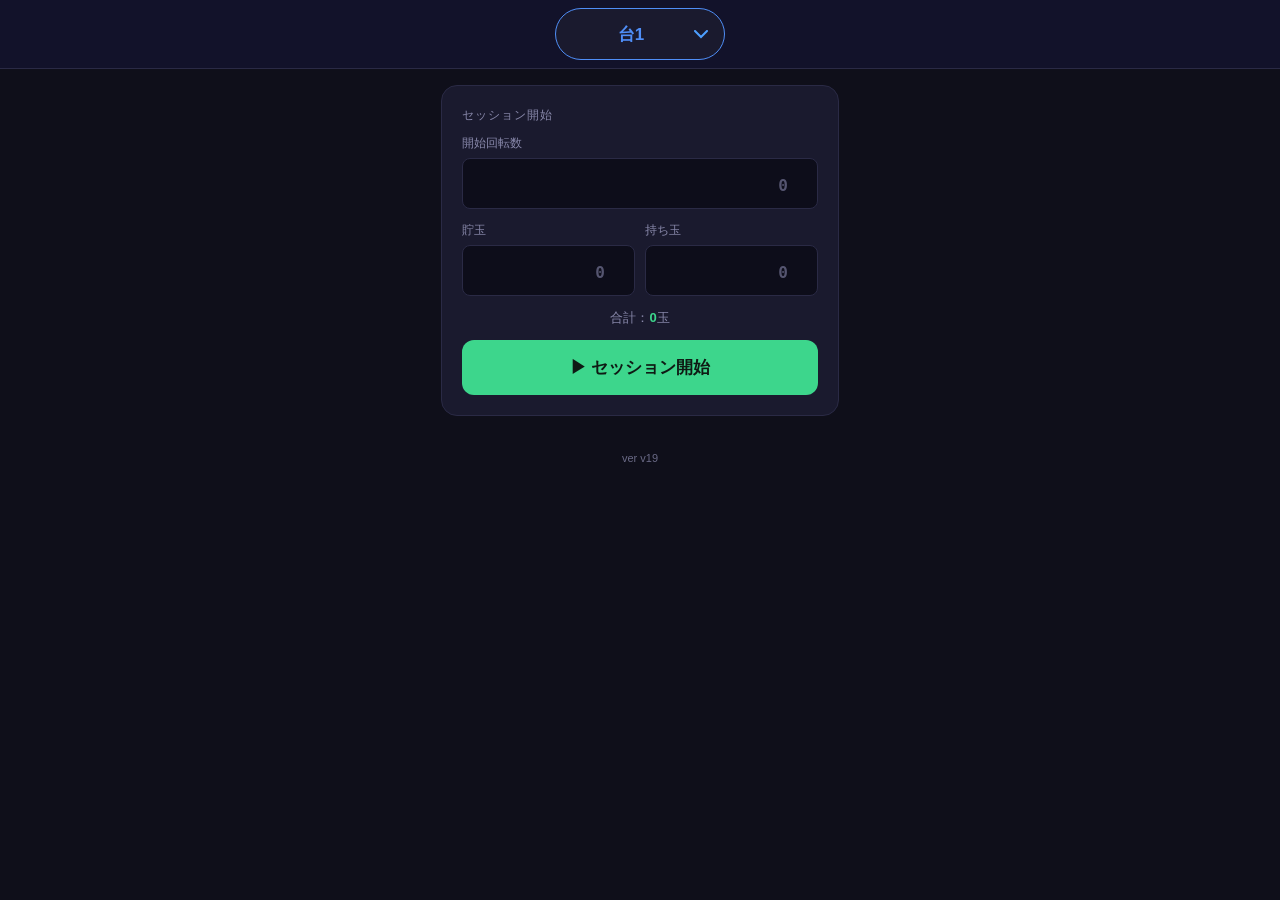
<file: index.html>
<!DOCTYPE html>
<html lang="ja">
<head>
  <meta charset="UTF-8">
  <meta name="viewport" content="width=device-width, initial-scale=1.0, viewport-fit=cover">
  <meta name="theme-color" content="#1a1a2e">
  <meta name="apple-mobile-web-app-capable" content="yes">
  <meta name="apple-mobile-web-app-status-bar-style" content="black-translucent">
  <meta name="apple-mobile-web-app-title" content="回転率">
  <link rel="apple-touch-icon" href="icon-192.png">
  <link rel="manifest" href="./manifest.json">
  <title>パチンコ回転率チェッカー</title>
  <style>
/* ===== リセット & ベース ===== */
*, *::before, *::after {
  box-sizing: border-box;
  margin: 0;
  padding: 0;
  -webkit-tap-highlight-color: transparent;
}

:root {
  --bg-primary:    #0f0f1a;
  --bg-card:       #1a1a2e;
  --bg-input:      #0d0d1a;
  --bg-tab:        #12122a;
  --bg-tab-active: #1a1a2e;
  --accent:        #4f8ef7;
  --accent-green:  #3dd68c;
  --accent-red:    #f7604f;
  --accent-yellow: #f7c04f;
  --text-primary:  #f0f0f5;
  --text-secondary:#8888aa;
  --text-muted:    #555570;
  --border:        #2a2a45;
  --radius-sm:     8px;
  --radius-md:     12px;
  --radius-lg:     16px;
  --font-mono:     'SF Mono', 'Menlo', monospace;
}

html, body {
  height: 100%;
  width: 100%;
  overflow-x: hidden;
}

body {
  background-color: var(--bg-primary);
  color: var(--text-primary);
  font-family: -apple-system, BlinkMacSystemFont, 'Helvetica Neue', sans-serif;
  font-size: 16px;
  line-height: 1.5;
  /* iPhoneのSafari下部バー対応 */
  padding-bottom: calc(env(safe-area-inset-bottom) + 16px);
}

/* ===== タブバー ===== */
#tab-bar {
  display: flex;
  justify-content: center;
  background: var(--bg-tab);
  border-bottom: 1px solid var(--border);
  position: sticky;
  top: 0;
  z-index: 300; /* モーダルより手前：入力中でも台を切り替えられる */
  padding-top: env(safe-area-inset-top);
}

/* 台の選択（プルダウン） */
.tab-select {
  -webkit-appearance: none;
  appearance: none;
  width: auto;
  min-width: 170px;
  max-width: 100%;
  margin: 8px 0;
  padding: 10px 38px 10px 20px;
  background-color: var(--bg-tab-active);
  border-radius: 999px;
  background-image: url("data:image/svg+xml;charset=utf-8,%3Csvg xmlns='http://www.w3.org/2000/svg' width='14' height='9' viewBox='0 0 14 9'%3E%3Cpath d='M1 1l6 6 6-6' stroke='%234d9fff' stroke-width='2' fill='none' stroke-linecap='round'/%3E%3C/svg%3E");
  background-repeat: no-repeat;
  background-position: right 16px center;
  border: 1px solid var(--accent);
  color: var(--accent);
  font-size: 17px;
  font-weight: 700;
  font-family: inherit;
  text-align: center;
  text-align-last: center;
  cursor: pointer;
  min-height: 52px;
}
.tab-select:focus { outline: none; }
.tab-select option { color: #e8e8f5; background: var(--bg-card); font-weight: 600; }

.tab-btn {
  flex: 1;
  min-width: 80px;
  padding: 12px 8px;
  background: none;
  border: none;
  color: var(--text-secondary);
  font-size: 14px;
  font-weight: 600;
  cursor: pointer;
  border-bottom: 2px solid transparent;
  transition: color 0.2s, border-color 0.2s;
  white-space: nowrap;
}
.tab-btn.active {
  color: var(--accent);
  border-bottom-color: var(--accent);
  background: var(--bg-tab-active);
}

/* ===== メインコンテナ ===== */
#app {
  max-width: 430px;
  margin: 0 auto;
  padding: 16px 16px 8px;
}

/* ===== カード ===== */
.card {
  background: var(--bg-card);
  border: 1px solid var(--border);
  border-radius: var(--radius-lg);
  padding: 20px;
  margin-bottom: 12px;
}

/* ===== 回転率表示（最重要） ===== */
#rate-display {
  text-align: center;
  padding: 24px 20px;
}
.rate-label {
  font-size: 13px;
  color: var(--text-secondary);
  letter-spacing: 0.05em;
  margin-bottom: 4px;
}
.rate-value {
  font-size: 72px;
  font-weight: 700;
  font-family: var(--font-mono);
  color: var(--accent);
  line-height: 1;
  letter-spacing: -2px;
}
.rate-value.no-data {
  font-size: 40px;
  color: var(--text-muted);
}
.rate-unit {
  font-size: 20px;
  color: var(--text-secondary);
  margin-left: 4px;
}

/* ===== 統計グリッド ===== */
.stats-grid {
  display: grid;
  grid-template-columns: 1fr 1fr;
  gap: 10px;
  margin-bottom: 12px;
}
.stat-item {
  background: var(--bg-card);
  border: 1px solid var(--border);
  border-radius: var(--radius-md);
  padding: 14px 16px;
  text-align: center;
}
.stat-label {
  font-size: 11px;
  color: var(--text-secondary);
  margin-bottom: 4px;
  letter-spacing: 0.03em;
}
.stat-value {
  font-size: 28px;
  font-weight: 700;
  font-family: var(--font-mono);
  color: var(--text-primary);
  line-height: 1;
}
.stat-value.highlight { color: var(--accent-green); }

/* 当たり中バナー */
#hit-banner {
  background: linear-gradient(135deg, #7b2ff7, #f72f7b);
  border-radius: var(--radius-md);
  padding: 12px 16px;
  text-align: center;
  font-size: 15px;
  font-weight: 700;
  margin-bottom: 12px;
  display: none;
}
#hit-banner.visible { display: block; }

/* ===== 入力セクション ===== */
.section-title {
  font-size: 12px;
  color: var(--text-secondary);
  text-transform: uppercase;
  letter-spacing: 0.08em;
  margin-bottom: 10px;
}

.input-row {
  display: grid;
  grid-template-columns: 1fr 1fr;
  gap: 10px;
  margin-bottom: 12px;
}
.input-group {
  display: flex;
  flex-direction: column;
  gap: 6px;
}
.input-group label {
  font-size: 12px;
  color: var(--text-secondary);
}
.input-group input {
  background: var(--bg-input);
  border: 1px solid var(--border);
  border-radius: var(--radius-sm);
  color: var(--text-primary);
  font-size: 22px;
  font-family: var(--font-mono);
  font-weight: 600;
  padding: 12px 14px;
  width: 100%;
  text-align: right;
  outline: none;
  -webkit-appearance: none;
  appearance: none;
}
.input-group input:focus {
  border-color: var(--accent);
}
.input-group input::placeholder {
  color: var(--text-muted);
  font-size: 16px;
}

/* ===== ボタン ===== */
.btn {
  display: block;
  width: 100%;
  padding: 16px;
  border: none;
  border-radius: var(--radius-md);
  font-size: 17px;
  font-weight: 700;
  cursor: pointer;
  transition: opacity 0.15s, transform 0.1s;
  min-height: 54px;
  -webkit-appearance: none;
}
.btn:active { transform: scale(0.97); opacity: 0.85; }
.btn:disabled {
  opacity: 0.3;
  cursor: not-allowed;
  transform: none;
}

.btn-primary {
  background: var(--accent);
  color: #fff;
  margin-bottom: 10px;
}
.btn-start {
  background: var(--accent-green);
  color: #0f1a14;
  margin-bottom: 0;
}
.btn-hit {
  background: linear-gradient(135deg, #7b2ff7, #f72f7b);
  color: #fff;
  margin-bottom: 10px;
}
.btn-payout {
  background: var(--accent-yellow);
  color: #1a1500;
  margin-bottom: 10px;
}
.btn-end {
  background: transparent;
  color: var(--accent-red);
  border: 1px solid var(--accent-red);
  margin-bottom: 10px;
}
.btn-sm {
  font-size: 14px;
  padding: 12px;
  min-height: 44px;
}

/* ===== エラーメッセージ ===== */
.error-msg {
  color: var(--accent-red);
  font-size: 13px;
  padding: 8px 12px;
  background: rgba(247, 96, 79, 0.1);
  border-radius: var(--radius-sm);
  margin-bottom: 10px;
  display: none;
}
.error-msg.visible { display: block; }

/* ===== 履歴 ===== */
#history-section { margin-bottom: 12px; }

#history-toggle {
  background: none;
  border: 1px solid var(--border);
  border-radius: var(--radius-sm);
  color: var(--text-secondary);
  font-size: 14px;
  font-weight: 600;
  padding: 10px 16px;
  width: 100%;
  cursor: pointer;
  text-align: left;
  min-height: 44px;
}

#history-list {
  display: none;
  margin-top: 8px;
  background: var(--bg-card);
  border: 1px solid var(--border);
  border-radius: var(--radius-md);
  overflow: hidden;
}
#history-list.open { display: block; }

.history-item {
  padding: 12px 16px;
  border-bottom: 1px solid var(--border);
  font-size: 14px;
  font-family: var(--font-mono);
}
.history-item:last-child { border-bottom: none; }
.history-item .h-rot { color: var(--text-secondary); font-size: 12px; }
.history-item .h-balls { color: var(--accent-green); font-weight: 700; }
.history-item .h-1r { color: var(--accent-yellow); font-size: 12px; }

/* ===== セッション開始フォーム ===== */
#start-form { display: block; }
#session-view { display: none; }

/* ===== モーダル（セッション終了・出玉確定） ===== */
.modal-overlay {
  position: fixed;
  inset: 0;
  top: var(--tabbar-h, 0px);  /* タブバーの下から表示 */
  bottom: var(--kb, 0px);     /* キーボードの上までに収める */
  background: rgba(0,0,0,0.8);
  z-index: 200;
  display: none;
  align-items: flex-end;
  justify-content: center;
}
.modal-overlay.open {
  display: flex;
}
.modal-sheet {
  background: var(--bg-card);
  border-radius: var(--radius-lg) var(--radius-lg) 0 0;
  padding: 24px 20px calc(env(safe-area-inset-bottom) + 24px);
  width: 100%;
  max-width: 430px;
  max-height: 100%;
  overflow-y: auto;
  -webkit-overflow-scrolling: touch;
}
.modal-title {
  font-size: 18px;
  font-weight: 700;
  margin-bottom: 16px;
  text-align: center;
}
.modal-row {
  display: flex;
  justify-content: space-between;
  align-items: center;
  padding: 8px 0;
  border-bottom: 1px solid var(--border);
  font-size: 15px;
}
.modal-row:last-of-type { border-bottom: none; }
.modal-row .label { color: var(--text-secondary); }
.modal-row .value { font-family: var(--font-mono); font-weight: 700; font-size: 18px; }
.modal-row .value.green { color: var(--accent-green); }
.modal-row .value.red { color: var(--accent-red); }

.modal-input-row {
  margin: 12px 0;
}
.modal-input-row label {
  font-size: 15px;
  font-weight: 600;
  color: #e8e8f5;
  display: block;
  margin-bottom: 8px;
}
.modal-input-row input {
  background: var(--bg-input);
  border: 1px solid var(--border);
  border-radius: var(--radius-sm);
  color: var(--text-primary);
  font-size: 22px;
  font-family: var(--font-mono);
  font-weight: 600;
  padding: 12px 14px;
  width: 100%;
  text-align: right;
  outline: none;
  -webkit-appearance: none;
}
.modal-input-row input:focus { border-color: var(--accent); }

.modal-history-item {
  padding: 8px 0;
  border-bottom: 1px solid var(--border);
  font-size: 14px;
  font-family: var(--font-mono);
}
.modal-history-item:last-child { border-bottom: none; }

.divider {
  height: 1px;
  background: var(--border);
  margin: 16px 0;
}

  </style>
</head>
<body>

<div id="tab-bar"></div>

<div id="app">

  <!-- セッション開始前 -->
  <div id="start-form">
    <div class="card">
      <div class="section-title">セッション開始</div>
      <div class="input-group" style="margin-bottom:12px">
        <label for="start-rot">開始回転数</label>
        <input type="number" id="start-rot" data-kb-follow="btn-start" inputmode="numeric" pattern="[0-9]*" placeholder="0" min="0">
      </div>
      <div class="input-row">
        <div class="input-group">
          <label for="start-chodama">貯玉</label>
          <input type="number" id="start-chodama" data-kb-follow="btn-start" inputmode="numeric" pattern="[0-9]*" placeholder="0" min="0">
        </div>
        <div class="input-group">
          <label for="start-mochidama">持ち玉</label>
          <input type="number" id="start-mochidama" data-kb-follow="btn-start" inputmode="numeric" pattern="[0-9]*" placeholder="0" min="0">
        </div>
      </div>
      <div style="font-size:13px;color:var(--text-secondary);text-align:center;margin-bottom:12px">
        合計：<span id="start-total" style="color:var(--accent-green);font-weight:700">0</span>玉
      </div>
      <div id="start-error" class="error-msg"></div>
      <button class="btn btn-start" id="btn-start" data-blur="1">▶ セッション開始</button>
    </div>
  </div>

  <!-- セッション中 -->
  <div id="session-view">

    <div class="card" id="rate-display">
      <div class="rate-label">累計回転率</div>
      <div>
        <span class="rate-value no-data" id="rate-value">データなし</span>
        <span class="rate-unit" id="rate-unit"></span>
      </div>
    </div>

    <div id="hit-banner"></div>

    <div class="stats-grid">
      <div class="stat-item">
        <div class="stat-label">自分の累計回転数</div>
        <div class="stat-value" id="stat-rot">0</div>
      </div>
      <div class="stat-item">
        <div class="stat-label">現在持ち玉</div>
        <div class="stat-value" id="stat-balls">0</div>
      </div>
      <div class="stat-item">
        <div class="stat-label">現在回転数</div>
        <div class="stat-value" id="stat-cur-rot">0</div>
      </div>
      <div class="stat-item" id="start-edit-tap" style="cursor:pointer">
        <div class="stat-label">開始回転数 ✎</div>
        <div class="stat-value" id="stat-start-rot">0</div>
      </div>
      <div class="stat-item">
        <div class="stat-label">現在差玉</div>
        <div class="stat-value" id="stat-diff">0</div>
      </div>
      <div class="stat-item">
        <div class="stat-label">回転時速（回転/h）</div>
        <div class="stat-value" id="stat-speed">---</div>
      </div>
    </div>

    <!-- 当たり情報サマリー -->
    <div id="hit-summary" style="display:none" class="card">
      <div style="text-align:center;margin-bottom:8px">
        <div style="font-size:12px;color:var(--text-secondary);margin-bottom:4px">平均1R出玉</div>
        <div style="font-size:48px;font-weight:700;font-family:var(--font-mono);color:var(--accent-yellow)" id="summary-1r">---</div>
        <div style="font-size:13px;color:var(--text-secondary)">玉/R</div>
      </div>
      <button id="hit-detail-toggle" style="background:none;border:none;color:var(--text-secondary);font-size:13px;width:100%;cursor:pointer;padding:4px 0">
        詳細 ▼
      </button>
      <div id="hit-detail" style="display:none;margin-top:8px">
        <div class="modal-row"><span class="label">合計獲得出玉</span><span class="value" id="summary-gained">---</span></div>
        <div class="modal-row"><span class="label">合計獲得R数</span><span class="value" id="summary-r">---</span></div>
        <div class="modal-row"><span class="label">当たり回数</span><span class="value" id="summary-count">---</span></div>
      </div>
    </div>

    <button class="btn" id="btn-cash" data-blur="1"
            style="background:#1e3a2a;border:1px solid var(--accent-green);color:var(--accent-green);margin-bottom:10px">
      💰 現金投資（<span id="cash-total-label">0</span>円）
    </button>

    <button class="btn" id="btn-trial" data-blur="1"
            style="background:#2a2a45;border:1px solid var(--border);color:var(--text-secondary);margin-bottom:10px">
      📊 仮計算（累計に影響なし）
    </button>

    <button class="btn btn-hit" id="btn-hit" data-blur="1">🎯 当たり記録</button>
    <button class="btn" id="btn-kohit" data-blur="1"
            style="background:linear-gradient(135deg,#2f7bf7,#2fc5f7);color:#fff;margin-bottom:10px">
      ✨ 小当たり記録
    </button>
    <button class="btn btn-sm" id="btn-hit-undo" data-blur="1" disabled
            style="background:transparent;border:1px solid var(--border);color:var(--text-secondary);margin-bottom:10px">
      ↩ 当たり記録を取り消し
    </button>

    <button class="btn btn-end" id="btn-end" data-blur="1">セッション終了</button>

    <div class="card" id="saved-card">
      <div class="section-title">台の記録</div>
      <div class="input-row">
        <div class="input-group">
          <label for="sv-no">台番号</label>
          <input type="number" id="sv-no" inputmode="numeric" pattern="[0-9]*" placeholder="1108" min="0">
        </div>
        <div class="input-group">
          <label for="sv-memo">メモ（任意）</label>
          <input type="text" id="sv-memo" placeholder="釘・機種など">
        </div>
      </div>
      <button class="btn btn-primary" id="btn-save-machine" data-blur="1" style="margin-bottom:10px">💾 この台を保存</button>
      <div id="sv-msg" style="display:none;font-size:13px;color:var(--accent-green);text-align:center;margin-bottom:10px"></div>
      <button id="saved-toggle" style="width:100%;background:none;border:none;border-top:1px solid var(--border);color:var(--text-secondary);font-size:13px;padding:10px 0;cursor:pointer">保存した台 ▼（0件）</button>
      <div id="saved-list" style="display:none"></div>
    </div>

    <div id="history-section">
      <button class="btn btn-sm" id="btn-restore-deleted" data-blur="1" style="display:none;background:transparent;border:1px solid var(--accent-green);color:var(--accent-green);margin-bottom:8px">
        ↩ 削除した履歴を元に戻す
      </button>
      <button id="history-toggle">履歴 ▼</button>
      <div id="history-list"></div>
    </div>

  </div>
</div>

<!-- 当たり記録モーダル -->
<div class="modal-overlay" id="hit-modal">
  <div class="modal-sheet">
    <div class="modal-title">🎯 当たり記録</div>
    <p style="font-size:13px;color:var(--text-secondary);margin-bottom:14px;text-align:center">
      当たった時点の数値を入力してください
    </p>
    <div class="modal-input-row">
      <label for="hit-rot-input">現在回転数</label>
      <input type="number" id="hit-rot-input" data-kb-follow="hit-modal-confirm" inputmode="numeric" pattern="[0-9]*" placeholder="0" min="0">
    </div>
    <div class="input-row" style="margin-bottom:4px">
      <div class="input-group">
        <div style="display:flex;align-items:center;justify-content:space-between;margin-bottom:8px"><label for="hit-cho-input" style="font-size:15px;font-weight:600;color:#e8e8f5">貯玉</label><button type="button" class="cho-clear-btn" data-target="hit-cho-input" style="background:none;border:none;color:var(--accent-red);font-size:18px;cursor:pointer;padding:0 4px;line-height:1">✕</button></div>
        <input type="number" id="hit-cho-input" data-kb-follow="hit-modal-confirm" inputmode="numeric" pattern="[0-9]*" placeholder="0" min="0">
      </div>
      <div class="input-group">
        <label for="hit-mochi-input" style="font-size:15px;font-weight:600;color:#e8e8f5;display:block;margin-bottom:8px">持ち玉</label>
        <input type="number" id="hit-mochi-input" data-kb-follow="hit-modal-confirm" inputmode="numeric" pattern="[0-9]*" placeholder="0" min="0">
      </div>
    </div>
    <div style="font-size:13px;color:var(--text-secondary);text-align:center;margin-bottom:12px">
      合計：<span id="hit-total" style="color:var(--accent-green);font-weight:700">0</span>玉
    </div>
    <div id="hit-modal-error" class="error-msg"></div>
    <button class="btn btn-hit" id="hit-modal-confirm" data-blur="1" style="margin-bottom:10px">記録する</button>
    <button class="btn btn-sm" id="hit-modal-cancel" data-blur="1"
            style="background:transparent;border:1px solid var(--border);color:var(--text-secondary)">
      キャンセル
    </button>
  </div>
</div>

<!-- 現金投資モーダル -->
<div class="modal-overlay" id="cash-modal">
  <div class="modal-sheet">
    <div class="modal-title">💰 現金投資</div>
    <p style="font-size:13px;color:var(--text-secondary);margin-bottom:14px;text-align:center">
      500円 = 125玉
    </p>
    <div style="text-align:center;margin-bottom:16px">
      <div style="font-size:13px;color:var(--text-secondary)">合計投資額</div>
      <div style="font-size:40px;font-weight:700;font-family:var(--font-mono);color:var(--accent-green)" id="cash-amount">0円</div>
    </div>
    <div style="display:flex;gap:10px;margin-bottom:16px">
      <button class="btn" id="cash-minus" style="background:var(--accent-red);color:#fff;flex:1">− 500円</button>
      <button class="btn" id="cash-plus" style="background:var(--accent-green);color:#0f1a14;flex:1">＋ 500円</button>
    </div>
    <div class="modal-input-row">
      <label for="cash-zandama-input">端数の残り玉数（任意）</label>
      <input type="number" id="cash-zandama-input" data-kb-follow="cash-close" inputmode="numeric" pattern="[0-9]*" placeholder="0" min="0">
    </div>
    <button class="btn btn-sm" id="cash-close" data-blur="1"
            style="background:transparent;border:1px solid var(--border);color:var(--text-secondary)">
      閉じる
    </button>
  </div>
</div>

<!-- 小当たり記録モーダル -->
<div class="modal-overlay" id="kohit-modal">
  <div class="modal-sheet">
    <div class="modal-title">✨ 小当たり記録</div>
    <p style="font-size:13px;color:var(--text-secondary);margin-bottom:14px;text-align:center">
      小当たり後の現在の数値を入力してください
    </p>
    <div class="modal-input-row">
      <label for="kohit-rot-input">現在回転数</label>
      <input type="number" id="kohit-rot-input" data-kb-follow="kohit-modal-confirm" inputmode="numeric" pattern="[0-9]*" placeholder="0" min="0">
    </div>
    <div class="input-row" style="margin-bottom:4px">
      <div class="input-group">
        <div style="display:flex;align-items:center;justify-content:space-between;margin-bottom:8px"><label for="kohit-cho-input" style="font-size:14px;font-weight:600;color:#e8e8f5">貯玉</label><button type="button" class="cho-clear-btn" data-target="kohit-cho-input" style="background:none;border:none;color:var(--accent-red);font-size:18px;cursor:pointer;padding:0 4px;line-height:1">✕</button></div>
        <input type="number" id="kohit-cho-input" data-kb-follow="kohit-modal-confirm" inputmode="numeric" pattern="[0-9]*" placeholder="0" min="0">
      </div>
      <div class="input-group">
        <label for="kohit-mochi-input" style="font-size:14px;font-weight:600;color:#e8e8f5;display:block;margin-bottom:8px">持ち玉</label>
        <input type="number" id="kohit-mochi-input" data-kb-follow="kohit-modal-confirm" inputmode="numeric" pattern="[0-9]*" placeholder="0" min="0">
      </div>
    </div>
    <div style="font-size:13px;color:var(--text-secondary);text-align:center;margin-bottom:12px">
      合計：<span id="kohit-total" style="color:var(--accent-green);font-weight:700">0</span>玉
    </div>
    <button type="button" id="kohit-detail-toggle" style="background:none;border:none;color:var(--text-secondary);font-size:13px;width:100%;cursor:pointer;padding:6px 0;margin-bottom:8px;text-align:center">
      詳細設定（出玉280・R数2）▼
    </button>
    <div id="kohit-detail-fields" style="display:none">
      <div class="modal-input-row">
        <label for="kohit-payout-input">小当たり出玉</label>
        <input type="number" id="kohit-payout-input" inputmode="numeric" pattern="[0-9]*" value="280" min="0">
      </div>
      <div class="modal-input-row">
        <label for="kohit-r-input">獲得R数</label>
        <input type="number" id="kohit-r-input" inputmode="numeric" pattern="[0-9]*" value="2" min="0">
      </div>
    </div>
    <div class="modal-input-row">
      <label for="kohit-endrot-input">保留消化後の回転数（任意）</label>
      <input type="number" id="kohit-endrot-input" inputmode="numeric" pattern="[0-9]*" placeholder="空欄なら現在回転数" min="0">
    </div>
    <div id="kohit-modal-error" class="error-msg"></div>
    <button class="btn" id="kohit-modal-confirm" data-blur="1" style="background:linear-gradient(135deg,#2f7bf7,#2fc5f7);color:#fff;margin-bottom:10px">記録する</button>
    <button class="btn btn-sm" id="kohit-modal-cancel" data-blur="1"
            style="background:transparent;border:1px solid var(--border);color:var(--text-secondary)">
      キャンセル
    </button>
  </div>
</div>

<!-- 出玉確定モーダル -->
<div class="modal-overlay" id="payout-modal">
  <div class="modal-sheet">
    <div class="modal-title">🔚 出玉確定</div>
    <!-- 区間結果表示 -->
    <div style="background:#1a1a2e;border-radius:8px;padding:12px;margin-bottom:14px">
      <div style="font-size:12px;color:var(--text-secondary);margin-bottom:8px">この区間の結果</div>
      <div class="modal-row"><span class="label">区間回転数</span><span class="value" id="payout-sec-rot">---</span></div>
      <div class="modal-row"><span class="label">使用玉</span><span class="value" id="payout-sec-used">---</span></div>
      <div class="modal-row"><span class="label">区間回転率</span><span class="value" style="color:var(--accent)" id="payout-sec-rate">---</span></div>
      <div class="modal-row"><span class="label">確定後の差玉</span><span class="value" id="payout-diff">---</span></div>
    </div>

    <div style="font-size:15px;font-weight:600;color:#e8e8f5;margin-bottom:8px">出玉確定時の玉数</div>
    <div class="input-row" style="margin-bottom:4px">
      <div class="input-group">
        <div style="display:flex;align-items:center;justify-content:space-between;margin-bottom:8px"><label for="payout-cho-input" style="font-size:14px;font-weight:600;color:#e8e8f5">貯玉</label><button type="button" class="cho-clear-btn" data-target="payout-cho-input" style="background:none;border:none;color:var(--accent-red);font-size:18px;cursor:pointer;padding:0 4px;line-height:1">✕</button></div>
        <input type="number" id="payout-cho-input" data-kb-follow="payout-confirm" inputmode="numeric" pattern="[0-9]*" placeholder="0" min="0">
      </div>
      <div class="input-group">
        <label for="payout-mochi-input" style="font-size:14px;font-weight:600;color:#e8e8f5;display:block;margin-bottom:8px">持ち玉</label>
        <input type="number" id="payout-mochi-input" data-kb-follow="payout-confirm" inputmode="numeric" pattern="[0-9]*" placeholder="0" min="0">
      </div>
    </div>
    <div style="font-size:13px;color:var(--text-secondary);text-align:center;margin-bottom:8px">
      合計：<span id="payout-total" style="color:var(--accent-green);font-weight:700">0</span>玉
    </div>

    <button type="button" id="gain-toggle"
            style="width:100%;background:none;border:1px dashed var(--border);border-radius:10px;color:var(--text-secondary);font-size:13px;padding:10px 0;margin-bottom:12px;cursor:pointer">
      ＋ 獲得出玉から計算する ▼
    </button>
    <div id="gain-fields" style="display:none;margin-bottom:12px">
      <div class="modal-input-row" style="margin-bottom:6px">
        <label for="payout-gain-input">獲得出玉</label>
        <input type="number" id="payout-gain-input" data-kb-follow="payout-confirm" inputmode="numeric" pattern="[0-9]*" placeholder="0" min="0">
      </div>
      <div id="gain-calc" style="font-size:13px;color:var(--text-secondary);text-align:center">
        当たり時の玉数 ＋ 獲得出玉 ＝ <span id="gain-total" style="color:var(--accent-green);font-weight:700">---</span>
      </div>
    </div>

    <div class="modal-input-row">
      <label for="payout-endrot-input">時短終了後の回転数（必須）</label>
      <input type="number" id="payout-endrot-input" data-kb-follow="payout-confirm" inputmode="numeric" pattern="[0-9]*" placeholder="0" min="0">
    </div>
    <div class="modal-input-row">
      <label for="payout-r-input">獲得R数（任意）</label>
      <input type="number" id="payout-r-input" inputmode="numeric" pattern="[0-9]*" placeholder="空欄OK" min="0">
    </div>
    <div id="payout-error" class="error-msg"></div>
    <button class="btn btn-payout" id="payout-confirm" data-blur="1" style="margin-bottom:10px">確定</button>
    <button class="btn btn-sm" id="payout-cancel" data-blur="1"
            style="background:transparent;border:1px solid var(--accent-red);color:var(--accent-red)">
      ↩ 当たり記録を取り消す（入力をやめる）
    </button>
  </div>
</div>

<!-- 仮計算モーダル -->
<div class="modal-overlay" id="trial-modal">
  <div class="modal-sheet">
    <div class="modal-title">📊 仮計算</div>
    <p style="font-size:13px;color:var(--text-secondary);margin-bottom:14px;text-align:center">
      現在の数値を入力して確認。累計には影響しません。
    </p>
    <div class="modal-input-row">
      <label for="trial-rot">現在回転数</label>
      <input type="number" id="trial-rot" data-kb-follow="trial-calc" inputmode="numeric" pattern="[0-9]*" placeholder="0" min="0">
    </div>
    <div class="input-row" style="margin-bottom:4px">
      <div class="input-group">
        <div style="display:flex;align-items:center;justify-content:space-between;margin-bottom:8px"><label for="trial-cho" style="font-size:14px;font-weight:600;color:#e8e8f5">貯玉</label><button type="button" class="cho-clear-btn" data-target="trial-cho" style="background:none;border:none;color:var(--accent-red);font-size:18px;cursor:pointer;padding:0 4px;line-height:1">✕</button></div>
        <input type="number" id="trial-cho" data-kb-follow="trial-calc" inputmode="numeric" pattern="[0-9]*" placeholder="0" min="0">
      </div>
      <div class="input-group">
        <label for="trial-mochi" style="font-size:14px;font-weight:600;color:#e8e8f5;display:block;margin-bottom:8px">持ち玉</label>
        <input type="number" id="trial-mochi" data-kb-follow="trial-calc" inputmode="numeric" pattern="[0-9]*" placeholder="0" min="0">
      </div>
    </div>
    <div style="font-size:13px;color:var(--text-secondary);text-align:center;margin-bottom:12px">
      合計：<span id="trial-total" style="color:var(--accent-green);font-weight:700">0</span>玉
    </div>
    <div id="trial-error" class="error-msg"></div>
    <button class="btn btn-primary" id="trial-calc" style="margin-bottom:10px">計算する</button>
    <div id="trial-result" style="display:none;margin-bottom:12px">
      <div class="divider"></div>
      <div class="modal-row"><span class="label">区間回転数</span><span class="value" id="trial-sec-rot">---</span></div>
      <div class="modal-row"><span class="label">区間使用玉</span><span class="value" id="trial-sec-used">---</span></div>
      <div class="modal-row" id="trial-rate-row"><span class="label">区間回転率</span><span class="value" style="color:var(--accent)" id="trial-rate">---</span></div>
      <div class="modal-row"><span class="label">累計回転率（仮）</span><span class="value" style="color:var(--accent-green)" id="trial-total-rate">---</span></div>
      <div class="modal-row"><span class="label">現在の差玉</span><span class="value" id="trial-diff">---</span></div>
    </div>
    <button class="btn btn-sm" id="trial-close" data-blur="1"
            style="background:transparent;border:1px solid var(--border);color:var(--text-secondary)">
      閉じる
    </button>
  </div>
</div>

<!-- セッション終了確認モーダル -->
<div class="modal-overlay" id="end-confirm-modal">
  <div class="modal-sheet">
    <div class="modal-title">セッション終了</div>
    <p style="font-size:13px;color:var(--text-secondary);text-align:center;margin-bottom:14px">
      終了時の数値を入力（玉数が空欄なら現在の持ち玉を使用）
    </p>
    <div class="modal-input-row">
      <label for="end-rot-input" style="font-size:14px;font-weight:600;color:#e8e8f5;display:block;margin-bottom:8px">最終回転数（任意）</label>
      <input type="number" id="end-rot-input" inputmode="numeric" pattern="[0-9]*" placeholder="空欄なら現在回転数" min="0">
    </div>
    <div class="input-row" style="margin-bottom:4px">
      <div class="input-group">
        <div style="display:flex;align-items:center;justify-content:space-between;margin-bottom:8px">
          <label for="end-cho-input" style="font-size:14px;font-weight:600;color:#e8e8f5">貯玉</label>
          <button type="button" class="cho-clear-btn" data-target="end-cho-input" style="background:none;border:none;color:var(--accent-red);font-size:18px;cursor:pointer;padding:0 4px;line-height:1">✕</button>
        </div>
        <input type="number" id="end-cho-input" data-kb-follow="end-confirm" inputmode="numeric" pattern="[0-9]*" placeholder="0" min="0">
      </div>
      <div class="input-group">
        <label for="end-mochi-input" style="font-size:14px;font-weight:600;color:#e8e8f5;display:block;margin-bottom:8px">持ち玉</label>
        <input type="number" id="end-mochi-input" data-kb-follow="end-confirm" inputmode="numeric" pattern="[0-9]*" placeholder="0" min="0">
      </div>
    </div>
    <div style="font-size:13px;color:var(--text-secondary);text-align:center;margin-bottom:16px">
      合計：<span id="end-total" style="color:var(--accent-green);font-weight:700">0</span>玉
    </div>
    <button class="btn btn-end" id="end-confirm-yes" data-blur="1" style="margin-bottom:10px">終了して結果を見る</button>
    <button class="btn btn-sm" id="end-confirm-no" data-blur="1"
            style="background:transparent;border:1px solid var(--border);color:var(--text-secondary)">
      キャンセル
    </button>
  </div>
</div>

<!-- セッション終了モーダル -->
<div class="modal-overlay" id="end-modal">
  <div class="modal-sheet">
    <div class="modal-title">セッション結果</div>
    <div class="modal-row"><span class="label">最終差玉</span><span class="value" id="end-diff">---</span></div>
    <div class="modal-row"><span class="label">累計回転数</span><span class="value" id="end-rot">---</span></div>
    <div class="modal-row"><span class="label">累計使用玉</span><span class="value" id="end-used">---</span></div>
    <div class="modal-row"><span class="label">累計回転率</span><span class="value" id="end-rate">---</span></div>
    <div class="modal-row"><span class="label">回転時速</span><span class="value" id="end-speed">---</span></div>
    <div class="modal-row" id="end-avg1r-row" style="display:none">
      <span class="label">平均1R出玉</span><span class="value" id="end-avg1r">---</span>
    </div>
    <div class="divider"></div>
    <div id="end-history-label" style="font-size:13px;color:var(--text-secondary);margin-bottom:8px">当たり履歴</div>
    <div id="end-history"></div>
    <div style="margin-top:20px">
      <button class="btn btn-end" id="end-confirm" data-blur="1" style="margin-bottom:10px">OK（リセット）</button>
      <button class="btn btn-sm" id="end-cancel" data-blur="1"
              style="background:transparent;border:1px solid var(--border);color:var(--text-secondary)">戻る</button>
    </div>
  </div>
</div>

<!-- 開始値の修正モーダル -->
<div class="modal-overlay" id="startedit-modal">
  <div class="modal-sheet">
    <div class="modal-title">⚙️ 開始時の数値を修正</div>
    <p style="font-size:13px;color:var(--text-secondary);margin-bottom:14px;text-align:center">
      修正すると累計と回転率を計算し直します
    </p>
    <div class="modal-input-row">
      <label for="se-rot">開始回転数</label>
      <input type="number" id="se-rot" inputmode="numeric" pattern="[0-9]*" min="0">
    </div>
    <div class="input-row" style="margin-bottom:4px">
      <div class="input-group">
        <div style="display:flex;align-items:center;justify-content:space-between;margin-bottom:8px">
          <label for="se-cho" style="font-size:14px;font-weight:600;color:#e8e8f5">貯玉</label>
          <button type="button" class="cho-clear-btn" data-target="se-cho" style="background:none;border:none;color:var(--accent-red);font-size:18px;cursor:pointer;padding:0 4px;line-height:1">✕</button>
        </div>
        <input type="number" id="se-cho" data-kb-follow="se-confirm" inputmode="numeric" pattern="[0-9]*" placeholder="0" min="0">
      </div>
      <div class="input-group">
        <label for="se-mochi" style="font-size:14px;font-weight:600;color:#e8e8f5;display:block;margin-bottom:8px">持ち玉</label>
        <input type="number" id="se-mochi" data-kb-follow="se-confirm" inputmode="numeric" pattern="[0-9]*" placeholder="0" min="0">
      </div>
    </div>
    <div style="font-size:13px;color:var(--text-secondary);text-align:center;margin-bottom:16px">
      合計：<span id="se-total" style="color:var(--accent-green);font-weight:700">0</span>玉
    </div>
    <div id="se-error" class="error-msg"></div>
    <button class="btn btn-primary" id="se-confirm" data-blur="1" style="margin-bottom:10px">修正する</button>
    <button class="btn btn-sm" id="se-cancel" data-blur="1"
            style="background:transparent;border:1px solid var(--border);color:var(--text-secondary)">キャンセル</button>
  </div>
</div>

<!-- 履歴編集モーダル -->
<div class="modal-overlay" id="edit-modal">
  <div class="modal-sheet">
    <div class="modal-title">✏️ 履歴を編集</div>
    <div class="modal-input-row">
      <label for="edit-hit-rot">当たり時の回転数</label>
      <input type="number" id="edit-hit-rot" inputmode="numeric" pattern="[0-9]*" min="0">
    </div>
    <div style="font-size:15px;font-weight:600;color:#e8e8f5;margin-bottom:8px">当たり時の玉数</div>
    <div class="input-row" style="margin-bottom:4px">
      <div class="input-group">
        <div style="display:flex;align-items:center;justify-content:space-between;margin-bottom:8px">
          <label for="edit-hit-cho" style="font-size:14px;font-weight:600;color:#e8e8f5">貯玉</label>
          <button type="button" class="cho-clear-btn" data-target="edit-hit-cho" style="background:none;border:none;color:var(--accent-red);font-size:18px;cursor:pointer;padding:0 4px;line-height:1">✕</button>
        </div>
        <input type="number" id="edit-hit-cho" data-kb-follow="edit-confirm" inputmode="numeric" pattern="[0-9]*" placeholder="0" min="0">
      </div>
      <div class="input-group">
        <label for="edit-hit-mochi" style="font-size:14px;font-weight:600;color:#e8e8f5;display:block;margin-bottom:8px">持ち玉</label>
        <input type="number" id="edit-hit-mochi" data-kb-follow="edit-confirm" inputmode="numeric" pattern="[0-9]*" placeholder="0" min="0">
      </div>
    </div>
    <div style="font-size:13px;color:var(--text-secondary);text-align:center;margin-bottom:16px">
      合計：<span id="edit-hit-total" style="color:var(--accent-green);font-weight:700">0</span>玉
    </div>

    <div style="font-size:15px;font-weight:600;color:#e8e8f5;margin-bottom:8px">出玉確定時の玉数</div>
    <div class="input-row" style="margin-bottom:4px">
      <div class="input-group">
        <div style="display:flex;align-items:center;justify-content:space-between;margin-bottom:8px">
          <label for="edit-payout-cho" style="font-size:14px;font-weight:600;color:#e8e8f5">貯玉</label>
          <button type="button" class="cho-clear-btn" data-target="edit-payout-cho" style="background:none;border:none;color:var(--accent-red);font-size:18px;cursor:pointer;padding:0 4px;line-height:1">✕</button>
        </div>
        <input type="number" id="edit-payout-cho" data-kb-follow="edit-confirm" inputmode="numeric" pattern="[0-9]*" placeholder="0" min="0">
      </div>
      <div class="input-group">
        <label for="edit-payout-mochi" style="font-size:14px;font-weight:600;color:#e8e8f5;display:block;margin-bottom:8px">持ち玉</label>
        <input type="number" id="edit-payout-mochi" data-kb-follow="edit-confirm" inputmode="numeric" pattern="[0-9]*" placeholder="0" min="0">
      </div>
    </div>
    <div style="font-size:13px;color:var(--text-secondary);text-align:center;margin-bottom:16px">
      合計：<span id="edit-payout-total" style="color:var(--accent-green);font-weight:700">0</span>玉
    </div>
    <div class="modal-input-row">
      <label for="edit-endrot">時短終了後の回転数</label>
      <input type="number" id="edit-endrot" inputmode="numeric" pattern="[0-9]*" min="0">
    </div>
    <div class="modal-input-row">
      <label for="edit-r">獲得R数（任意）</label>
      <input type="number" id="edit-r" inputmode="numeric" pattern="[0-9]*" placeholder="空欄OK" min="0">
    </div>
    <div id="edit-error" class="error-msg"></div>
    <button class="btn btn-primary" id="edit-confirm" data-blur="1" style="margin-bottom:10px">保存する</button>
    <button class="btn btn-sm" id="edit-cancel" data-blur="1"
            style="background:transparent;border:1px solid var(--border);color:var(--text-secondary)">キャンセル</button>
  </div>
</div>

<!-- 小当たり出玉・R数変更確認モーダル -->
<div class="modal-overlay" id="kohit-value-confirm-modal">
  <div class="modal-sheet">
    <div class="modal-title">⚠️ 通常と異なる値です</div>
    <p style="font-size:14px;color:var(--text-secondary);text-align:center;margin-bottom:20px" id="kohit-value-confirm-desc"></p>
    <button class="btn btn-hit" id="kohit-value-confirm-yes" data-blur="1" style="margin-bottom:10px">この内容で記録する</button>
    <button class="btn btn-sm" id="kohit-value-confirm-no" data-blur="1"
            style="background:transparent;border:1px solid var(--border);color:var(--text-secondary)">戻って修正</button>
  </div>
</div>

<!-- 貯玉クリア確認モーダル -->
<div class="modal-overlay" id="cho-clear-modal">
  <div class="modal-sheet">
    <div class="modal-title">貯玉を消しますか？</div>
    <p style="font-size:14px;color:var(--text-secondary);text-align:center;margin-bottom:20px">
      貯玉欄を0にします。
    </p>
    <button class="btn btn-end" id="cho-clear-yes" data-blur="1" style="margin-bottom:10px">消す</button>
    <button class="btn btn-sm" id="cho-clear-no" data-blur="1"
            style="background:transparent;border:1px solid var(--border);color:var(--text-secondary)">キャンセル</button>
  </div>
</div>

<!-- 履歴削除確認モーダル -->
<div class="modal-overlay" id="del-modal">
  <div class="modal-sheet">
    <div class="modal-title">履歴を削除しますか？</div>
    <p style="font-size:14px;color:var(--text-secondary);text-align:center;margin-bottom:20px" id="del-modal-desc"></p>
    <button class="btn btn-end" id="del-confirm" data-blur="1" style="margin-bottom:10px">削除する</button>
    <button class="btn btn-sm" id="del-cancel" data-blur="1"
            style="background:transparent;border:1px solid var(--border);color:var(--text-secondary)">キャンセル</button>
  </div>
</div>

<script>
// ===== 定数 =====
const BALLS_PER_1K = 250;
const NUM_TABS = 3;
const STORAGE_KEY = 'pachinko_checker_v2';
const MAX_SEC_ROT = 10000;      // 区間回転数の上限（5桁異常値）
const RATE_CHANGE_LIMIT = 10;   // 回転率の警告変動幅
const KO_DEFAULT_BALLS = 280;   // 小当たりデフォルト出玉
const KO_DEFAULT_R = 2;         // 小当たりデフォルトR数
const CASH_PER_UNIT = 500;      // 現金1単位（円）
const BALLS_PER_CASH = 125;     // 500円あたりの玉数

// ===== 初期タブデータ =====
function createTabData(name) {
  return {
    name,
    started: false,
    startRot: 0,
    startBalls: 0,
    prevRot: 0,
    prevBalls: 0,
    curRot: 0,
    curBalls: 0,
    totalRot: 0,
    totalUsed: 0,
    history: [],
    isHit: false,
    hitRot: 0,
    hitBalls: 0,
    hitPrevRot: 0,
    hitPrevBalls: 0,
    hitCho: 0,
    hitMochi: 0,
    hitSnapshot: null,
    deletedBackup: null,
    cashInvested: 0,
    lastChodama: 0,
    lastSecRate: null,
    rateWarnAcknowledged: false,
    sessionStart: null,
    historyOpen: false,
  };
}

// ===== 状態 =====
let state = {
  activeTab: 0,
  tabs: Array.from({ length: NUM_TABS }, (_, i) => createTabData(`台${i + 1}`)),
};

// 履歴削除用の一時インデックス
let pendingDeleteIndex = null;

// ===== localStorage =====
function saveState() {
  try {
    localStorage.setItem(STORAGE_KEY, JSON.stringify(state));
    // バックアップも保存（二重化）
    localStorage.setItem(STORAGE_KEY + '_backup', JSON.stringify({ data: state, ts: Date.now() }));
  } catch (e) {}
}
function loadState() {
  try {
    let raw = localStorage.getItem(STORAGE_KEY);
    let parsed = raw ? JSON.parse(raw) : null;

    // メインが壊れていればバックアップから復元
    if (!parsed || !parsed.tabs) {
      const backupRaw = localStorage.getItem(STORAGE_KEY + '_backup');
      if (backupRaw) {
        const backup = JSON.parse(backupRaw);
        if (backup && backup.data && backup.data.tabs) parsed = backup.data;
      }
    }
    if (!parsed || !parsed.tabs) return;

    // タブ数が一致すればそのまま、足りなければ補完
    if (parsed.tabs.length === NUM_TABS) {
      state = parsed;
    } else {
      // タブ数が違っても既存データを可能な限り引き継ぐ
      const newTabs = [];
      for (let i = 0; i < NUM_TABS; i++) {
        newTabs.push(parsed.tabs[i] || createTabData());
      }
      state = { activeTab: Math.min(parsed.activeTab || 0, NUM_TABS - 1), tabs: newTabs };
    }

    // 各タブに新しいフィールドが無い場合はデフォルトを補完
    state.tabs.forEach(tab => {
      const def = createTabData();
      for (const key in def) {
        if (tab[key] === undefined) tab[key] = def[key];
      }
    });
  } catch (e) {}
}

// ===== ユーティリティ =====
function getTab() { return state.tabs[state.activeTab]; }

function calcRate(rot, used) {
  if (used <= 0) return null;
  return rot / (used / BALLS_PER_1K);
}
function formatRate(rate) {
  if (rate === null || rate === undefined) return null;
  return Math.round(rate * 10) / 10;
}
function elapsedHours(tab) {
  if (!tab.sessionStart) return 0;
  return (Date.now() - tab.sessionStart) / 3600000;
}
function calcSpeed(tab) {
  const h = elapsedHours(tab);
  if (h <= 0 || tab.totalRot <= 0) return null;
  return Math.round(tab.totalRot / h);
}

// ===== エラー表示 =====
function showError(id, msg) {
  const el = document.getElementById(id);
  if (!el) return;
  el.textContent = msg;
  el.classList.add('visible');
}
function clearError(id) {
  const el = document.getElementById(id);
  if (!el) return;
  el.textContent = '';
  el.classList.remove('visible');
}

// ===== タブ描画 =====
// ===== 差玉計算 =====
// 差玉 = 現在の玉数 − 開始時の玉数 − 現金投資分の玉数
function calcDiff(tab, balls) {
  const cur = balls !== undefined ? balls : tab.curBalls;
  const cashBalls = Math.floor((tab.cashInvested || 0) / CASH_PER_UNIT) * BALLS_PER_CASH;
  return cur - tab.startBalls - cashBalls;
}
function setDiffText(el, diff) {
  if (!el) return;
  el.textContent = (diff >= 0 ? '+' : '') + diff.toLocaleString() + '玉';
  el.style.color = diff >= 0 ? 'var(--accent-green)' : 'var(--accent-red)';
}

function renderTabs() {
  const bar = document.getElementById('tab-bar');
  bar.innerHTML = '';
  const sel = document.createElement('select');
  sel.id = 'tab-select';
  sel.className = 'tab-select';
  sel.setAttribute('aria-label', '台を選ぶ');
  state.tabs.forEach((tab, i) => {
    const op = document.createElement('option');
    op.value = String(i);
    op.textContent = tab.name + (tab.started ? '（計測中）' : '');
    if (i === state.activeTab) op.selected = true;
    sel.appendChild(op);
  });
  sel.addEventListener('change', () => switchTab(parseInt(sel.value, 10)));
  bar.appendChild(sel);
  updateTabbarHeight();
}

// モーダルをタブバーの下に配置するため高さをCSS変数に渡す
function updateTabbarHeight() {
  const bar = document.getElementById('tab-bar');
  if (bar) document.documentElement.style.setProperty('--tabbar-h', bar.offsetHeight + 'px');
}
window.addEventListener('resize', updateTabbarHeight);
window.addEventListener('orientationchange', updateTabbarHeight);

// ===== メイン描画 =====
function renderAll() {
  renderTabs();
  const tab = getTab();
  document.getElementById('start-form').style.display = tab.started ? 'none' : 'block';
  document.getElementById('session-view').style.display = tab.started ? 'block' : 'none';
  if (!tab.started) {
    document.getElementById('start-rot').value = '';
    document.getElementById('start-chodama').value = '';
    document.getElementById('start-mochidama').value = '';
    document.getElementById('start-total').textContent = '0';
    clearError('start-error');
  } else {
    renderSessionView(tab);
  }
}

function renderSessionView(tab) {
  // 累計回転率
  const rate = calcRate(tab.totalRot, tab.totalUsed);
  const rateEl = document.getElementById('rate-value');
  if (rate !== null) {
    rateEl.textContent = formatRate(rate);
    rateEl.className = 'rate-value';
    document.getElementById('rate-unit').textContent = '回転/k';
  } else {
    rateEl.textContent = 'データなし';
    rateEl.className = 'rate-value no-data';
    document.getElementById('rate-unit').textContent = '';
  }

  document.getElementById('stat-rot').textContent = tab.totalRot.toLocaleString();
  document.getElementById('stat-cur-rot').textContent = tab.curRot.toLocaleString();
  document.getElementById('stat-start-rot').textContent = tab.startRot.toLocaleString();

  const ballsDiff = tab.curBalls - tab.startBalls;
  const ballsEl = document.getElementById('stat-balls');
  ballsEl.textContent = tab.curBalls.toLocaleString();
  ballsEl.className = 'stat-value' + (ballsDiff >= 0 ? ' highlight' : '');

  const speed = calcSpeed(tab);
  document.getElementById('stat-speed').textContent = speed !== null ? speed.toLocaleString() : '---';
  setDiffText(document.getElementById('stat-diff'), calcDiff(tab));

  const banner = document.getElementById('hit-banner');
  if (tab.isHit) {
    banner.classList.add('visible');
    banner.textContent = `🎰 当たり中！  ${tab.hitRot}回転 / ${tab.hitBalls.toLocaleString()}玉`;
  } else {
    banner.classList.remove('visible');
  }

  document.getElementById('btn-hit').disabled = tab.isHit;
  document.getElementById('btn-kohit').disabled = tab.isHit;
  document.getElementById('btn-hit-undo').disabled = !tab.isHit;

  renderHistory(tab);
  renderHitSummary(tab);
  renderCashAmount(tab);
  renderSavedMachines();
}

// ===== 当たりサマリー描画 =====
function renderHitSummary(tab) {
  const summaryEl = document.getElementById('hit-summary');
  if (tab.history.length === 0) {
    summaryEl.style.display = 'none';
    return;
  }
  summaryEl.style.display = 'block';

  // 平均1R出玉
  const rHistories = tab.history.filter(h => h.per1r !== null && h.per1r !== undefined);
  const avg1r = rHistories.length > 0
    ? (rHistories.reduce((s, h) => s + h.per1r, 0) / rHistories.length).toFixed(1)
    : null;
  document.getElementById('summary-1r').textContent = avg1r !== null ? avg1r : '---';

  // 合計獲得出玉
  const totalGained = tab.history.reduce((s, h) => s + h.gained, 0);
  document.getElementById('summary-gained').textContent =
    (totalGained >= 0 ? '+' : '') + totalGained.toLocaleString() + '玉';

  // 合計獲得R数
  const totalR = tab.history.reduce((s, h) => s + (h.r || 0), 0);
  document.getElementById('summary-r').textContent = totalR > 0 ? totalR + 'R' : '---';

  // 当たり回数
  document.getElementById('summary-count').textContent = tab.history.length + '回';
}

function renderHistory(tab) {
  // 復元ボタンの表示制御
  const restoreBtn = document.getElementById('btn-restore-deleted');
  if (restoreBtn) restoreBtn.style.display = tab.deletedBackup ? 'block' : 'none';

  const toggle = document.getElementById('history-toggle');
  const list = document.getElementById('history-list');
  toggle.textContent = tab.historyOpen ? '履歴 ▲' : '履歴 ▼';
  list.classList.toggle('open', tab.historyOpen);

  list.innerHTML = '';
  if (tab.history.length === 0) {
    list.innerHTML = '<div style="padding:16px;color:var(--text-muted);font-size:14px;text-align:center">履歴なし</div>';
    return;
  }
  // 編集ヒント
  const hint = document.createElement('div');
  hint.style.cssText = 'padding:8px 16px;font-size:11px;color:var(--text-muted);text-align:center;border-bottom:1px solid var(--border);';
  hint.textContent = '記録をタップで編集 / 🗑で削除';
  list.appendChild(hint);

  // 新しい順（インデックスは元配列基準）
  [...tab.history].reverse().forEach((h, revIdx) => {
    const realIdx = tab.history.length - 1 - revIdx;
    const div = document.createElement('div');
    div.className = 'history-item';
    div.style.display = 'flex';
    div.style.justifyContent = 'space-between';
    div.style.alignItems = 'center';

    // 区間情報を3行で表示
    let info = '';
    // 小当たりバッジ
    if (h.isKo) {
      info += `<span style="font-size:11px;color:#2fc5f7;font-weight:700">✨小当たり</span><br>`;
    }
    // 1行目：使用k
    if (h.usedK !== null && h.usedK !== undefined) {
      info += `<span style="font-size:13px;color:#a0a0c0">${h.usedK}k 使用</span><br>`;
    }
    // 2行目：回転数
    if (h.secRot !== undefined && h.secRot > 0) {
      info += `<span style="font-size:13px;color:#a0a0c0">${h.secRot}回</span>`;
      // 平均回転率
      if (h.secRate !== null && h.secRate !== undefined) {
        info += `<span style="font-size:13px;color:var(--accent)">　平均${h.secRate}</span>`;
      }
      info += `<br>`;
    }
    // 3行目：出玉
    info += `<span class="h-balls" style="font-size:16px;font-weight:700">${h.gained >= 0 ? '+' : ''}${h.gained.toLocaleString()}玉</span>`;
    if (h.per1r !== null && h.per1r !== undefined) {
      info += `　<span class="h-1r">1R：${Math.round(h.per1r)}玉</span>`;
    }
    // 4行目：貯玉／持ち玉の内訳
    if (h.hitCho !== undefined || h.payoutCho !== undefined) {
      const n = (v) => (v || 0).toLocaleString();
      info += `<br><span class="h-break" style="font-size:11px;color:#8f8fae;white-space:nowrap">`
            + `当たり時　貯玉${n(h.hitCho)} / 持ち玉${n(h.hitMochi)}</span>`
            + `<br><span class="h-break" style="font-size:11px;color:#8f8fae;white-space:nowrap">`
            + `確定時　貯玉${n(h.payoutCho)} / 持ち玉${n(h.payoutMochi)}</span>`;
    }

    const infoSpan = document.createElement('span');
    infoSpan.innerHTML = info;
    infoSpan.style.cursor = 'pointer';
    infoSpan.style.flex = '1';
    infoSpan.addEventListener('click', () => openEditModal(realIdx));

    const delBtn = document.createElement('button');
    delBtn.textContent = '🗑';
    delBtn.style.cssText = 'background:none;border:none;color:var(--accent-red);font-size:16px;padding:4px 8px;cursor:pointer;min-height:36px;flex-shrink:0;';
    delBtn.addEventListener('click', () => openDeleteModal(realIdx));

    div.appendChild(infoSpan);
    div.appendChild(delBtn);
    list.appendChild(div);
  });
}

// ===== セッション開始 =====
function handleStart() {
  const rotVal = document.getElementById('start-rot').value.trim();
  const choVal = document.getElementById('start-chodama').value.trim();
  const mochiVal = document.getElementById('start-mochidama').value.trim();
  if (rotVal === '') {
    showError('start-error', '開始回転数を入力してください');
    return;
  }
  const rot = parseInt(rotVal, 10);
  const cho = choVal === '' ? 0 : parseInt(choVal, 10);
  const mochi = mochiVal === '' ? 0 : parseInt(mochiVal, 10);
  if (isNaN(rot) || isNaN(cho) || isNaN(mochi) || rot < 0 || cho < 0 || mochi < 0) {
    showError('start-error', '正しい数値を入力してください');
    return;
  }
  const balls = cho + mochi; // 貯玉＋持ち玉の合計
  clearError('start-error');
  // 開始時の貯玉を記憶
  const tab = getTab();
  tab.started = true;
  tab.startRot = rot;
  tab.startBalls = balls;
  tab.prevRot = rot;
  tab.prevBalls = balls;
  tab.curRot = rot;
  tab.curBalls = balls;
  tab.totalRot = 0;
  tab.totalUsed = 0;
  tab.history = [];
  tab.isHit = false;
  tab.hitRot = 0;
  tab.hitBalls = 0;
  tab.cashInvested = 0;
  tab.lastChodama = cho;
  tab.sessionStart = Date.now();
  tab.historyOpen = false;
  clearDraft();
  saveState();
  renderAll();
}

// 開始フォームの合計をリアルタイム表示
function updateStartTotal() {
  const cho = parseInt(document.getElementById('start-chodama').value, 10) || 0;
  const mochi = parseInt(document.getElementById('start-mochidama').value, 10) || 0;
  document.getElementById('start-total').textContent = (cho + mochi).toLocaleString();
}

// ===== 当たり記録モーダル =====
function openHitModal() {
  document.getElementById('hit-rot-input').value = '';
  document.getElementById('hit-cho-input').value = '';
  document.getElementById('hit-mochi-input').value = '';
  document.getElementById('hit-total').textContent = '0';
  clearError('hit-modal-error');
  getTab().rateWarnAcknowledged = false;
  document.getElementById('hit-modal').classList.add('open');
}

function closeHitModal() {
  document.getElementById('hit-modal').classList.remove('open');
  clearDraft();
  document.getElementById('hit-modal-confirm').textContent = '記録する';
  clearError('hit-modal-error');
}

function handleHitConfirm() {
  const rotVal = document.getElementById('hit-rot-input').value.trim();
  const choVal = document.getElementById('hit-cho-input').value.trim();
  const mochiVal = document.getElementById('hit-mochi-input').value.trim();
  clearError('hit-modal-error');

  if (rotVal === '' || (choVal === '' && mochiVal === '')) {
    showError('hit-modal-error', '回転数と玉数を入力してください');
    return;
  }
  const rot = parseInt(rotVal, 10);
  const cho = choVal === '' ? 0 : parseInt(choVal, 10);
  const mochi = mochiVal === '' ? 0 : parseInt(mochiVal, 10);
  const balls = cho + mochi;
  if (isNaN(rot) || isNaN(cho) || isNaN(mochi) || rot < 0 || cho < 0 || mochi < 0) {
    showError('hit-modal-error', '正しい数値を入力してください');
    return;
  }
  getTab().lastChodama = cho;

  const tab = getTab();
  if (rot <= tab.prevRot) {
    showError('hit-modal-error', `回転数は前回(${tab.prevRot})より大きい値を入力してください`);
    return;
  }

  // 当たり記録前に区間計算（通常遊技分）
  const secRot = rot - tab.prevRot;

  // 異常値チェック：区間回転数が10000以上
  if (secRot >= MAX_SEC_ROT) {
    showError('hit-modal-error', `区間回転数が${secRot}回と異常に多いです。入力を確認してください`);
    return;
  }

  // 警告チェック：回転率が前回と10以上変動
  if (tab.lastSecRate !== null && tab.lastSecRate !== undefined) {
    const secUsedTmp = tab.prevBalls - balls;
    if (secUsedTmp > 0) {
      const newRate = secRot / (secUsedTmp / BALLS_PER_1K);
      const diff = Math.abs(newRate - tab.lastSecRate);
      if (diff >= RATE_CHANGE_LIMIT) {
        if (!tab.rateWarnAcknowledged) {
          tab.rateWarnAcknowledged = true;
          showError('hit-modal-error',
            `⚠️ 回転率が${newRate.toFixed(1)}（前回${tab.lastSecRate.toFixed(1)}）と大きく変動。確認OKなら再度「記録する」をタップ`);
          document.getElementById('hit-modal-confirm').textContent = '⚠️ それでも記録する';
          return;
        }
      }
    }
  }
  tab.rateWarnAcknowledged = false;
  const secUsed = tab.prevBalls - balls;

  // 取り消し用にスナップショット保存
  tab.hitSnapshot = {
    prevRot: tab.prevRot,
    prevBalls: tab.prevBalls,
    curRot: tab.curRot,
    curBalls: tab.curBalls,
    totalRot: tab.totalRot,
    totalUsed: tab.totalUsed,
  };

  if (secUsed > 0) {
    tab.totalRot += secRot;
    tab.totalUsed += secUsed;
  } else if (secRot > 0) {
    tab.totalRot += secRot;
  }

  tab.curRot = rot;
  tab.curBalls = balls;
  tab.prevRot = rot;
  tab.prevBalls = balls;

  // 当たり記録（区間計算用に直前のprev値も保存）
  tab.hitPrevRot = tab.hitSnapshot.prevRot;
  tab.hitPrevBalls = tab.hitSnapshot.prevBalls;
  tab.hitRot = rot;
  tab.hitBalls = balls;
  tab.hitCho = cho;      // 当たり時の貯玉
  tab.hitMochi = mochi;  // 当たり時の持ち玉
  tab.isHit = true;

  document.getElementById('hit-modal-confirm').textContent = '記録する';
  closeHitModal();
  saveState();
  renderSessionView(tab);
  // 即座に出玉入力モーダルへ移行
  openPayoutModal();
}

// ===== 現金投資モーダル =====
function openCashModal() {
  const tab = getTab();
  document.getElementById('cash-zandama-input').value = '';
  renderCashAmount(tab);
  document.getElementById('cash-modal').classList.add('open');
}

function closeCashModal() {
  document.getElementById('cash-modal').classList.remove('open');
}

function renderCashAmount(tab) {
  document.getElementById('cash-amount').textContent = tab.cashInvested.toLocaleString() + '円';
  const label = document.getElementById('cash-total-label');
  if (label) label.textContent = tab.cashInvested.toLocaleString();
}

function handleCashPlus() {
  const tab = getTab();
  tab.cashInvested += CASH_PER_UNIT;
  saveState();
  renderCashAmount(tab);
}

function handleCashMinus() {
  const tab = getTab();
  tab.cashInvested = Math.max(0, tab.cashInvested - CASH_PER_UNIT);
  saveState();
  renderCashAmount(tab);
}

// ===== 小当たり記録モーダル =====
function openKohitModal() {
  document.getElementById('kohit-rot-input').value = '';
  document.getElementById('kohit-cho-input').value = '';
  document.getElementById('kohit-mochi-input').value = '';
  document.getElementById('kohit-total').textContent = '0';
  document.getElementById('kohit-payout-input').value = KO_DEFAULT_BALLS;
  document.getElementById('kohit-r-input').value = KO_DEFAULT_R;
  document.getElementById('kohit-endrot-input').value = '';
  document.getElementById('kohit-detail-fields').style.display = 'none';
  document.getElementById('kohit-detail-toggle').textContent = '詳細設定（出玉280・R数2）▼';
  pendingKohitConfirmed = false;
  clearError('kohit-modal-error');
  document.getElementById('kohit-modal').classList.add('open');
}

function closeKohitModal() {
  document.getElementById('kohit-modal').classList.remove('open');
  clearDraft();
  pendingKohitConfirmed = false;
}

let pendingKohitConfirmed = false;

function handleKohitConfirm() {
  const payoutValCheck = document.getElementById('kohit-payout-input').value.trim();
  const rValCheck = document.getElementById('kohit-r-input').value.trim();
  const koPayoutCheck = payoutValCheck === '' ? KO_DEFAULT_BALLS : parseInt(payoutValCheck, 10);
  const koRCheck = rValCheck === '' ? KO_DEFAULT_R : parseInt(rValCheck, 10);

  if (!pendingKohitConfirmed && (koPayoutCheck !== KO_DEFAULT_BALLS || koRCheck !== KO_DEFAULT_R)) {
    document.getElementById('kohit-value-confirm-desc').textContent =
      `出玉${koPayoutCheck}玉・R数${koRCheck}で記録します。よろしいですか？`;
    document.getElementById('kohit-value-confirm-modal').classList.add('open');
    return;
  }
  pendingKohitConfirmed = false;

  const rotVal = document.getElementById('kohit-rot-input').value.trim();
  const choVal = document.getElementById('kohit-cho-input').value.trim();
  const mochiVal = document.getElementById('kohit-mochi-input').value.trim();
  const payoutVal = document.getElementById('kohit-payout-input').value.trim();
  const rVal = document.getElementById('kohit-r-input').value.trim();
  clearError('kohit-modal-error');

  if (rotVal === '' || (choVal === '' && mochiVal === '')) {
    showError('kohit-modal-error', '回転数と玉数を入力してください');
    return;
  }
  const rot = parseInt(rotVal, 10);
  const kohitCho = choVal === '' ? 0 : parseInt(choVal, 10);
  const kohitMochi = mochiVal === '' ? 0 : parseInt(mochiVal, 10);
  const curBalls = kohitCho + kohitMochi;
  getTab().lastChodama = kohitCho;
  const koPayout = payoutVal === '' ? KO_DEFAULT_BALLS : parseInt(payoutVal, 10);
  const koR = rVal === '' ? KO_DEFAULT_R : parseInt(rVal, 10);
  const endRotVal = document.getElementById('kohit-endrot-input').value.trim();
  // 保留消化後の回転数（空欄なら当選時の回転数を使用）
  const koEndRot = endRotVal === '' ? rot : parseInt(endRotVal, 10);

  if (isNaN(rot) || isNaN(curBalls) || rot < 0 || curBalls < 0) {
    showError('kohit-modal-error', '正しい数値を入力してください');
    return;
  }

  const tab = getTab();
  if (rot <= tab.prevRot) {
    showError('kohit-modal-error', `回転数は前回(${tab.prevRot})より大きい値を入力してください`);
    return;
  }
  if (endRotVal !== '' && (isNaN(koEndRot) || koEndRot < 0)) {
    showError('kohit-modal-error', '保留消化後の回転数を正しく入力してください');
    return;
  }

  // 当選時の持ち玉 = 現在持ち玉 - 小当たり出玉
  const hitBalls = curBalls - koPayout;

  // 通常区間（前回 → 当選時）の計算
  const secRot = rot - tab.prevRot;
  const secUsedBalls = tab.prevBalls - hitBalls;
  const usedK = secUsedBalls > 0 ? (secUsedBalls / BALLS_PER_1K).toFixed(1) : null;
  const secRate = (secRot > 0 && secUsedBalls > 0)
    ? Math.round(secRot / (secUsedBalls / BALLS_PER_1K) * 10) / 10 : null;

  // 累計に加算
  const snapPrevRot = tab.prevRot;
  const snapPrevBalls = tab.prevBalls;
  const snapTotalRot = tab.totalRot;
  const snapTotalUsed = tab.totalUsed;

  if (secUsedBalls > 0) {
    tab.totalRot += secRot;
    tab.totalUsed += secUsedBalls;
  } else if (secRot > 0) {
    tab.totalRot += secRot;
  }

  const per1r = koR > 0 ? koPayout / koR : null;

  // 履歴に追加（小当たりフラグ付き）
  tab.history.push({
    isKo: true,
    hitRot: rot,
    hitBalls,
    hitCho: kohitCho,
    hitMochi: Math.max(0, hitBalls - kohitCho),
    payoutCho: kohitCho,
    payoutMochi: kohitMochi,
    payoutBalls: curBalls,
    gained: koPayout,
    r: koR > 0 ? koR : null,
    per1r,
    endRot: koEndRot,
    secRot,
    secUsedBalls,
    usedK,
    secRate,
    snapPrevRot,
    snapPrevBalls,
    snapTotalRot,
    snapTotalUsed,
  });

  // 状態更新（保留消化後の回転数を次区間のスタートに）
  tab.curRot = koEndRot;
  tab.prevRot = koEndRot;
  tab.curBalls = curBalls;
  tab.prevBalls = curBalls;

  if (secRate !== null) tab.lastSecRate = secRate;

  closeKohitModal();
  saveState();
  renderSessionView(tab);
}

// ===== 当たり記録取り消し =====
function handleHitUndo() {
  const tab = getTab();
  if (!tab.isHit) return;
  // スナップショットで完全に戻す
  if (tab.hitSnapshot) {
    tab.prevRot   = tab.hitSnapshot.prevRot;
    tab.prevBalls = tab.hitSnapshot.prevBalls;
    tab.curRot    = tab.hitSnapshot.curRot;
    tab.curBalls  = tab.hitSnapshot.curBalls;
    tab.totalRot  = tab.hitSnapshot.totalRot;
    tab.totalUsed = tab.hitSnapshot.totalUsed;
    tab.hitSnapshot = null;
  }
  tab.isHit = false;
  tab.hitRot = 0;
  tab.hitBalls = 0;
  tab.hitPrevRot = 0;
  tab.hitPrevBalls = 0;
  saveState();
  renderSessionView(tab);
}

// ===== 出玉確定モーダル =====
function openPayoutModal() {
  const tab = getTab();
  try {
    setVal('payout-cho-input', '');
    setVal('payout-mochi-input', '');
    setTxt('payout-total', '0');
    setVal('payout-r-input', '');
    setVal('payout-endrot-input', '');
    setVal('payout-gain-input', '');
    const gf = elById('gain-fields');
    if (gf) gf.style.display = 'none';
    setTxt('gain-toggle', '＋ 獲得出玉から計算する ▼');
    renderGainTotal();
    clearError('payout-error');
    renderPayoutSection(tab);
  } catch (e) {}
  // 準備で何があっても出玉確定画面は必ず開く
  const pm = elById('payout-modal');
  if (pm) pm.classList.add('open');
}

// 出玉確定画面の「この区間の結果」を描画
function renderPayoutSection(tab) {
  const secRot = tab.hitRot - tab.hitPrevRot;
  const secUsedBalls = tab.hitPrevBalls - tab.hitBalls;
  document.getElementById('payout-sec-rot').textContent = secRot > 0 ? secRot + '回' : '---';
  const secUsedK = secUsedBalls > 0 ? (secUsedBalls / BALLS_PER_1K).toFixed(1) + 'k' : '---';
  document.getElementById('payout-sec-used').textContent = secUsedK;
  const secRate = (secRot > 0 && secUsedBalls > 0)
    ? Math.round(secRot / (secUsedBalls / BALLS_PER_1K) * 10) / 10 : null;
  document.getElementById('payout-sec-rate').textContent = secRate !== null ? formatRate(secRate) : '---';
  updatePayoutDiff();
}

// 獲得出玉から求まる総持ち玉を表示
function renderGainTotal() {
  const el = document.getElementById('gain-total');
  if (!el) return;
  const tab = getTab();
  const v = getVal('payout-gain-input');
  const g = parseInt(v, 10);
  if (v === '' || isNaN(g) || !tab) { el.textContent = '---'; return; }
  el.textContent = (tab.hitBalls + g).toLocaleString() + '玉';
}

// 確定後の総持ち玉（獲得出玉が入っていればそちらを優先）
function payoutBallsNow() {
  const tab = getTab();
  const gainVal = getVal('payout-gain-input');
  if (gainVal !== '') {
    const g = parseInt(gainVal, 10);
    if (!isNaN(g)) return tab.hitBalls + g;
    return null;
  }
  const choVal = document.getElementById('payout-cho-input').value.trim();
  const mochiVal = document.getElementById('payout-mochi-input').value.trim();
  if (choVal === '' && mochiVal === '') return null;
  return (parseInt(choVal, 10) || 0) + (parseInt(mochiVal, 10) || 0);
}

// 入力中の玉数から「確定後の差玉」をリアルタイム表示
function updatePayoutDiff() {
  const tab = getTab();
  const el = document.getElementById('payout-diff');
  const balls = payoutBallsNow();
  if (balls === null) {
    el.textContent = '---';
    el.style.color = '';
    return;
  }
  setDiffText(el, calcDiff(tab, balls));
}

function closePayoutModal() {
  document.getElementById('payout-modal').classList.remove('open');
  clearDraft();
}

function handlePayoutConfirm() {
  const choVal = getVal('payout-cho-input');
  const mochiVal = getVal('payout-mochi-input');
  const gainVal = getVal('payout-gain-input');
  const rVal = getVal('payout-r-input');
  const endRotVal = getVal('payout-endrot-input');
  clearError('payout-error');

  const t0 = getTab();
  let cho, mochi, balls;

  if (gainVal !== '') {
    // 獲得出玉から計算：当たり時の玉数 ＋ 獲得出玉
    const gain = parseInt(gainVal, 10);
    if (isNaN(gain) || gain < 0) { showError('payout-error', '獲得出玉を正しく入力してください'); return; }
    balls = t0.hitBalls + gain;
    cho = t0.hitCho || 0;            // 貯玉はそのまま引き継ぐ
    mochi = Math.max(0, balls - cho);
  } else {
    if (choVal === '' && mochiVal === '') { showError('payout-error', '玉数か獲得出玉を入力してください'); return; }
    cho = choVal === '' ? 0 : parseInt(choVal, 10);
    mochi = mochiVal === '' ? 0 : parseInt(mochiVal, 10);
    if (isNaN(cho) || isNaN(mochi) || cho < 0 || mochi < 0) { showError('payout-error', '正しい数値を入力してください'); return; }
    balls = cho + mochi;
  }
  t0.lastChodama = cho;

  if (endRotVal === '') { showError('payout-error', '時短終了後の回転数を入力してください'); return; }
  const endRot = parseInt(endRotVal, 10);
  const tab = getTab();
  if (isNaN(endRot) || endRot < 0) {
    showError('payout-error', '正しい回転数を入力してください');
    return;
  }

  const gained = balls - tab.hitBalls;
  let per1r = null;
  if (rVal !== '') {
    const r = parseInt(rVal, 10);
    if (!isNaN(r) && r > 0) per1r = gained / r;
  }

  // 区間計算（当たり記録時点までの区間）
  const secRot = tab.hitRot - tab.hitPrevRot;
  const secUsedBalls = tab.hitPrevBalls - tab.hitBalls;
  const usedK = secUsedBalls > 0 ? (secUsedBalls / BALLS_PER_1K).toFixed(1) : null;
  const secRate = (secRot > 0 && secUsedBalls > 0)
    ? Math.round(secRot / (secUsedBalls / BALLS_PER_1K) * 10) / 10
    : null;

  tab.history.push({
    hitRot: tab.hitRot,
    hitBalls: tab.hitBalls,
    hitCho: tab.hitCho || 0,        // 当たり時の貯玉
    hitMochi: (tab.hitMochi !== undefined) ? tab.hitMochi : tab.hitBalls,
    payoutCho: cho,                 // 出玉確定時の貯玉
    payoutMochi: mochi,
    payoutBalls: balls,
    gained,
    r: (rVal !== '' && parseInt(rVal, 10) > 0) ? parseInt(rVal, 10) : null,
    per1r,
    endRot,
    secRot,
    secUsedBalls,
    usedK,
    secRate,
    // 削除時の復元用
    snapPrevRot: tab.hitPrevRot,
    snapPrevBalls: tab.hitPrevBalls,
    snapTotalRot: tab.totalRot - (secUsedBalls > 0 ? secRot : secRot > 0 ? secRot : 0),
    snapTotalUsed: tab.totalUsed - (secUsedBalls > 0 ? secUsedBalls : 0),
  });

  tab.curBalls = balls;
  tab.curRot = endRot;
  tab.prevRot = endRot;
  tab.prevBalls = balls;
  tab.isHit = false;
  tab.hitRot = 0;
  tab.hitBalls = 0;
  tab.hitCho = 0;
  tab.hitMochi = 0;

  // 今回の区間回転率を次回の比較用に保存
  if (secRate !== null) tab.lastSecRate = secRate;

  closePayoutModal();
  saveState();
  renderSessionView(tab);
}

// ===== 台の記録 =====
const SAVED_KEY = STORAGE_KEY + '_saved';
let savedDeleted = null;
let savedOpen = false;
let svMsgTimer = null;

function loadSavedMachines() {
  try {
    const raw = localStorage.getItem(SAVED_KEY);
    if (!raw) return [];
    const a = JSON.parse(raw);
    return Array.isArray(a) ? a : [];
  } catch (e) { return []; }
}
function storeSavedMachines(list) {
  try { localStorage.setItem(SAVED_KEY, JSON.stringify(list)); } catch (e) {}
}

function showSvMsg(text, isErr) {
  const el = document.getElementById('sv-msg');
  el.textContent = text;
  el.style.color = isErr ? 'var(--accent-red)' : 'var(--accent-green)';
  el.style.display = 'block';
  if (svMsgTimer) clearTimeout(svMsgTimer);
  svMsgTimer = setTimeout(() => { el.style.display = 'none'; }, 2500);
}

function saveCurrentMachine() {
  const tab = getTab();
  if (!tab.started) { showSvMsg('セッション開始後に保存できます', true); return; }
  const no = document.getElementById('sv-no').value.trim();
  const memo = document.getElementById('sv-memo').value.trim();
  const rate = calcRate(tab.totalRot, tab.totalUsed);
  const d = new Date();
  const rec = {
    tabIndex: state.activeTab,
    no, memo,
    rot: tab.totalRot,
    used: tab.totalUsed,
    rate: rate,
    hits: tab.history.length,
    diff: calcDiff(tab),
    cash: tab.cashInvested || 0,
    date: (d.getMonth() + 1) + '/' + d.getDate(),
  };
  const list = loadSavedMachines();
  list.unshift(rec);
  storeSavedMachines(list);
  document.getElementById('sv-no').value = '';
  document.getElementById('sv-memo').value = '';
  savedOpen = true;
  renderSavedMachines();
  showSvMsg('保存しました', false);
}

function renderSavedMachines() {
  const list = loadSavedMachines();
  const box = document.getElementById('saved-list');
  const toggle = document.getElementById('saved-toggle');
  box.style.display = savedOpen ? 'block' : 'none';
  toggle.textContent = (savedOpen ? '保存した台 ▲（' : '保存した台 ▼（') + list.length + '件）';
  box.innerHTML = '';
  if (list.length === 0) {
    box.innerHTML = '<div style="padding:14px;color:var(--text-muted);font-size:13px;text-align:center">保存した台はありません</div>';
    appendSavedUndo(box);
    return;
  }
  list.forEach((s, i) => {
    const row = document.createElement('div');
    row.style.cssText = 'display:flex;gap:10px;align-items:flex-start;padding:12px 2px;border-bottom:1px solid var(--border);';

    const main = document.createElement('div');
    main.style.cssText = 'flex:1;min-width:0;';

    let head = '<span style="font-family:var(--font-mono);font-size:16px;font-weight:700;color:var(--accent)">'
      + (s.no ? s.no + '番' : '台番号なし') + '</span>';
    head += ' <span style="font-family:var(--font-mono);font-size:15px;font-weight:700;color:var(--accent-green)">'
      + (s.rate !== null && s.rate !== undefined ? formatRate(s.rate) : '---') + '</span>';
    head += ' <span style="font-size:11px;color:var(--text-muted)">回転/k　' + (s.date || '') + '</span>';

    const diff = s.diff || 0;
    let sub = '<div style="font-size:12px;color:var(--text-secondary);font-family:var(--font-mono);margin-top:2px">'
      + s.rot.toLocaleString() + '回転 / ' + (s.used / BALLS_PER_1K).toFixed(1) + 'k / '
      + s.hits + '当たり / 差玉<span style="color:' + (diff >= 0 ? 'var(--accent-green)' : 'var(--accent-red)') + '">'
      + (diff >= 0 ? '+' : '') + diff.toLocaleString() + '</span>'
      + (s.cash ? ' / 投資' + s.cash.toLocaleString() + '円' : '')
      + '</div>';

    main.innerHTML = head + sub;
    if (s.memo) {
      const memo = document.createElement('div');
      memo.style.cssText = 'font-size:12px;color:var(--text-muted);margin-top:2px;word-break:break-all;';
      memo.textContent = s.memo;
      main.appendChild(memo);
    }

    const del = document.createElement('button');
    del.textContent = '🗑';
    del.style.cssText = 'background:none;border:none;color:var(--accent-red);font-size:16px;padding:4px 8px;cursor:pointer;flex-shrink:0;';
    del.addEventListener('click', () => {
      const cur = loadSavedMachines();
      savedDeleted = { item: cur[i], index: i };
      cur.splice(i, 1);
      storeSavedMachines(cur);
      renderSavedMachines();
    });

    row.appendChild(main);
    row.appendChild(del);
    box.appendChild(row);
  });

  appendSavedUndo(box);
}

// 直前に削除した台を戻すボタン
function appendSavedUndo(box) {
  if (savedDeleted) {
    const undo = document.createElement('button');
    undo.className = 'btn btn-sm';
    undo.style.cssText = 'background:transparent;border:1px solid var(--accent-green);color:var(--accent-green);margin-top:10px;';
    undo.textContent = '↩ 削除した台を元に戻す';
    undo.addEventListener('click', () => {
      const cur = loadSavedMachines();
      cur.splice(Math.min(savedDeleted.index, cur.length), 0, savedDeleted.item);
      savedDeleted = null;
      storeSavedMachines(cur);
      renderSavedMachines();
    });
    box.appendChild(undo);
  }
}

// ===== 開始値の修正 =====
function openStartEditModal() {
  const tab = getTab();
  if (!tab.started) return;
  document.getElementById('se-rot').value = tab.startRot;
  // 内訳は保存していないので、貯玉は前回値・残りを持ち玉として表示
  const cho = Math.min(tab.lastChodama || 0, tab.startBalls);
  document.getElementById('se-cho').value = cho > 0 ? cho : '';
  document.getElementById('se-mochi').value = tab.startBalls - cho;
  document.getElementById('se-total').textContent = tab.startBalls.toLocaleString();
  clearError('se-error');
  document.getElementById('startedit-modal').classList.add('open');
}

function closeStartEditModal() {
  document.getElementById('startedit-modal').classList.remove('open');
}

// 開始値を変えて、履歴を先頭から積み直す
function handleStartEditConfirm() {
  clearError('se-error');
  const rotVal = document.getElementById('se-rot').value.trim();
  const choVal = document.getElementById('se-cho').value.trim();
  const mochiVal = document.getElementById('se-mochi').value.trim();

  const rot = parseInt(rotVal, 10);
  const cho = choVal === '' ? 0 : parseInt(choVal, 10);
  const mochi = mochiVal === '' ? 0 : parseInt(mochiVal, 10);
  if (isNaN(rot) || isNaN(cho) || isNaN(mochi) || rot < 0 || cho < 0 || mochi < 0) {
    showError('se-error', '正しい数値を入力してください');
    return;
  }
  const balls = cho + mochi;

  const tab = getTab();
  tab.startRot = rot;
  tab.startBalls = balls;
  tab.lastChodama = cho;
  recalcFromStart(tab);

  closeStartEditModal();
  saveState();
  renderSessionView(tab);
}

// 開始値から履歴を順に適用して累計を作り直す
function recalcFromStart(tab) {
  let prevRot = tab.startRot;
  let prevBalls = tab.startBalls;
  let totalRot = 0;
  let totalUsed = 0;

  tab.history.forEach(h => {
    // この当たりの区間を開始値基準で計算し直す
    h.snapPrevRot = prevRot;
    h.snapPrevBalls = prevBalls;
    h.snapTotalRot = totalRot;
    h.snapTotalUsed = totalUsed;

    const secRot = h.hitRot - prevRot;
    const secUsedBalls = prevBalls - h.hitBalls;
    h.secRot = secRot;
    h.secUsedBalls = secUsedBalls;
    h.usedK = secUsedBalls > 0 ? (secUsedBalls / BALLS_PER_1K).toFixed(1) : null;
    h.secRate = (secRot > 0 && secUsedBalls > 0)
      ? Math.round(secRot / (secUsedBalls / BALLS_PER_1K) * 10) / 10 : null;
    h.gained = h.payoutBalls - h.hitBalls;
    h.per1r = (h.r && h.r > 0) ? h.gained / h.r : null;

    if (secRot > 0) totalRot += secRot;
    if (secUsedBalls > 0) totalUsed += secUsedBalls;

    prevRot = (h.endRot !== undefined && h.endRot !== null) ? h.endRot : h.hitRot;
    prevBalls = h.payoutBalls;
  });

  tab.totalRot = totalRot;
  tab.totalUsed = totalUsed;

  if (tab.isHit) {
    // 当たり入力中は直前の区間だけ基準を更新
    tab.hitPrevRot = prevRot;
    tab.hitPrevBalls = prevBalls;
  } else {
    tab.prevRot = prevRot;
    tab.prevBalls = prevBalls;
    tab.curRot = prevRot;
    tab.curBalls = prevBalls;
  }
  const last = tab.history[tab.history.length - 1];
  tab.lastSecRate = last && last.secRate !== null ? last.secRate : null;
}

// ===== 履歴編集モーダル =====
let pendingEditIndex = null;
let pendingChoTarget = null;

// 持ち玉欄に入力があったら、貯玉欄が空なら前回貯玉を自動入力
function autoFillChodamaOnMochi(choId, mochiId, totalId) {
  const mochiEl = document.getElementById(mochiId);
  const choEl = document.getElementById(choId);
  const updateTotal = () => {
    if (totalId) {
      const cho = parseInt(choEl.value, 10) || 0;
      const mochi = parseInt(mochiEl.value, 10) || 0;
      document.getElementById(totalId).textContent = (cho + mochi).toLocaleString();
    }
  };
  mochiEl.addEventListener('input', () => {
    if (mochiEl.value.trim() !== '' && choEl.value.trim() === '') {
      const t = getTab();
      if (t.lastChodama > 0) {
        choEl.value = t.lastChodama;
      }
    }
    updateTotal();
  });
  choEl.addEventListener('input', updateTotal);
}

function openEditModal(idx) {
  const tab = getTab();
  const h = tab.history[idx];
  pendingEditIndex = idx;
  document.getElementById('edit-hit-rot').value = h.hitRot;
  // 貯玉/持ち玉の内訳（古い履歴は内訳がないので合計を持ち玉側に入れる）
  const hCho = h.hitCho || 0;
  const hMochi = (h.hitMochi !== undefined && h.hitMochi !== null) ? h.hitMochi : (h.hitBalls - hCho);
  const pCho = h.payoutCho || 0;
  const pMochi = (h.payoutMochi !== undefined && h.payoutMochi !== null) ? h.payoutMochi : (h.payoutBalls - pCho);
  document.getElementById('edit-hit-cho').value = hCho > 0 ? hCho : '';
  document.getElementById('edit-hit-mochi').value = hMochi;
  document.getElementById('edit-hit-total').textContent = h.hitBalls.toLocaleString();
  document.getElementById('edit-payout-cho').value = pCho > 0 ? pCho : '';
  document.getElementById('edit-payout-mochi').value = pMochi;
  document.getElementById('edit-payout-total').textContent = h.payoutBalls.toLocaleString();
  document.getElementById('edit-endrot').value = h.endRot !== undefined && h.endRot !== null ? h.endRot : '';
  document.getElementById('edit-r').value = h.r !== undefined && h.r !== null ? h.r : '';
  clearError('edit-error');
  document.getElementById('edit-modal').classList.add('open');
}

function closeEditModal() {
  document.getElementById('edit-modal').classList.remove('open');
  clearDraft();
  pendingEditIndex = null;
}

function handleEditConfirm() {
  if (pendingEditIndex === null) return;
  clearError('edit-error');

  const hitRot = parseInt(document.getElementById('edit-hit-rot').value.trim(), 10);
  const hitChoVal = document.getElementById('edit-hit-cho').value.trim();
  const hitMochiVal = document.getElementById('edit-hit-mochi').value.trim();
  const payoutChoVal = document.getElementById('edit-payout-cho').value.trim();
  const payoutMochiVal = document.getElementById('edit-payout-mochi').value.trim();
  const endRotVal = document.getElementById('edit-endrot').value.trim();
  const rVal = document.getElementById('edit-r').value.trim();

  const hitCho = hitChoVal === '' ? 0 : parseInt(hitChoVal, 10);
  const hitMochi = hitMochiVal === '' ? 0 : parseInt(hitMochiVal, 10);
  const hitBalls = hitCho + hitMochi;
  const payoutCho = payoutChoVal === '' ? 0 : parseInt(payoutChoVal, 10);
  const payoutMochi = payoutMochiVal === '' ? 0 : parseInt(payoutMochiVal, 10);
  const payoutBalls = payoutCho + payoutMochi;

  if (isNaN(hitRot) || isNaN(hitCho) || isNaN(hitMochi) || isNaN(payoutCho) || isNaN(payoutMochi)) {
    showError('edit-error', '回転数と玉数を正しく入力してください');
    return;
  }
  if (endRotVal === '') {
    showError('edit-error', '時短終了後の回転数を入力してください');
    return;
  }
  const endRot = parseInt(endRotVal, 10);
  if (isNaN(endRot) || endRot < 0) {
    showError('edit-error', '時短終了後の回転数を正しく入力してください');
    return;
  }

  const tab = getTab();
  const h = tab.history[pendingEditIndex];

  // 古い区間値を累計から引く
  if (h.secRot !== undefined && h.secRot > 0) tab.totalRot = Math.max(0, tab.totalRot - h.secRot);
  if (h.secUsedBalls !== undefined && h.secUsedBalls > 0) tab.totalUsed = Math.max(0, tab.totalUsed - h.secUsedBalls);

  // 新しい値で再計算
  const gained = payoutBalls - hitBalls;
  let per1r = null;
  let r = null;
  if (rVal !== '') {
    const rNum = parseInt(rVal, 10);
    if (!isNaN(rNum) && rNum > 0) { r = rNum; per1r = gained / rNum; }
  }

  const secRot = hitRot - h.snapPrevRot;
  const secUsedBalls = h.snapPrevBalls - hitBalls;
  const usedK = secUsedBalls > 0 ? (secUsedBalls / BALLS_PER_1K).toFixed(1) : null;
  const secRate = (secRot > 0 && secUsedBalls > 0)
    ? Math.round(secRot / (secUsedBalls / BALLS_PER_1K) * 10) / 10 : null;

  // 履歴を更新
  h.hitRot = hitRot;
  h.hitBalls = hitBalls;
  h.hitCho = hitCho;
  h.hitMochi = hitMochi;
  h.payoutBalls = payoutBalls;
  h.payoutCho = payoutCho;
  h.payoutMochi = payoutMochi;
  h.endRot = endRot;
  h.gained = gained;
  h.r = r;
  h.per1r = per1r;
  h.secRot = secRot;
  h.secUsedBalls = secUsedBalls;
  h.usedK = usedK;
  h.secRate = secRate;

  // 新しい区間値を累計に足す
  if (secRot > 0) tab.totalRot += secRot;
  if (secUsedBalls > 0) tab.totalUsed += secUsedBalls;

  // 最新履歴なら現在値も更新
  if (pendingEditIndex === tab.history.length - 1) {
    tab.curRot = endRot;
    tab.prevRot = endRot;
    tab.curBalls = payoutBalls;
    tab.prevBalls = payoutBalls;
  }

  closeEditModal();
  saveState();
  renderSessionView(tab);
}

// ===== 履歴削除モーダル =====
function openDeleteModal(idx) {
  const tab = getTab();
  const h = tab.history[idx];
  pendingDeleteIndex = idx;
  document.getElementById('del-modal-desc').textContent =
    `${h.hitRot}回転 / ${h.gained >= 0 ? '+' : ''}${h.gained.toLocaleString()}玉`;
  document.getElementById('del-modal').classList.add('open');
}

function closeDeleteModal() {
  document.getElementById('del-modal').classList.remove('open');
  pendingDeleteIndex = null;
}

function handleDeleteConfirm() {
  if (pendingDeleteIndex === null) return;
  const tab = getTab();
  const h = tab.history[pendingDeleteIndex];

  // 削除前の状態を丸ごと保存（元に戻す用）
  tab.deletedBackup = {
    history: JSON.parse(JSON.stringify(tab.history)),
    prevRot: tab.prevRot,
    prevBalls: tab.prevBalls,
    curRot: tab.curRot,
    curBalls: tab.curBalls,
    totalRot: tab.totalRot,
    totalUsed: tab.totalUsed,
  };

  // 削除する履歴が最新（末尾）の場合のみprev状態を復元
  if (pendingDeleteIndex === tab.history.length - 1) {
    if (h.snapPrevRot !== undefined) tab.prevRot = h.snapPrevRot;
    if (h.snapPrevBalls !== undefined) tab.prevBalls = h.snapPrevBalls;
    if (h.snapTotalRot !== undefined) tab.totalRot = Math.max(0, h.snapTotalRot);
    if (h.snapTotalUsed !== undefined) tab.totalUsed = Math.max(0, h.snapTotalUsed);
    tab.curRot = h.snapPrevRot !== undefined ? h.snapPrevRot : tab.prevRot;
    tab.curBalls = h.snapPrevBalls !== undefined ? h.snapPrevBalls : tab.prevBalls;
  } else {
    if (h.secRot !== undefined && h.secRot > 0) {
      tab.totalRot = Math.max(0, tab.totalRot - h.secRot);
    }
    if (h.secUsedBalls !== undefined && h.secUsedBalls > 0) {
      tab.totalUsed = Math.max(0, tab.totalUsed - h.secUsedBalls);
    }
  }

  tab.history.splice(pendingDeleteIndex, 1);
  closeDeleteModal();
  saveState();
  renderSessionView(tab);
}

// ===== 削除した履歴を元に戻す =====
function handleRestoreDeleted() {
  const tab = getTab();
  if (!tab.deletedBackup) return;
  const b = tab.deletedBackup;
  tab.history = b.history;
  tab.prevRot = b.prevRot;
  tab.prevBalls = b.prevBalls;
  tab.curRot = b.curRot;
  tab.curBalls = b.curBalls;
  tab.totalRot = b.totalRot;
  tab.totalUsed = b.totalUsed;
  tab.deletedBackup = null;
  saveState();
  renderSessionView(tab);
}

// ===== セッション終了モーダル =====
function openEndModal() {
  const tab = getTab();
  const diffBalls = calcDiff(tab);
  const rate = calcRate(tab.totalRot, tab.totalUsed);
  const speed = calcSpeed(tab);

  const diffEl = document.getElementById('end-diff');
  diffEl.textContent = (diffBalls >= 0 ? '+' : '') + diffBalls.toLocaleString() + '玉';
  diffEl.className = 'value ' + (diffBalls >= 0 ? 'green' : 'red');

  document.getElementById('end-rot').textContent = tab.totalRot.toLocaleString() + '回転';
  document.getElementById('end-used').textContent = (tab.totalUsed / BALLS_PER_1K).toFixed(1) + 'k';
  document.getElementById('end-rate').textContent = rate !== null ? formatRate(rate) + '回転/k' : '---';
  document.getElementById('end-speed').textContent = speed !== null ? speed.toLocaleString() + '回転/h' : '---';

  const rHistories = tab.history.filter(h => h.per1r !== null);
  const avgR = rHistories.length > 0
    ? Math.round(rHistories.reduce((s, h) => s + h.per1r, 0) / rHistories.length) : null;
  const avgRRow = document.getElementById('end-avg1r-row');
  if (avgR !== null) {
    document.getElementById('end-avg1r').textContent = avgR.toLocaleString() + '玉';
    avgRRow.style.display = 'flex';
  } else {
    avgRRow.style.display = 'none';
  }

  const endHist = document.getElementById('end-history');
  endHist.innerHTML = '';
  if (tab.history.length > 0) {
    document.getElementById('end-history-label').style.display = 'block';
    [...tab.history].reverse().forEach(h => {
      const div = document.createElement('div');
      div.className = 'modal-history-item';
      let html = `<span style="color:var(--text-secondary)">${h.hitRot}回転</span>　`;
      html += `<span style="color:var(--accent-green);font-weight:700">${h.gained >= 0 ? '+' : ''}${h.gained.toLocaleString()}玉</span>`;
      if (h.per1r !== null) html += `　<span style="color:var(--accent-yellow);font-size:12px">1R：${Math.round(h.per1r)}玉</span>`;
      div.innerHTML = html;
      endHist.appendChild(div);
    });
  } else {
    document.getElementById('end-history-label').style.display = 'none';
  }

  document.getElementById('end-modal').classList.add('open');
}

function closeEndModal() { document.getElementById('end-modal').classList.remove('open'); }

function handleEndConfirm() {
  const name = getTab().name;
  state.tabs[state.activeTab] = createTabData(name);
  closeEndModal();
  saveState();
  renderAll();
}

// ===== 仮計算モーダル =====
function openTrialModal() {
  document.getElementById('trial-rot').value = '';
  document.getElementById('trial-cho').value = '';
  document.getElementById('trial-mochi').value = '';
  document.getElementById('trial-total').textContent = '0';
  document.getElementById('trial-result').style.display = 'none';
  clearError('trial-error');
  document.getElementById('trial-modal').classList.add('open');
}

function closeTrialModal() { document.getElementById('trial-modal').classList.remove('open'); clearDraft(); }

function handleTrialCalc() {
  const rotVal = document.getElementById('trial-rot').value.trim();
  const choVal = document.getElementById('trial-cho').value.trim();
  const mochiVal = document.getElementById('trial-mochi').value.trim();
  clearError('trial-error');
  if (rotVal === '' || (choVal === '' && mochiVal === '')) { showError('trial-error', '回転数と玉数を入力してください'); return; }
  const rot = parseInt(rotVal, 10);
  const tCho = choVal === '' ? 0 : parseInt(choVal, 10);
  const tMochi = mochiVal === '' ? 0 : parseInt(mochiVal, 10);
  const balls = tCho + tMochi;
  if (isNaN(rot) || isNaN(tCho) || isNaN(tMochi)) { showError('trial-error', '正しい数値を入力してください'); return; }

  const tab = getTab();
  const secRot = rot - tab.prevRot;
  const secUsed = tab.prevBalls - balls;

  document.getElementById('trial-sec-rot').textContent = secRot + '回';
  const secUsedK = secUsed > 0 ? (secUsed / BALLS_PER_1K).toFixed(1) + 'k' : secUsed.toLocaleString() + '玉';
  document.getElementById('trial-sec-used').textContent = secUsedK;

  const secRate = (secRot > 0 && secUsed > 0) ? calcRate(secRot, secUsed) : null;
  const rateRow = document.getElementById('trial-rate-row');
  if (secRate !== null) {
    document.getElementById('trial-rate').textContent = formatRate(secRate) + '回転/k';
    rateRow.style.display = 'flex';
  } else {
    rateRow.style.display = 'none';
  }

  const tmpRot = tab.totalRot + (secRot > 0 && secUsed > 0 ? secRot : secRot > 0 ? secRot : 0);
  const tmpUsed = tab.totalUsed + (secUsed > 0 ? secUsed : 0);
  const totalRate = calcRate(tmpRot, tmpUsed);
  setDiffText(document.getElementById('trial-diff'), calcDiff(tab, balls));
  document.getElementById('trial-total-rate').textContent =
    totalRate !== null ? formatRate(totalRate) + '回転/k' : '---';

  document.getElementById('trial-result').style.display = 'block';
}

// ===== 履歴トグル =====
function toggleHistory() {
  const tab = getTab();
  tab.historyOpen = !tab.historyOpen;
  saveState();
  renderHistory(tab);
}

// ===== イベント登録 =====
function initEvents() {
  document.getElementById('btn-start').addEventListener('click', handleStart);
  document.getElementById('btn-hit').addEventListener('click', openHitModal);
  document.getElementById('btn-kohit').addEventListener('click', openKohitModal);
  document.getElementById('kohit-value-confirm-yes').addEventListener('click', () => {
    pendingKohitConfirmed = true;
    document.getElementById('kohit-value-confirm-modal').classList.remove('open');
    handleKohitConfirm();
  });
  document.getElementById('kohit-value-confirm-no').addEventListener('click', () => {
    pendingKohitConfirmed = false;
    document.getElementById('kohit-value-confirm-modal').classList.remove('open');
  });
  document.getElementById('kohit-detail-toggle').addEventListener('click', () => {
    const fields = document.getElementById('kohit-detail-fields');
    const toggle = document.getElementById('kohit-detail-toggle');
    const isOpen = fields.style.display !== 'none';
    fields.style.display = isOpen ? 'none' : 'block';
    toggle.textContent = isOpen ? '詳細設定（出玉280・R数2）▼' : '詳細設定を閉じる ▲';
  });
  document.getElementById('kohit-modal-confirm').addEventListener('click', handleKohitConfirm);
  document.getElementById('kohit-modal-cancel').addEventListener('click', closeKohitModal);
  document.getElementById('kohit-modal').addEventListener('click', e => { if (e.target === e.currentTarget) closeKohitModal(); });
  document.getElementById('btn-hit-undo').addEventListener('click', handleHitUndo);

  document.getElementById('btn-end').addEventListener('click', () => {
    document.getElementById('end-rot-input').value = '';
    document.getElementById('end-cho-input').value = '';
    document.getElementById('end-mochi-input').value = '';
    document.getElementById('end-total').textContent = '0';
    document.getElementById('end-confirm-modal').classList.add('open');
  });
  document.getElementById('end-confirm-yes').addEventListener('click', () => {
    const tab = getTab();
    const choVal = document.getElementById('end-cho-input').value.trim();
    const mochiVal = document.getElementById('end-mochi-input').value.trim();
    const endRotVal = document.getElementById('end-rot-input').value.trim();

    // 終了時の玉数を反映（空欄なら現在の持ち玉を使用）
    let finalBalls = tab.curBalls;
    if (choVal !== '' || mochiVal !== '') {
      const cho = choVal === '' ? 0 : parseInt(choVal, 10);
      const mochi = mochiVal === '' ? 0 : parseInt(mochiVal, 10);
      if (!isNaN(cho) && !isNaN(mochi)) finalBalls = cho + mochi;
    }

    // 最終回転数が入力されていれば最終区間を累計に加算
    if (endRotVal !== '') {
      const endRot = parseInt(endRotVal, 10);
      if (!isNaN(endRot) && endRot > tab.prevRot) {
        const secRot = endRot - tab.prevRot;
        const secUsed = tab.prevBalls - finalBalls;
        if (secRot > 0) tab.totalRot += secRot;
        if (secUsed > 0) tab.totalUsed += secUsed;
        tab.curRot = endRot;
        tab.prevRot = endRot;
      }
    }
    tab.curBalls = finalBalls;
    tab.prevBalls = finalBalls;
    saveState();

    document.getElementById('end-confirm-modal').classList.remove('open');
    clearDraft();
    openEndModal();
  });
  document.getElementById('end-confirm-no').addEventListener('click', () => {
    document.getElementById('end-confirm-modal').classList.remove('open');
    clearDraft();
  });
  // 終了モーダルの合計表示
  document.getElementById('btn-trial').addEventListener('click', openTrialModal);
  document.getElementById('btn-cash').addEventListener('click', openCashModal);
  document.getElementById('cash-plus').addEventListener('click', handleCashPlus);
  document.getElementById('cash-minus').addEventListener('click', handleCashMinus);
  document.getElementById('cash-close').addEventListener('click', closeCashModal);
  document.getElementById('cash-modal').addEventListener('click', e => { if (e.target === e.currentTarget) closeCashModal(); });
  document.getElementById('history-toggle').addEventListener('click', toggleHistory);

  // 当たりサマリー詳細トグル
  document.getElementById('hit-detail-toggle').addEventListener('click', () => {
    const detail = document.getElementById('hit-detail');
    const btn = document.getElementById('hit-detail-toggle');
    const open = detail.style.display === 'none';
    detail.style.display = open ? 'block' : 'none';
    btn.textContent = open ? '詳細 ▲' : '詳細 ▼';
  });

  // 当たり記録モーダル
  document.getElementById('hit-modal-confirm').addEventListener('click', handleHitConfirm);
  document.getElementById('hit-modal-cancel').addEventListener('click', closeHitModal);
  document.getElementById('hit-modal').addEventListener('click', e => { if (e.target === e.currentTarget) closeHitModal(); });

  // 仮計算モーダル
  document.getElementById('trial-calc').addEventListener('click', handleTrialCalc);
  document.getElementById('trial-close').addEventListener('click', closeTrialModal);
  document.getElementById('trial-modal').addEventListener('click', e => { if (e.target === e.currentTarget) closeTrialModal(); });

  // 出玉確定モーダル
  document.getElementById('payout-confirm').addEventListener('click', handlePayoutConfirm);
  document.getElementById('payout-cancel').addEventListener('click', () => {
    // 出玉入力キャンセル = 当たり記録も取り消す
    closePayoutModal();
    handleHitUndo();
  });
  // 出玉入力モーダルは外タップで閉じない（入力必須）

  // セッション終了モーダル
  document.getElementById('end-confirm').addEventListener('click', handleEndConfirm);
  document.getElementById('end-cancel').addEventListener('click', closeEndModal);
  document.getElementById('end-modal').addEventListener('click', e => { if (e.target === e.currentTarget) closeEndModal(); });

  // 履歴削除モーダル
  document.getElementById('del-confirm').addEventListener('click', handleDeleteConfirm);
  document.getElementById('btn-restore-deleted').addEventListener('click', handleRestoreDeleted);

  // 台の記録
  document.getElementById('btn-save-machine').addEventListener('click', saveCurrentMachine);
  document.getElementById('saved-toggle').addEventListener('click', () => {
    savedOpen = !savedOpen;
    renderSavedMachines();
  });

  // 開始値の修正
  document.getElementById('start-edit-tap').addEventListener('click', openStartEditModal);
  document.getElementById('se-confirm').addEventListener('click', handleStartEditConfirm);
  document.getElementById('se-cancel').addEventListener('click', closeStartEditModal);
  document.getElementById('startedit-modal').addEventListener('click', e => { if (e.target === e.currentTarget) closeStartEditModal(); });
  autoFillChodamaOnMochi('se-cho', 'se-mochi', 'se-total');

  // 履歴編集モーダル
  document.getElementById('edit-confirm').addEventListener('click', handleEditConfirm);
  document.getElementById('edit-cancel').addEventListener('click', closeEditModal);
  document.getElementById('edit-modal').addEventListener('click', e => { if (e.target === e.currentTarget) closeEditModal(); });

  // 持ち玉入力時に前回貯玉を自動入力
  autoFillChodamaOnMochi('hit-cho-input', 'hit-mochi-input', 'hit-total');
  autoFillChodamaOnMochi('kohit-cho-input', 'kohit-mochi-input', 'kohit-total');
  autoFillChodamaOnMochi('payout-cho-input', 'payout-mochi-input', 'payout-total');
  ['payout-cho-input', 'payout-mochi-input'].forEach(id => {
    document.getElementById(id).addEventListener('input', updatePayoutDiff);
  });
  // 獲得出玉の開閉と再計算
  onEl('gain-toggle', 'click', () => {
    const f = elById('gain-fields');
    if (!f) return;
    const open = f.style.display !== 'none';
    f.style.display = open ? 'none' : 'block';
    setTxt('gain-toggle', open ? '＋ 獲得出玉から計算する ▼' : '獲得出玉を使わない ▲');
    if (open) setVal('payout-gain-input', '');
    renderGainTotal();
    updatePayoutDiff();
  });
  onEl('payout-gain-input', 'input', () => {
    renderGainTotal();
    updatePayoutDiff();
  });
  autoFillChodamaOnMochi('trial-cho', 'trial-mochi', 'trial-total');
  autoFillChodamaOnMochi('end-cho-input', 'end-mochi-input', 'end-total');
  autoFillChodamaOnMochi('edit-hit-cho', 'edit-hit-mochi', 'edit-hit-total');
  autoFillChodamaOnMochi('edit-payout-cho', 'edit-payout-mochi', 'edit-payout-total');

  // 貯玉クリアボタン
  document.querySelectorAll('.cho-clear-btn').forEach(btn => {
    btn.addEventListener('click', () => {
      pendingChoTarget = btn.getAttribute('data-target');
      document.getElementById('cho-clear-modal').classList.add('open');
    });
  });
  document.getElementById('cho-clear-yes').addEventListener('click', () => {
    if (pendingChoTarget) {
      const el = document.getElementById(pendingChoTarget);
      if (el) {
        el.value = '';
        el.dispatchEvent(new Event('input'));
      }
    }
    pendingChoTarget = null;
    document.getElementById('cho-clear-modal').classList.remove('open');
  });
  document.getElementById('cho-clear-no').addEventListener('click', () => {
    pendingChoTarget = null;
    document.getElementById('cho-clear-modal').classList.remove('open');
  });
  document.getElementById('cho-clear-modal').addEventListener('click', e => {
    if (e.target === e.currentTarget) { pendingChoTarget = null; e.currentTarget.classList.remove('open'); }
  });
  document.getElementById('del-cancel').addEventListener('click', closeDeleteModal);
  document.getElementById('del-modal').addEventListener('click', e => { if (e.target === e.currentTarget) closeDeleteModal(); });

  // Enterキー
  ['start-rot', 'start-chodama', 'start-mochidama'].forEach(id => {
    document.getElementById(id).addEventListener('keydown', e => { if (e.key === 'Enter') handleStart(); });
  });
  ['hit-rot-input', 'hit-cho-input', 'hit-mochi-input'].forEach(id => {
    document.getElementById(id).addEventListener('keydown', e => { if (e.key === 'Enter') handleHitConfirm(); });
  });
  ['start-chodama', 'start-mochidama'].forEach(id => {
    document.getElementById(id).addEventListener('input', updateStartTotal);
  });
}

// ===== Service Worker =====
function registerSW() {
  if ('serviceWorker' in navigator) {
    navigator.serviceWorker.register('./service-worker.js').catch(e => console.warn('SW:', e));
  }
}

// ===== 画面復帰時のセッション保持 =====
// ===== 入力途中の値を一時保存／復元 =====
const DRAFT_KEY = STORAGE_KEY + '_draft';
// 監視対象の入力欄
const DRAFT_INPUT_IDS = [
  'start-rot', 'start-chodama', 'start-mochidama',
  'hit-rot-input', 'hit-cho-input', 'hit-mochi-input',
  'kohit-rot-input', 'kohit-cho-input', 'kohit-mochi-input',
  'kohit-payout-input', 'kohit-r-input', 'kohit-endrot-input',
  'payout-cho-input', 'payout-mochi-input', 'payout-gain-input', 'payout-endrot-input', 'payout-r-input',
  'trial-rot', 'trial-cho', 'trial-mochi',
  'end-rot-input', 'end-cho-input', 'end-mochi-input',
  'edit-hit-rot', 'edit-hit-cho', 'edit-hit-mochi',
  'edit-payout-cho', 'edit-payout-mochi', 'edit-endrot', 'edit-r',
];
// どのモーダルが開いているか
const DRAFT_MODAL_IDS = ['hit-modal', 'kohit-modal', 'payout-modal', 'trial-modal', 'end-confirm-modal', 'edit-modal'];

// 台ごとに別々の下書きキー
function draftKey(i) {
  return DRAFT_KEY + '_' + (i === undefined ? state.activeTab : i);
}

function saveDraft() {
  try {
    const values = {};
    DRAFT_INPUT_IDS.forEach(id => {
      const el = document.getElementById(id);
      if (el && el.value !== '') values[id] = el.value;
    });
    const openModals = DRAFT_MODAL_IDS.filter(id => {
      const el = document.getElementById(id);
      return el && el.classList.contains('open');
    });
    localStorage.setItem(draftKey(), JSON.stringify({
      values, openModals, editIndex: pendingEditIndex, ts: Date.now()
    }));
  } catch (e) {}
}

// 画面上の入力欄を初期値に戻す（台切り替え時に前の台の値が残らないように）
function resetDraftInputs() {
  DRAFT_INPUT_IDS.forEach(id => {
    const el = document.getElementById(id);
    if (el) el.value = el.defaultValue || '';
  });
  ['hit-modal-error', 'kohit-modal-error', 'payout-error', 'trial-error', 'edit-error'].forEach(clearError);
  const trialResult = document.getElementById('trial-result');
  if (trialResult) trialResult.style.display = 'none';
  const hitBtn = document.getElementById('hit-modal-confirm');
  if (hitBtn) hitBtn.textContent = '記録する';
}

function closeAllModalsSilently() {
  document.querySelectorAll('.modal-overlay.open').forEach(el => el.classList.remove('open'));
}

function updateAllTotals() {
  [['hit-cho-input','hit-mochi-input','hit-total'],
   ['kohit-cho-input','kohit-mochi-input','kohit-total'],
   ['payout-cho-input','payout-mochi-input','payout-total'],
   ['trial-cho','trial-mochi','trial-total'],
   ['end-cho-input','end-mochi-input','end-total'],
   ['edit-hit-cho','edit-hit-mochi','edit-hit-total'],
   ['edit-payout-cho','edit-payout-mochi','edit-payout-total'],
   ['start-chodama','start-mochidama','start-total']].forEach(([c, m, t]) => {
    const cEl = document.getElementById(c), mEl = document.getElementById(m), tEl = document.getElementById(t);
    if (cEl && mEl && tEl) {
      const cv = parseInt(cEl.value, 10) || 0;
      const mv = parseInt(mEl.value, 10) || 0;
      tEl.textContent = (cv + mv).toLocaleString();
    }
  });
}

function restoreDraft() {
  try {
    const raw = localStorage.getItem(draftKey());
    if (!raw) return;
    const draft = JSON.parse(raw);
    if (!draft || !draft.values) return;
    Object.keys(draft.values).forEach(id => {
      const el = document.getElementById(id);
      if (el) el.value = draft.values[id];
    });
    if (draft.editIndex !== undefined && draft.editIndex !== null) {
      pendingEditIndex = draft.editIndex;
    }
    const tab = getTab();
    (draft.openModals || []).forEach(id => {
      // 編集対象が無くなっていたら開かない
      if (id === 'edit-modal' && (pendingEditIndex === null || !tab.history[pendingEditIndex])) return;
      // 当たり中でないのに出玉確定を開かない
      if (id === 'payout-modal' && !tab.isHit) return;
      const el = document.getElementById(id);
      if (el) el.classList.add('open');
      if (id === 'payout-modal') renderPayoutSection(tab);
    });
    updateAllTotals();
  } catch (e) {}
}

function clearDraft() {
  try { localStorage.removeItem(draftKey()); } catch (e) {}
}

function anyDraftModalOpen() {
  return DRAFT_MODAL_IDS.some(id => {
    const el = document.getElementById(id);
    return el && el.classList.contains('open');
  });
}

// ===== 台の切り替え（入力途中でも可） =====
function switchTab(i) {
  if (i === state.activeTab || i < 0 || i >= NUM_TABS) return;
  saveDraft();               // 今の台の入力途中を保存
  closeAllModalsSilently();  // 下書きは消さずに閉じる
  resetDraftInputs();
  pendingEditIndex = null;
  state.activeTab = i;
  saveState();
  renderAll();
  restoreDraft();            // 切り替え先の台の入力途中を復元
  const tab = getTab();
  if (tab.started && tab.isHit && !anyDraftModalOpen()) openPayoutModal();
}

function restoreOnResume() {
  loadState();
  const tab = getTab();
  renderAll();
  // 入力途中の値とモーダル状態を復元
  restoreDraft();
  // 当たり中でモーダルが復元されていなければ出玉モーダルを開く
  if (tab && tab.started && tab.isHit && !anyDraftModalOpen()) openPayoutModal();
}

// 全入力欄の変更を随時保存
function initDraftWatchers() {
  DRAFT_INPUT_IDS.forEach(id => {
    const el = document.getElementById(id);
    if (el) el.addEventListener('input', saveDraft);
  });
}

document.addEventListener('visibilitychange', () => {
  // バックグラウンドへ行く直前に保存
  if (document.visibilityState === 'hidden') saveDraft();
  if (document.visibilityState === 'visible') restoreOnResume();
});

// bfcache（戻る/ホーム画面復帰）からの復元
window.addEventListener('pageshow', (e) => {
  restoreOnResume();
});

window.addEventListener('pagehide', saveDraft);
window.addEventListener('blur', saveDraft);

// ===== スワイプでタブ切り替え =====
function initSwipe() {
  let startX = 0;
  let startY = 0;
  const app = document.getElementById('app');

  app.addEventListener('touchstart', (e) => {
    startX = e.touches[0].clientX;
    startY = e.touches[0].clientY;
  }, { passive: true });

  app.addEventListener('touchend', (e) => {
    const dx = e.changedTouches[0].clientX - startX;
    const dy = e.changedTouches[0].clientY - startY;
    // 横方向のスワイプのみ（縦スクロールと区別）
    if (Math.abs(dx) > 60 && Math.abs(dx) > Math.abs(dy) * 2) {
      if (dx < 0) switchTab(state.activeTab + 1);      // 左スワイプ → 次の台
      else if (dx > 0) switchTab(state.activeTab - 1); // 右スワイプ → 前の台
    }
  }, { passive: true });
}


const APP_VERSION = 'v19';

// ===== 要素が無くても落ちないための小道具 =====
// （index.html が古いまま更新されていない場合でも画面が止まらないようにする）
function elById(id) { return document.getElementById(id); }
function setVal(id, v) { const el = elById(id); if (el) el.value = v; }
function getVal(id) { const el = elById(id); return el ? String(el.value).trim() : ''; }
function setTxt(id, v) { const el = elById(id); if (el) el.textContent = v; }
function onEl(id, ev, fn) { const el = elById(id); if (el) el.addEventListener(ev, fn); }

// index.html が古いままだと動かない機能があるので起動時に知らせる
function checkHtmlVersion() {
  const need = [
    ['payout-gain-input', '獲得出玉の入力'],
    ['payout-endrot-input', '時短終了後の回転数'],
    ['sv-no', '台の記録'],
    ['se-rot', '開始値の修正'],
  ];
  const missing = need.filter(([id]) => !elById(id)).map(([, name]) => name);
  if (!missing.length) return;
  const bar = document.createElement('div');
  bar.id = 'html-stale-warn';
  bar.style.cssText = 'position:fixed;left:0;right:0;bottom:0;z-index:9000;background:#7a1f1f;'
    + 'color:#fff;font-size:13px;line-height:1.6;padding:12px 14px calc(env(safe-area-inset-bottom) + 12px);text-align:center;';
  bar.textContent = '⚠️ index.html が古いため「' + missing.join('・')
    + '」が使えません。index.html を更新してください';
  document.body.appendChild(bar);
}

function showVersion() {
  const el = document.createElement('div');
  el.id = 'app-version';
  el.textContent = 'ver ' + APP_VERSION;
  el.style.cssText = 'text-align:center;font-size:11px;color:#6a6a86;padding:14px 0 24px;';
  document.body.appendChild(el);
}

// ===== iOS キーボード対策 =====
function initKeyboardFix() {
  const vv = window.visualViewport;
  const spacer = document.createElement('div');
  spacer.id = 'kb-spacer';
  spacer.style.height = '0px';
  document.body.appendChild(spacer);

  const isField = (el) => !!el && !!el.tagName && /^(INPUT|TEXTAREA)$/.test(el.tagName);

  function kbHeight() {
    if (!vv) return 0;
    const h = window.innerHeight - vv.height - vv.offsetTop;
    if (h <= 80) return 0;
    return Math.round(Math.min(h, window.innerHeight * 0.6));   // 念のため上限
  }
  function ensureVisible(el) {
    if (!isField(el)) return;
    let target = el;
    const f = el.getAttribute('data-kb-follow');
    if (f && document.getElementById(f)) target = document.getElementById(f);
    const r = target.getBoundingClientRect();
    if (!r.height) return;
    const vis = vv ? (vv.offsetTop + vv.height) : window.innerHeight;
    const over = r.bottom + 14 - vis;
    if (over <= 0) return;
    const sheet = el.closest ? el.closest('.modal-sheet') : null;
    if (sheet && sheet.scrollHeight > sheet.clientHeight + 2) sheet.scrollTop += over;
    else window.scrollBy(0, over);
  }
  // モーダルの大きさは CSS 変数ではなく直接指定する
  // （古い style.css が残っていてもキーボード分を二重に引かないようにするため）
  function sizeModals(kb) {
    document.querySelectorAll('.modal-overlay').forEach((ov) => {
      ov.style.bottom = kb ? kb + 'px' : '';
      ov.style.paddingBottom = kb ? '0px' : '';
      const sh = ov.querySelector('.modal-sheet');
      if (sh) sh.style.maxHeight = kb ? '100%' : '';
    });
  }
  function apply(doScroll) {
    const kb = kbHeight();
    spacer.style.height = kb ? (kb + 28) + 'px' : '0px';
    sizeModals(kb);
    if (doScroll && kb) ensureVisible(document.activeElement);
  }
  if (vv) {
    vv.addEventListener('resize', () => apply(true));
    vv.addEventListener('scroll', () => apply(false));
  }
  document.addEventListener('focusin', (e) => {
    if (!isField(e.target)) return;
    setTimeout(() => apply(true), 60);
    setTimeout(() => apply(true), 350);
  });
  // ボタンを押してもキーボードが閉じないようにする（data-blur="1" だけは閉じる）
  document.addEventListener('mousedown', (e) => {
    const t = e.target && e.target.closest ? e.target.closest('button') : null;
    if (!t) return;
    const a = document.activeElement;
    if (!isField(a)) return;
    if (t.getAttribute('data-blur') === '1') { a.blur(); return; }
    e.preventDefault();
  }, true);
  apply(false);
}

// ===== 起動 =====
document.addEventListener('DOMContentLoaded', () => {
  loadState();
  initEvents();
  initSwipe();
  initDraftWatchers();
  initKeyboardFix();
  showVersion();
  checkHtmlVersion();
  try { localStorage.removeItem(DRAFT_KEY); } catch (e) {}
  renderAll();
  renderSavedMachines();
  restoreDraft();
  registerSW();
});

</script>
</body>
</html>
</file>
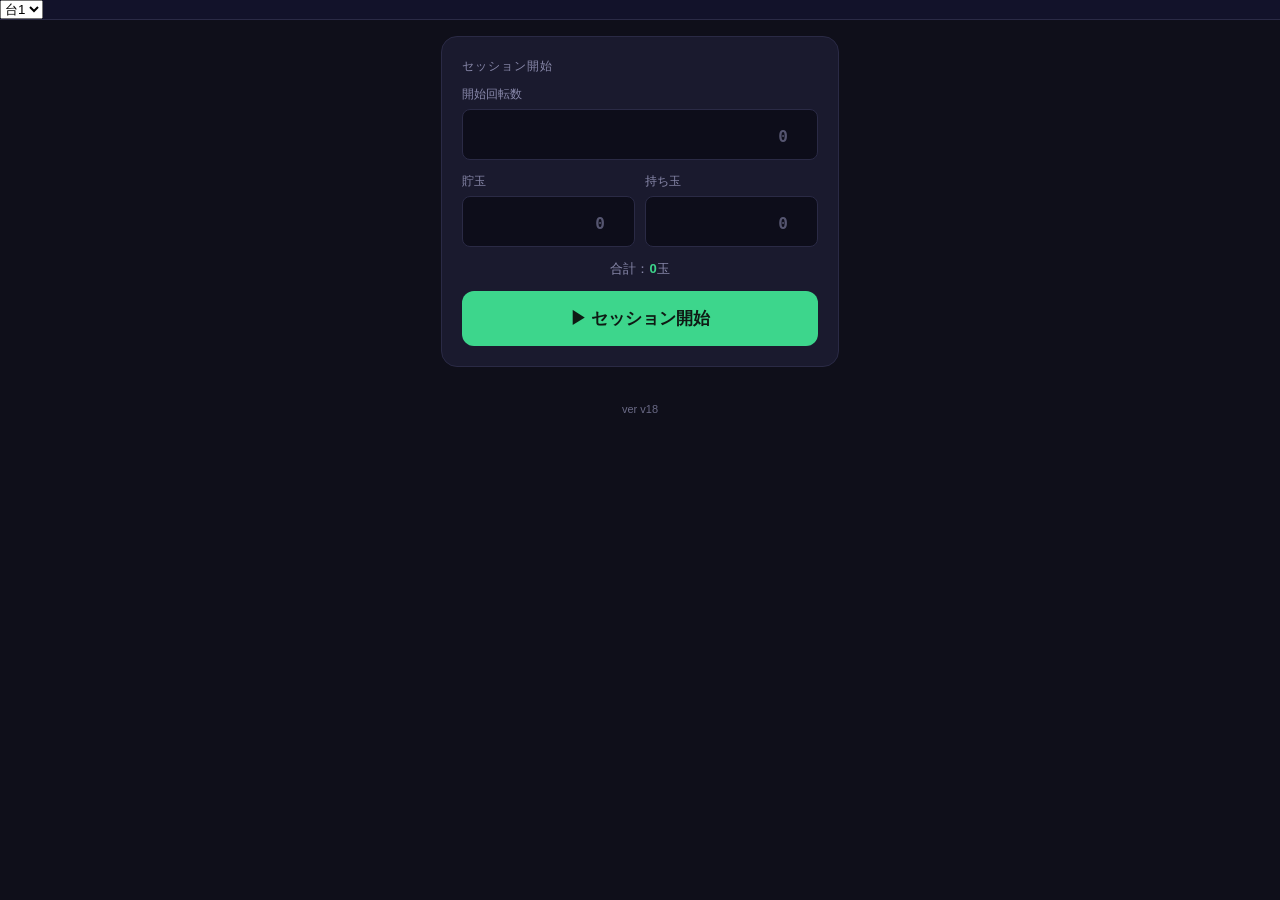
<file: index_10.html>
<!DOCTYPE html>
<html lang="ja">
<head>
  <meta charset="UTF-8">
  <meta name="viewport" content="width=device-width, initial-scale=1.0, viewport-fit=cover">
  <meta name="theme-color" content="#1a1a2e">
  <meta name="apple-mobile-web-app-capable" content="yes">
  <meta name="apple-mobile-web-app-status-bar-style" content="black-translucent">
  <meta name="apple-mobile-web-app-title" content="回転率">
  <link rel="apple-touch-icon" href="icon-192.png">
  <link rel="manifest" href="./manifest.json">
  <title>パチンコ回転率チェッカー</title>
  <link rel="stylesheet" href="./style.css">
</head>
<body>

<div id="tab-bar"></div>

<div id="app">

  <!-- セッション開始前 -->
  <div id="start-form">
    <div class="card">
      <div class="section-title">セッション開始</div>
      <div class="input-group" style="margin-bottom:12px">
        <label for="start-rot">開始回転数</label>
        <input type="number" id="start-rot" data-kb-follow="btn-start" inputmode="numeric" pattern="[0-9]*" placeholder="0" min="0">
      </div>
      <div class="input-row">
        <div class="input-group">
          <label for="start-chodama">貯玉</label>
          <input type="number" id="start-chodama" data-kb-follow="btn-start" inputmode="numeric" pattern="[0-9]*" placeholder="0" min="0">
        </div>
        <div class="input-group">
          <label for="start-mochidama">持ち玉</label>
          <input type="number" id="start-mochidama" data-kb-follow="btn-start" inputmode="numeric" pattern="[0-9]*" placeholder="0" min="0">
        </div>
      </div>
      <div style="font-size:13px;color:var(--text-secondary);text-align:center;margin-bottom:12px">
        合計：<span id="start-total" style="color:var(--accent-green);font-weight:700">0</span>玉
      </div>
      <div id="start-error" class="error-msg"></div>
      <button class="btn btn-start" id="btn-start" data-blur="1">▶ セッション開始</button>
    </div>
  </div>

  <!-- セッション中 -->
  <div id="session-view">

    <div class="card" id="rate-display">
      <div class="rate-label">累計回転率</div>
      <div>
        <span class="rate-value no-data" id="rate-value">データなし</span>
        <span class="rate-unit" id="rate-unit"></span>
      </div>
    </div>

    <div id="hit-banner"></div>

    <div class="stats-grid">
      <div class="stat-item">
        <div class="stat-label">自分の累計回転数</div>
        <div class="stat-value" id="stat-rot">0</div>
      </div>
      <div class="stat-item">
        <div class="stat-label">現在持ち玉</div>
        <div class="stat-value" id="stat-balls">0</div>
      </div>
      <div class="stat-item">
        <div class="stat-label">現在回転数</div>
        <div class="stat-value" id="stat-cur-rot">0</div>
      </div>
      <div class="stat-item" id="start-edit-tap" style="cursor:pointer">
        <div class="stat-label">開始回転数 ✎</div>
        <div class="stat-value" id="stat-start-rot">0</div>
      </div>
      <div class="stat-item">
        <div class="stat-label">現在差玉</div>
        <div class="stat-value" id="stat-diff">0</div>
      </div>
      <div class="stat-item">
        <div class="stat-label">回転時速（回転/h）</div>
        <div class="stat-value" id="stat-speed">---</div>
      </div>
    </div>

    <!-- 当たり情報サマリー -->
    <div id="hit-summary" style="display:none" class="card">
      <div style="text-align:center;margin-bottom:8px">
        <div style="font-size:12px;color:var(--text-secondary);margin-bottom:4px">平均1R出玉</div>
        <div style="font-size:48px;font-weight:700;font-family:var(--font-mono);color:var(--accent-yellow)" id="summary-1r">---</div>
        <div style="font-size:13px;color:var(--text-secondary)">玉/R</div>
      </div>
      <button id="hit-detail-toggle" style="background:none;border:none;color:var(--text-secondary);font-size:13px;width:100%;cursor:pointer;padding:4px 0">
        詳細 ▼
      </button>
      <div id="hit-detail" style="display:none;margin-top:8px">
        <div class="modal-row"><span class="label">合計獲得出玉</span><span class="value" id="summary-gained">---</span></div>
        <div class="modal-row"><span class="label">合計獲得R数</span><span class="value" id="summary-r">---</span></div>
        <div class="modal-row"><span class="label">当たり回数</span><span class="value" id="summary-count">---</span></div>
      </div>
    </div>

    <button class="btn" id="btn-cash" data-blur="1"
            style="background:#1e3a2a;border:1px solid var(--accent-green);color:var(--accent-green);margin-bottom:10px">
      💰 現金投資（<span id="cash-total-label">0</span>円）
    </button>

    <button class="btn" id="btn-trial" data-blur="1"
            style="background:#2a2a45;border:1px solid var(--border);color:var(--text-secondary);margin-bottom:10px">
      📊 仮計算（累計に影響なし）
    </button>

    <button class="btn btn-hit" id="btn-hit" data-blur="1">🎯 当たり記録</button>
    <button class="btn" id="btn-kohit" data-blur="1"
            style="background:linear-gradient(135deg,#2f7bf7,#2fc5f7);color:#fff;margin-bottom:10px">
      ✨ 小当たり記録
    </button>
    <button class="btn btn-sm" id="btn-hit-undo" data-blur="1" disabled
            style="background:transparent;border:1px solid var(--border);color:var(--text-secondary);margin-bottom:10px">
      ↩ 当たり記録を取り消し
    </button>

    <button class="btn btn-end" id="btn-end" data-blur="1">セッション終了</button>

    <div class="card" id="saved-card">
      <div class="section-title">台の記録</div>
      <div class="input-row">
        <div class="input-group">
          <label for="sv-no">台番号</label>
          <input type="number" id="sv-no" inputmode="numeric" pattern="[0-9]*" placeholder="1108" min="0">
        </div>
        <div class="input-group">
          <label for="sv-memo">メモ（任意）</label>
          <input type="text" id="sv-memo" placeholder="釘・機種など">
        </div>
      </div>
      <button class="btn btn-primary" id="btn-save-machine" data-blur="1" style="margin-bottom:10px">💾 この台を保存</button>
      <div id="sv-msg" style="display:none;font-size:13px;color:var(--accent-green);text-align:center;margin-bottom:10px"></div>
      <button id="saved-toggle" style="width:100%;background:none;border:none;border-top:1px solid var(--border);color:var(--text-secondary);font-size:13px;padding:10px 0;cursor:pointer">保存した台 ▼（0件）</button>
      <div id="saved-list" style="display:none"></div>
    </div>

    <div id="history-section">
      <button class="btn btn-sm" id="btn-restore-deleted" data-blur="1" style="display:none;background:transparent;border:1px solid var(--accent-green);color:var(--accent-green);margin-bottom:8px">
        ↩ 削除した履歴を元に戻す
      </button>
      <button id="history-toggle">履歴 ▼</button>
      <div id="history-list"></div>
    </div>

  </div>
</div>

<!-- 当たり記録モーダル -->
<div class="modal-overlay" id="hit-modal">
  <div class="modal-sheet">
    <div class="modal-title">🎯 当たり記録</div>
    <p style="font-size:13px;color:var(--text-secondary);margin-bottom:14px;text-align:center">
      当たった時点の数値を入力してください
    </p>
    <div class="modal-input-row">
      <label for="hit-rot-input">現在回転数</label>
      <input type="number" id="hit-rot-input" data-kb-follow="hit-modal-confirm" inputmode="numeric" pattern="[0-9]*" placeholder="0" min="0">
    </div>
    <div class="input-row" style="margin-bottom:4px">
      <div class="input-group">
        <div style="display:flex;align-items:center;justify-content:space-between;margin-bottom:8px"><label for="hit-cho-input" style="font-size:15px;font-weight:600;color:#e8e8f5">貯玉</label><button type="button" class="cho-clear-btn" data-target="hit-cho-input" style="background:none;border:none;color:var(--accent-red);font-size:18px;cursor:pointer;padding:0 4px;line-height:1">✕</button></div>
        <input type="number" id="hit-cho-input" data-kb-follow="hit-modal-confirm" inputmode="numeric" pattern="[0-9]*" placeholder="0" min="0">
      </div>
      <div class="input-group">
        <label for="hit-mochi-input" style="font-size:15px;font-weight:600;color:#e8e8f5;display:block;margin-bottom:8px">持ち玉</label>
        <input type="number" id="hit-mochi-input" data-kb-follow="hit-modal-confirm" inputmode="numeric" pattern="[0-9]*" placeholder="0" min="0">
      </div>
    </div>
    <div style="font-size:13px;color:var(--text-secondary);text-align:center;margin-bottom:12px">
      合計：<span id="hit-total" style="color:var(--accent-green);font-weight:700">0</span>玉
    </div>
    <div id="hit-modal-error" class="error-msg"></div>
    <button class="btn btn-hit" id="hit-modal-confirm" data-blur="1" style="margin-bottom:10px">記録する</button>
    <button class="btn btn-sm" id="hit-modal-cancel" data-blur="1"
            style="background:transparent;border:1px solid var(--border);color:var(--text-secondary)">
      キャンセル
    </button>
  </div>
</div>

<!-- 現金投資モーダル -->
<div class="modal-overlay" id="cash-modal">
  <div class="modal-sheet">
    <div class="modal-title">💰 現金投資</div>
    <p style="font-size:13px;color:var(--text-secondary);margin-bottom:14px;text-align:center">
      500円 = 125玉
    </p>
    <div style="text-align:center;margin-bottom:16px">
      <div style="font-size:13px;color:var(--text-secondary)">合計投資額</div>
      <div style="font-size:40px;font-weight:700;font-family:var(--font-mono);color:var(--accent-green)" id="cash-amount">0円</div>
    </div>
    <div style="display:flex;gap:10px;margin-bottom:16px">
      <button class="btn" id="cash-minus" style="background:var(--accent-red);color:#fff;flex:1">− 500円</button>
      <button class="btn" id="cash-plus" style="background:var(--accent-green);color:#0f1a14;flex:1">＋ 500円</button>
    </div>
    <div class="modal-input-row">
      <label for="cash-zandama-input">端数の残り玉数（任意）</label>
      <input type="number" id="cash-zandama-input" data-kb-follow="cash-close" inputmode="numeric" pattern="[0-9]*" placeholder="0" min="0">
    </div>
    <button class="btn btn-sm" id="cash-close" data-blur="1"
            style="background:transparent;border:1px solid var(--border);color:var(--text-secondary)">
      閉じる
    </button>
  </div>
</div>

<!-- 小当たり記録モーダル -->
<div class="modal-overlay" id="kohit-modal">
  <div class="modal-sheet">
    <div class="modal-title">✨ 小当たり記録</div>
    <p style="font-size:13px;color:var(--text-secondary);margin-bottom:14px;text-align:center">
      小当たり後の現在の数値を入力してください
    </p>
    <div class="modal-input-row">
      <label for="kohit-rot-input">現在回転数</label>
      <input type="number" id="kohit-rot-input" data-kb-follow="kohit-modal-confirm" inputmode="numeric" pattern="[0-9]*" placeholder="0" min="0">
    </div>
    <div class="input-row" style="margin-bottom:4px">
      <div class="input-group">
        <div style="display:flex;align-items:center;justify-content:space-between;margin-bottom:8px"><label for="kohit-cho-input" style="font-size:14px;font-weight:600;color:#e8e8f5">貯玉</label><button type="button" class="cho-clear-btn" data-target="kohit-cho-input" style="background:none;border:none;color:var(--accent-red);font-size:18px;cursor:pointer;padding:0 4px;line-height:1">✕</button></div>
        <input type="number" id="kohit-cho-input" data-kb-follow="kohit-modal-confirm" inputmode="numeric" pattern="[0-9]*" placeholder="0" min="0">
      </div>
      <div class="input-group">
        <label for="kohit-mochi-input" style="font-size:14px;font-weight:600;color:#e8e8f5;display:block;margin-bottom:8px">持ち玉</label>
        <input type="number" id="kohit-mochi-input" data-kb-follow="kohit-modal-confirm" inputmode="numeric" pattern="[0-9]*" placeholder="0" min="0">
      </div>
    </div>
    <div style="font-size:13px;color:var(--text-secondary);text-align:center;margin-bottom:12px">
      合計：<span id="kohit-total" style="color:var(--accent-green);font-weight:700">0</span>玉
    </div>
    <button type="button" id="kohit-detail-toggle" style="background:none;border:none;color:var(--text-secondary);font-size:13px;width:100%;cursor:pointer;padding:6px 0;margin-bottom:8px;text-align:center">
      詳細設定（出玉280・R数2）▼
    </button>
    <div id="kohit-detail-fields" style="display:none">
      <div class="modal-input-row">
        <label for="kohit-payout-input">小当たり出玉</label>
        <input type="number" id="kohit-payout-input" inputmode="numeric" pattern="[0-9]*" value="280" min="0">
      </div>
      <div class="modal-input-row">
        <label for="kohit-r-input">獲得R数</label>
        <input type="number" id="kohit-r-input" inputmode="numeric" pattern="[0-9]*" value="2" min="0">
      </div>
    </div>
    <div class="modal-input-row">
      <label for="kohit-endrot-input">保留消化後の回転数（任意）</label>
      <input type="number" id="kohit-endrot-input" inputmode="numeric" pattern="[0-9]*" placeholder="空欄なら現在回転数" min="0">
    </div>
    <div id="kohit-modal-error" class="error-msg"></div>
    <button class="btn" id="kohit-modal-confirm" data-blur="1" style="background:linear-gradient(135deg,#2f7bf7,#2fc5f7);color:#fff;margin-bottom:10px">記録する</button>
    <button class="btn btn-sm" id="kohit-modal-cancel" data-blur="1"
            style="background:transparent;border:1px solid var(--border);color:var(--text-secondary)">
      キャンセル
    </button>
  </div>
</div>

<!-- 出玉確定モーダル -->
<div class="modal-overlay" id="payout-modal">
  <div class="modal-sheet">
    <div class="modal-title">🔚 出玉確定</div>
    <!-- 区間結果表示 -->
    <div style="background:#1a1a2e;border-radius:8px;padding:12px;margin-bottom:14px">
      <div style="font-size:12px;color:var(--text-secondary);margin-bottom:8px">この区間の結果</div>
      <div class="modal-row"><span class="label">区間回転数</span><span class="value" id="payout-sec-rot">---</span></div>
      <div class="modal-row"><span class="label">使用玉</span><span class="value" id="payout-sec-used">---</span></div>
      <div class="modal-row"><span class="label">区間回転率</span><span class="value" style="color:var(--accent)" id="payout-sec-rate">---</span></div>
      <div class="modal-row"><span class="label">確定後の差玉</span><span class="value" id="payout-diff">---</span></div>
    </div>

    <div style="font-size:15px;font-weight:600;color:#e8e8f5;margin-bottom:8px">出玉確定時の玉数</div>
    <div class="input-row" style="margin-bottom:4px">
      <div class="input-group">
        <div style="display:flex;align-items:center;justify-content:space-between;margin-bottom:8px"><label for="payout-cho-input" style="font-size:14px;font-weight:600;color:#e8e8f5">貯玉</label><button type="button" class="cho-clear-btn" data-target="payout-cho-input" style="background:none;border:none;color:var(--accent-red);font-size:18px;cursor:pointer;padding:0 4px;line-height:1">✕</button></div>
        <input type="number" id="payout-cho-input" data-kb-follow="payout-confirm" inputmode="numeric" pattern="[0-9]*" placeholder="0" min="0">
      </div>
      <div class="input-group">
        <label for="payout-mochi-input" style="font-size:14px;font-weight:600;color:#e8e8f5;display:block;margin-bottom:8px">持ち玉</label>
        <input type="number" id="payout-mochi-input" data-kb-follow="payout-confirm" inputmode="numeric" pattern="[0-9]*" placeholder="0" min="0">
      </div>
    </div>
    <div style="font-size:13px;color:var(--text-secondary);text-align:center;margin-bottom:8px">
      合計：<span id="payout-total" style="color:var(--accent-green);font-weight:700">0</span>玉
    </div>

    <button type="button" id="gain-toggle"
            style="width:100%;background:none;border:1px dashed var(--border);border-radius:10px;color:var(--text-secondary);font-size:13px;padding:10px 0;margin-bottom:12px;cursor:pointer">
      ＋ 獲得出玉から計算する ▼
    </button>
    <div id="gain-fields" style="display:none;margin-bottom:12px">
      <div class="modal-input-row" style="margin-bottom:6px">
        <label for="payout-gain-input">獲得出玉</label>
        <input type="number" id="payout-gain-input" data-kb-follow="payout-confirm" inputmode="numeric" pattern="[0-9]*" placeholder="0" min="0">
      </div>
      <div id="gain-calc" style="font-size:13px;color:var(--text-secondary);text-align:center">
        当たり時の玉数 ＋ 獲得出玉 ＝ <span id="gain-total" style="color:var(--accent-green);font-weight:700">---</span>
      </div>
    </div>

    <div class="modal-input-row">
      <label for="payout-endrot-input">時短終了後の回転数（必須）</label>
      <input type="number" id="payout-endrot-input" data-kb-follow="payout-confirm" inputmode="numeric" pattern="[0-9]*" placeholder="0" min="0">
    </div>
    <div class="modal-input-row">
      <label for="payout-r-input">獲得R数（任意）</label>
      <input type="number" id="payout-r-input" inputmode="numeric" pattern="[0-9]*" placeholder="空欄OK" min="0">
    </div>
    <div id="payout-error" class="error-msg"></div>
    <button class="btn btn-payout" id="payout-confirm" data-blur="1" style="margin-bottom:10px">確定</button>
    <button class="btn btn-sm" id="payout-cancel" data-blur="1"
            style="background:transparent;border:1px solid var(--accent-red);color:var(--accent-red)">
      ↩ 当たり記録を取り消す（入力をやめる）
    </button>
  </div>
</div>

<!-- 仮計算モーダル -->
<div class="modal-overlay" id="trial-modal">
  <div class="modal-sheet">
    <div class="modal-title">📊 仮計算</div>
    <p style="font-size:13px;color:var(--text-secondary);margin-bottom:14px;text-align:center">
      現在の数値を入力して確認。累計には影響しません。
    </p>
    <div class="modal-input-row">
      <label for="trial-rot">現在回転数</label>
      <input type="number" id="trial-rot" data-kb-follow="trial-calc" inputmode="numeric" pattern="[0-9]*" placeholder="0" min="0">
    </div>
    <div class="input-row" style="margin-bottom:4px">
      <div class="input-group">
        <div style="display:flex;align-items:center;justify-content:space-between;margin-bottom:8px"><label for="trial-cho" style="font-size:14px;font-weight:600;color:#e8e8f5">貯玉</label><button type="button" class="cho-clear-btn" data-target="trial-cho" style="background:none;border:none;color:var(--accent-red);font-size:18px;cursor:pointer;padding:0 4px;line-height:1">✕</button></div>
        <input type="number" id="trial-cho" data-kb-follow="trial-calc" inputmode="numeric" pattern="[0-9]*" placeholder="0" min="0">
      </div>
      <div class="input-group">
        <label for="trial-mochi" style="font-size:14px;font-weight:600;color:#e8e8f5;display:block;margin-bottom:8px">持ち玉</label>
        <input type="number" id="trial-mochi" data-kb-follow="trial-calc" inputmode="numeric" pattern="[0-9]*" placeholder="0" min="0">
      </div>
    </div>
    <div style="font-size:13px;color:var(--text-secondary);text-align:center;margin-bottom:12px">
      合計：<span id="trial-total" style="color:var(--accent-green);font-weight:700">0</span>玉
    </div>
    <div id="trial-error" class="error-msg"></div>
    <button class="btn btn-primary" id="trial-calc" style="margin-bottom:10px">計算する</button>
    <div id="trial-result" style="display:none;margin-bottom:12px">
      <div class="divider"></div>
      <div class="modal-row"><span class="label">区間回転数</span><span class="value" id="trial-sec-rot">---</span></div>
      <div class="modal-row"><span class="label">区間使用玉</span><span class="value" id="trial-sec-used">---</span></div>
      <div class="modal-row" id="trial-rate-row"><span class="label">区間回転率</span><span class="value" style="color:var(--accent)" id="trial-rate">---</span></div>
      <div class="modal-row"><span class="label">累計回転率（仮）</span><span class="value" style="color:var(--accent-green)" id="trial-total-rate">---</span></div>
      <div class="modal-row"><span class="label">現在の差玉</span><span class="value" id="trial-diff">---</span></div>
    </div>
    <button class="btn btn-sm" id="trial-close" data-blur="1"
            style="background:transparent;border:1px solid var(--border);color:var(--text-secondary)">
      閉じる
    </button>
  </div>
</div>

<!-- セッション終了確認モーダル -->
<div class="modal-overlay" id="end-confirm-modal">
  <div class="modal-sheet">
    <div class="modal-title">セッション終了</div>
    <p style="font-size:13px;color:var(--text-secondary);text-align:center;margin-bottom:14px">
      終了時の数値を入力（玉数が空欄なら現在の持ち玉を使用）
    </p>
    <div class="modal-input-row">
      <label for="end-rot-input" style="font-size:14px;font-weight:600;color:#e8e8f5;display:block;margin-bottom:8px">最終回転数（任意）</label>
      <input type="number" id="end-rot-input" inputmode="numeric" pattern="[0-9]*" placeholder="空欄なら現在回転数" min="0">
    </div>
    <div class="input-row" style="margin-bottom:4px">
      <div class="input-group">
        <div style="display:flex;align-items:center;justify-content:space-between;margin-bottom:8px">
          <label for="end-cho-input" style="font-size:14px;font-weight:600;color:#e8e8f5">貯玉</label>
          <button type="button" class="cho-clear-btn" data-target="end-cho-input" style="background:none;border:none;color:var(--accent-red);font-size:18px;cursor:pointer;padding:0 4px;line-height:1">✕</button>
        </div>
        <input type="number" id="end-cho-input" data-kb-follow="end-confirm" inputmode="numeric" pattern="[0-9]*" placeholder="0" min="0">
      </div>
      <div class="input-group">
        <label for="end-mochi-input" style="font-size:14px;font-weight:600;color:#e8e8f5;display:block;margin-bottom:8px">持ち玉</label>
        <input type="number" id="end-mochi-input" data-kb-follow="end-confirm" inputmode="numeric" pattern="[0-9]*" placeholder="0" min="0">
      </div>
    </div>
    <div style="font-size:13px;color:var(--text-secondary);text-align:center;margin-bottom:16px">
      合計：<span id="end-total" style="color:var(--accent-green);font-weight:700">0</span>玉
    </div>
    <button class="btn btn-end" id="end-confirm-yes" data-blur="1" style="margin-bottom:10px">終了して結果を見る</button>
    <button class="btn btn-sm" id="end-confirm-no" data-blur="1"
            style="background:transparent;border:1px solid var(--border);color:var(--text-secondary)">
      キャンセル
    </button>
  </div>
</div>

<!-- セッション終了モーダル -->
<div class="modal-overlay" id="end-modal">
  <div class="modal-sheet">
    <div class="modal-title">セッション結果</div>
    <div class="modal-row"><span class="label">最終差玉</span><span class="value" id="end-diff">---</span></div>
    <div class="modal-row"><span class="label">累計回転数</span><span class="value" id="end-rot">---</span></div>
    <div class="modal-row"><span class="label">累計使用玉</span><span class="value" id="end-used">---</span></div>
    <div class="modal-row"><span class="label">累計回転率</span><span class="value" id="end-rate">---</span></div>
    <div class="modal-row"><span class="label">回転時速</span><span class="value" id="end-speed">---</span></div>
    <div class="modal-row" id="end-avg1r-row" style="display:none">
      <span class="label">平均1R出玉</span><span class="value" id="end-avg1r">---</span>
    </div>
    <div class="divider"></div>
    <div id="end-history-label" style="font-size:13px;color:var(--text-secondary);margin-bottom:8px">当たり履歴</div>
    <div id="end-history"></div>
    <div style="margin-top:20px">
      <button class="btn btn-end" id="end-confirm" data-blur="1" style="margin-bottom:10px">OK（リセット）</button>
      <button class="btn btn-sm" id="end-cancel" data-blur="1"
              style="background:transparent;border:1px solid var(--border);color:var(--text-secondary)">戻る</button>
    </div>
  </div>
</div>

<!-- 開始値の修正モーダル -->
<div class="modal-overlay" id="startedit-modal">
  <div class="modal-sheet">
    <div class="modal-title">⚙️ 開始時の数値を修正</div>
    <p style="font-size:13px;color:var(--text-secondary);margin-bottom:14px;text-align:center">
      修正すると累計と回転率を計算し直します
    </p>
    <div class="modal-input-row">
      <label for="se-rot">開始回転数</label>
      <input type="number" id="se-rot" inputmode="numeric" pattern="[0-9]*" min="0">
    </div>
    <div class="input-row" style="margin-bottom:4px">
      <div class="input-group">
        <div style="display:flex;align-items:center;justify-content:space-between;margin-bottom:8px">
          <label for="se-cho" style="font-size:14px;font-weight:600;color:#e8e8f5">貯玉</label>
          <button type="button" class="cho-clear-btn" data-target="se-cho" style="background:none;border:none;color:var(--accent-red);font-size:18px;cursor:pointer;padding:0 4px;line-height:1">✕</button>
        </div>
        <input type="number" id="se-cho" data-kb-follow="se-confirm" inputmode="numeric" pattern="[0-9]*" placeholder="0" min="0">
      </div>
      <div class="input-group">
        <label for="se-mochi" style="font-size:14px;font-weight:600;color:#e8e8f5;display:block;margin-bottom:8px">持ち玉</label>
        <input type="number" id="se-mochi" data-kb-follow="se-confirm" inputmode="numeric" pattern="[0-9]*" placeholder="0" min="0">
      </div>
    </div>
    <div style="font-size:13px;color:var(--text-secondary);text-align:center;margin-bottom:16px">
      合計：<span id="se-total" style="color:var(--accent-green);font-weight:700">0</span>玉
    </div>
    <div id="se-error" class="error-msg"></div>
    <button class="btn btn-primary" id="se-confirm" data-blur="1" style="margin-bottom:10px">修正する</button>
    <button class="btn btn-sm" id="se-cancel" data-blur="1"
            style="background:transparent;border:1px solid var(--border);color:var(--text-secondary)">キャンセル</button>
  </div>
</div>

<!-- 履歴編集モーダル -->
<div class="modal-overlay" id="edit-modal">
  <div class="modal-sheet">
    <div class="modal-title">✏️ 履歴を編集</div>
    <div class="modal-input-row">
      <label for="edit-hit-rot">当たり時の回転数</label>
      <input type="number" id="edit-hit-rot" inputmode="numeric" pattern="[0-9]*" min="0">
    </div>
    <div style="font-size:15px;font-weight:600;color:#e8e8f5;margin-bottom:8px">当たり時の玉数</div>
    <div class="input-row" style="margin-bottom:4px">
      <div class="input-group">
        <div style="display:flex;align-items:center;justify-content:space-between;margin-bottom:8px">
          <label for="edit-hit-cho" style="font-size:14px;font-weight:600;color:#e8e8f5">貯玉</label>
          <button type="button" class="cho-clear-btn" data-target="edit-hit-cho" style="background:none;border:none;color:var(--accent-red);font-size:18px;cursor:pointer;padding:0 4px;line-height:1">✕</button>
        </div>
        <input type="number" id="edit-hit-cho" data-kb-follow="edit-confirm" inputmode="numeric" pattern="[0-9]*" placeholder="0" min="0">
      </div>
      <div class="input-group">
        <label for="edit-hit-mochi" style="font-size:14px;font-weight:600;color:#e8e8f5;display:block;margin-bottom:8px">持ち玉</label>
        <input type="number" id="edit-hit-mochi" data-kb-follow="edit-confirm" inputmode="numeric" pattern="[0-9]*" placeholder="0" min="0">
      </div>
    </div>
    <div style="font-size:13px;color:var(--text-secondary);text-align:center;margin-bottom:16px">
      合計：<span id="edit-hit-total" style="color:var(--accent-green);font-weight:700">0</span>玉
    </div>

    <div style="font-size:15px;font-weight:600;color:#e8e8f5;margin-bottom:8px">出玉確定時の玉数</div>
    <div class="input-row" style="margin-bottom:4px">
      <div class="input-group">
        <div style="display:flex;align-items:center;justify-content:space-between;margin-bottom:8px">
          <label for="edit-payout-cho" style="font-size:14px;font-weight:600;color:#e8e8f5">貯玉</label>
          <button type="button" class="cho-clear-btn" data-target="edit-payout-cho" style="background:none;border:none;color:var(--accent-red);font-size:18px;cursor:pointer;padding:0 4px;line-height:1">✕</button>
        </div>
        <input type="number" id="edit-payout-cho" data-kb-follow="edit-confirm" inputmode="numeric" pattern="[0-9]*" placeholder="0" min="0">
      </div>
      <div class="input-group">
        <label for="edit-payout-mochi" style="font-size:14px;font-weight:600;color:#e8e8f5;display:block;margin-bottom:8px">持ち玉</label>
        <input type="number" id="edit-payout-mochi" data-kb-follow="edit-confirm" inputmode="numeric" pattern="[0-9]*" placeholder="0" min="0">
      </div>
    </div>
    <div style="font-size:13px;color:var(--text-secondary);text-align:center;margin-bottom:16px">
      合計：<span id="edit-payout-total" style="color:var(--accent-green);font-weight:700">0</span>玉
    </div>
    <div class="modal-input-row">
      <label for="edit-endrot">時短終了後の回転数</label>
      <input type="number" id="edit-endrot" inputmode="numeric" pattern="[0-9]*" min="0">
    </div>
    <div class="modal-input-row">
      <label for="edit-r">獲得R数（任意）</label>
      <input type="number" id="edit-r" inputmode="numeric" pattern="[0-9]*" placeholder="空欄OK" min="0">
    </div>
    <div id="edit-error" class="error-msg"></div>
    <button class="btn btn-primary" id="edit-confirm" data-blur="1" style="margin-bottom:10px">保存する</button>
    <button class="btn btn-sm" id="edit-cancel" data-blur="1"
            style="background:transparent;border:1px solid var(--border);color:var(--text-secondary)">キャンセル</button>
  </div>
</div>

<!-- 小当たり出玉・R数変更確認モーダル -->
<div class="modal-overlay" id="kohit-value-confirm-modal">
  <div class="modal-sheet">
    <div class="modal-title">⚠️ 通常と異なる値です</div>
    <p style="font-size:14px;color:var(--text-secondary);text-align:center;margin-bottom:20px" id="kohit-value-confirm-desc"></p>
    <button class="btn btn-hit" id="kohit-value-confirm-yes" data-blur="1" style="margin-bottom:10px">この内容で記録する</button>
    <button class="btn btn-sm" id="kohit-value-confirm-no" data-blur="1"
            style="background:transparent;border:1px solid var(--border);color:var(--text-secondary)">戻って修正</button>
  </div>
</div>

<!-- 貯玉クリア確認モーダル -->
<div class="modal-overlay" id="cho-clear-modal">
  <div class="modal-sheet">
    <div class="modal-title">貯玉を消しますか？</div>
    <p style="font-size:14px;color:var(--text-secondary);text-align:center;margin-bottom:20px">
      貯玉欄を0にします。
    </p>
    <button class="btn btn-end" id="cho-clear-yes" data-blur="1" style="margin-bottom:10px">消す</button>
    <button class="btn btn-sm" id="cho-clear-no" data-blur="1"
            style="background:transparent;border:1px solid var(--border);color:var(--text-secondary)">キャンセル</button>
  </div>
</div>

<!-- 履歴削除確認モーダル -->
<div class="modal-overlay" id="del-modal">
  <div class="modal-sheet">
    <div class="modal-title">履歴を削除しますか？</div>
    <p style="font-size:14px;color:var(--text-secondary);text-align:center;margin-bottom:20px" id="del-modal-desc"></p>
    <button class="btn btn-end" id="del-confirm" data-blur="1" style="margin-bottom:10px">削除する</button>
    <button class="btn btn-sm" id="del-cancel" data-blur="1"
            style="background:transparent;border:1px solid var(--border);color:var(--text-secondary)">キャンセル</button>
  </div>
</div>

<script src="./app.js"></script>
</body>
</html>
</file>
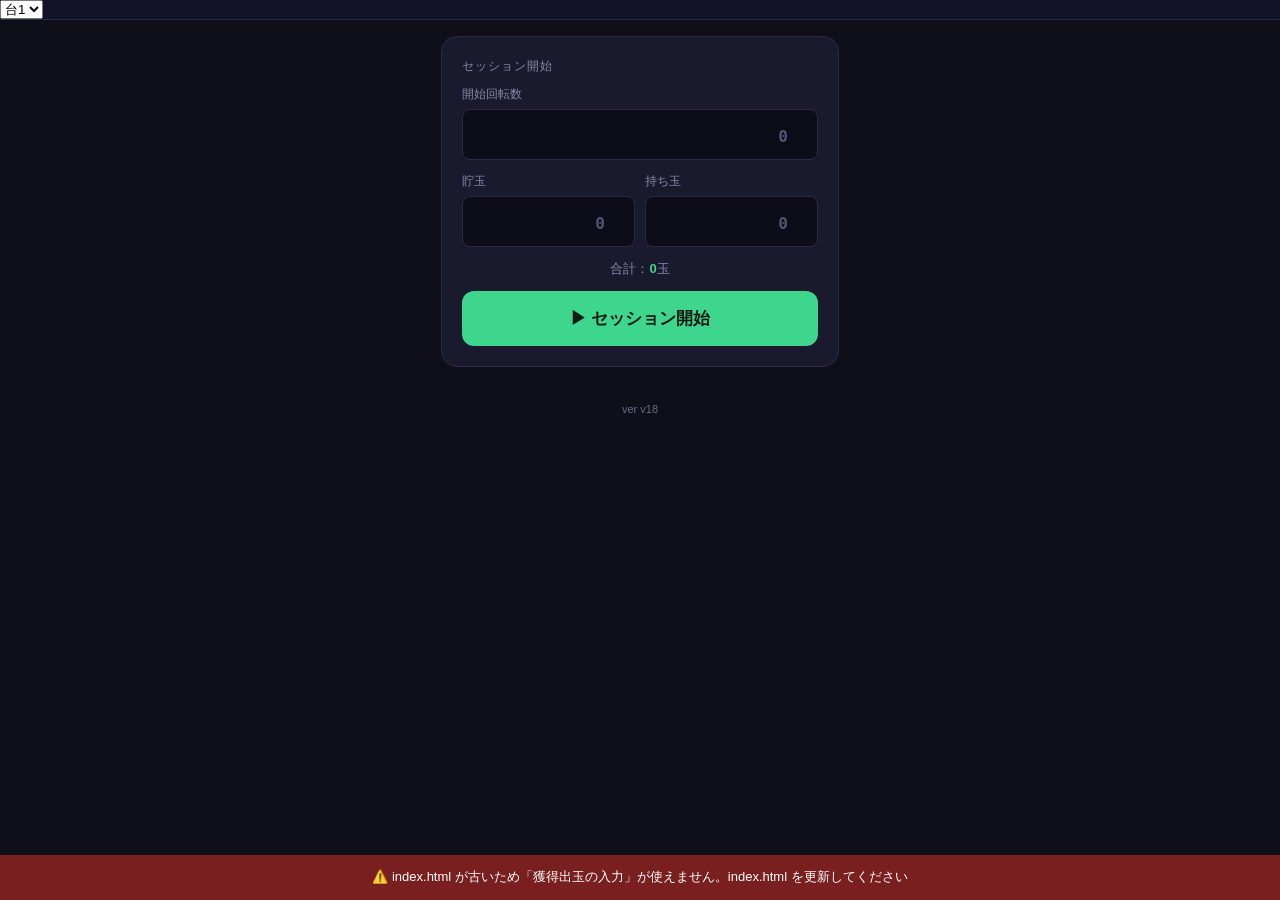
<file: index_3.html>
<!DOCTYPE html>
<html lang="ja">
<head>
  <meta charset="UTF-8">
  <meta name="viewport" content="width=device-width, initial-scale=1.0, viewport-fit=cover">
  <meta name="theme-color" content="#1a1a2e">
  <meta name="apple-mobile-web-app-capable" content="yes">
  <meta name="apple-mobile-web-app-status-bar-style" content="black-translucent">
  <meta name="apple-mobile-web-app-title" content="回転率">
  <link rel="apple-touch-icon" href="icon-192.png">
  <link rel="manifest" href="./manifest.json">
  <title>パチンコ回転率チェッカー</title>
  <link rel="stylesheet" href="./style.css">
</head>
<body>

<div id="tab-bar"></div>

<div id="app">

  <!-- セッション開始前 -->
  <div id="start-form">
    <div class="card">
      <div class="section-title">セッション開始</div>
      <div class="input-group" style="margin-bottom:12px">
        <label for="start-rot">開始回転数</label>
        <input type="number" id="start-rot" inputmode="numeric" pattern="[0-9]*" placeholder="0" min="0">
      </div>
      <div class="input-row">
        <div class="input-group">
          <label for="start-chodama">貯玉</label>
          <input type="number" id="start-chodama" inputmode="numeric" pattern="[0-9]*" placeholder="0" min="0">
        </div>
        <div class="input-group">
          <label for="start-mochidama">持ち玉</label>
          <input type="number" id="start-mochidama" inputmode="numeric" pattern="[0-9]*" placeholder="0" min="0">
        </div>
      </div>
      <div style="font-size:13px;color:var(--text-secondary);text-align:center;margin-bottom:12px">
        合計：<span id="start-total" style="color:var(--accent-green);font-weight:700">0</span>玉
      </div>
      <div id="start-error" class="error-msg"></div>
      <button class="btn btn-start" id="btn-start">▶ セッション開始</button>
    </div>
  </div>

  <!-- セッション中 -->
  <div id="session-view">

    <div class="card" id="rate-display">
      <div class="rate-label">累計回転率</div>
      <div>
        <span class="rate-value no-data" id="rate-value">データなし</span>
        <span class="rate-unit" id="rate-unit"></span>
      </div>
    </div>

    <div id="hit-banner"></div>

    <div class="stats-grid">
      <div class="stat-item">
        <div class="stat-label">自分の累計回転数</div>
        <div class="stat-value" id="stat-rot">0</div>
      </div>
      <div class="stat-item">
        <div class="stat-label">現在持ち玉</div>
        <div class="stat-value" id="stat-balls">0</div>
      </div>
      <div class="stat-item">
        <div class="stat-label">現在回転数</div>
        <div class="stat-value" id="stat-cur-rot">0</div>
      </div>
      <div class="stat-item" id="start-edit-tap" style="cursor:pointer">
        <div class="stat-label">開始回転数 ✎</div>
        <div class="stat-value" id="stat-start-rot">0</div>
      </div>
      <div class="stat-item">
        <div class="stat-label">現在差玉</div>
        <div class="stat-value" id="stat-diff">0</div>
      </div>
      <div class="stat-item">
        <div class="stat-label">回転時速（回転/h）</div>
        <div class="stat-value" id="stat-speed">---</div>
      </div>
    </div>

    <!-- 当たり情報サマリー -->
    <div id="hit-summary" style="display:none" class="card">
      <div style="text-align:center;margin-bottom:8px">
        <div style="font-size:12px;color:var(--text-secondary);margin-bottom:4px">平均1R出玉</div>
        <div style="font-size:48px;font-weight:700;font-family:var(--font-mono);color:var(--accent-yellow)" id="summary-1r">---</div>
        <div style="font-size:13px;color:var(--text-secondary)">玉/R</div>
      </div>
      <button id="hit-detail-toggle" style="background:none;border:none;color:var(--text-secondary);font-size:13px;width:100%;cursor:pointer;padding:4px 0">
        詳細 ▼
      </button>
      <div id="hit-detail" style="display:none;margin-top:8px">
        <div class="modal-row"><span class="label">合計獲得出玉</span><span class="value" id="summary-gained">---</span></div>
        <div class="modal-row"><span class="label">合計獲得R数</span><span class="value" id="summary-r">---</span></div>
        <div class="modal-row"><span class="label">当たり回数</span><span class="value" id="summary-count">---</span></div>
      </div>
    </div>

    <button class="btn" id="btn-cash"
            style="background:#1e3a2a;border:1px solid var(--accent-green);color:var(--accent-green);margin-bottom:10px">
      💰 現金投資（<span id="cash-total-label">0</span>円）
    </button>

    <button class="btn" id="btn-trial"
            style="background:#2a2a45;border:1px solid var(--border);color:var(--text-secondary);margin-bottom:10px">
      📊 仮計算（累計に影響なし）
    </button>

    <button class="btn btn-hit" id="btn-hit">🎯 当たり記録</button>
    <button class="btn" id="btn-kohit"
            style="background:linear-gradient(135deg,#2f7bf7,#2fc5f7);color:#fff;margin-bottom:10px">
      ✨ 小当たり記録
    </button>
    <button class="btn btn-sm" id="btn-hit-undo" disabled
            style="background:transparent;border:1px solid var(--border);color:var(--text-secondary);margin-bottom:10px">
      ↩ 当たり記録を取り消し
    </button>

    <button class="btn btn-end" id="btn-end">セッション終了</button>

    <div class="card" id="saved-card">
      <div class="section-title">台の記録</div>
      <div class="input-row">
        <div class="input-group">
          <label for="sv-no">台番号</label>
          <input type="number" id="sv-no" inputmode="numeric" pattern="[0-9]*" placeholder="1108" min="0">
        </div>
        <div class="input-group">
          <label for="sv-memo">メモ（任意）</label>
          <input type="text" id="sv-memo" placeholder="釘・機種など">
        </div>
      </div>
      <button class="btn btn-primary" id="btn-save-machine" style="margin-bottom:10px">💾 この台を保存</button>
      <div id="sv-msg" style="display:none;font-size:13px;color:var(--accent-green);text-align:center;margin-bottom:10px"></div>
      <button id="saved-toggle" style="width:100%;background:none;border:none;border-top:1px solid var(--border);color:var(--text-secondary);font-size:13px;padding:10px 0;cursor:pointer">保存した台 ▼（0件）</button>
      <div id="saved-list" style="display:none"></div>
    </div>

    <div id="history-section">
      <button class="btn btn-sm" id="btn-restore-deleted" style="display:none;background:transparent;border:1px solid var(--accent-green);color:var(--accent-green);margin-bottom:8px">
        ↩ 削除した履歴を元に戻す
      </button>
      <button id="history-toggle">履歴 ▼</button>
      <div id="history-list"></div>
    </div>

  </div>
</div>

<!-- 当たり記録モーダル -->
<div class="modal-overlay" id="hit-modal">
  <div class="modal-sheet">
    <div class="modal-title">🎯 当たり記録</div>
    <p style="font-size:13px;color:var(--text-secondary);margin-bottom:14px;text-align:center">
      当たった時点の数値を入力してください
    </p>
    <div class="modal-input-row">
      <label for="hit-rot-input">現在回転数</label>
      <input type="number" id="hit-rot-input" inputmode="numeric" pattern="[0-9]*" placeholder="0" min="0">
    </div>
    <div class="input-row" style="margin-bottom:4px">
      <div class="input-group">
        <div style="display:flex;align-items:center;justify-content:space-between;margin-bottom:8px"><label for="hit-cho-input" style="font-size:15px;font-weight:600;color:#e8e8f5">貯玉</label><button type="button" class="cho-clear-btn" data-target="hit-cho-input" style="background:none;border:none;color:var(--accent-red);font-size:18px;cursor:pointer;padding:0 4px;line-height:1">✕</button></div>
        <input type="number" id="hit-cho-input" inputmode="numeric" pattern="[0-9]*" placeholder="0" min="0">
      </div>
      <div class="input-group">
        <label for="hit-mochi-input" style="font-size:15px;font-weight:600;color:#e8e8f5;display:block;margin-bottom:8px">持ち玉</label>
        <input type="number" id="hit-mochi-input" inputmode="numeric" pattern="[0-9]*" placeholder="0" min="0">
      </div>
    </div>
    <div style="font-size:13px;color:var(--text-secondary);text-align:center;margin-bottom:12px">
      合計：<span id="hit-total" style="color:var(--accent-green);font-weight:700">0</span>玉
    </div>
    <div id="hit-modal-error" class="error-msg"></div>
    <button class="btn btn-hit" id="hit-modal-confirm" style="margin-bottom:10px">記録する</button>
    <button class="btn btn-sm" id="hit-modal-cancel"
            style="background:transparent;border:1px solid var(--border);color:var(--text-secondary)">
      キャンセル
    </button>
  </div>
</div>

<!-- 現金投資モーダル -->
<div class="modal-overlay" id="cash-modal">
  <div class="modal-sheet">
    <div class="modal-title">💰 現金投資</div>
    <p style="font-size:13px;color:var(--text-secondary);margin-bottom:14px;text-align:center">
      500円 = 125玉
    </p>
    <div style="text-align:center;margin-bottom:16px">
      <div style="font-size:13px;color:var(--text-secondary)">合計投資額</div>
      <div style="font-size:40px;font-weight:700;font-family:var(--font-mono);color:var(--accent-green)" id="cash-amount">0円</div>
    </div>
    <div style="display:flex;gap:10px;margin-bottom:16px">
      <button class="btn" id="cash-minus" style="background:var(--accent-red);color:#fff;flex:1">− 500円</button>
      <button class="btn" id="cash-plus" style="background:var(--accent-green);color:#0f1a14;flex:1">＋ 500円</button>
    </div>
    <div class="modal-input-row">
      <label for="cash-zandama-input">端数の残り玉数（任意）</label>
      <input type="number" id="cash-zandama-input" inputmode="numeric" pattern="[0-9]*" placeholder="0" min="0">
    </div>
    <button class="btn btn-sm" id="cash-close"
            style="background:transparent;border:1px solid var(--border);color:var(--text-secondary)">
      閉じる
    </button>
  </div>
</div>

<!-- 小当たり記録モーダル -->
<div class="modal-overlay" id="kohit-modal">
  <div class="modal-sheet">
    <div class="modal-title">✨ 小当たり記録</div>
    <p style="font-size:13px;color:var(--text-secondary);margin-bottom:14px;text-align:center">
      小当たり後の現在の数値を入力してください
    </p>
    <div class="modal-input-row">
      <label for="kohit-rot-input">現在回転数</label>
      <input type="number" id="kohit-rot-input" inputmode="numeric" pattern="[0-9]*" placeholder="0" min="0">
    </div>
    <div class="input-row" style="margin-bottom:4px">
      <div class="input-group">
        <div style="display:flex;align-items:center;justify-content:space-between;margin-bottom:8px"><label for="kohit-cho-input" style="font-size:14px;font-weight:600;color:#e8e8f5">貯玉</label><button type="button" class="cho-clear-btn" data-target="kohit-cho-input" style="background:none;border:none;color:var(--accent-red);font-size:18px;cursor:pointer;padding:0 4px;line-height:1">✕</button></div>
        <input type="number" id="kohit-cho-input" inputmode="numeric" pattern="[0-9]*" placeholder="0" min="0">
      </div>
      <div class="input-group">
        <label for="kohit-mochi-input" style="font-size:14px;font-weight:600;color:#e8e8f5;display:block;margin-bottom:8px">持ち玉</label>
        <input type="number" id="kohit-mochi-input" inputmode="numeric" pattern="[0-9]*" placeholder="0" min="0">
      </div>
    </div>
    <div style="font-size:13px;color:var(--text-secondary);text-align:center;margin-bottom:12px">
      合計：<span id="kohit-total" style="color:var(--accent-green);font-weight:700">0</span>玉
    </div>
    <button type="button" id="kohit-detail-toggle" style="background:none;border:none;color:var(--text-secondary);font-size:13px;width:100%;cursor:pointer;padding:6px 0;margin-bottom:8px;text-align:center">
      詳細設定（出玉280・R数2）▼
    </button>
    <div id="kohit-detail-fields" style="display:none">
      <div class="modal-input-row">
        <label for="kohit-payout-input">小当たり出玉</label>
        <input type="number" id="kohit-payout-input" inputmode="numeric" pattern="[0-9]*" value="280" min="0">
      </div>
      <div class="modal-input-row">
        <label for="kohit-r-input">獲得R数</label>
        <input type="number" id="kohit-r-input" inputmode="numeric" pattern="[0-9]*" value="2" min="0">
      </div>
    </div>
    <div class="modal-input-row">
      <label for="kohit-endrot-input">保留消化後の回転数（任意）</label>
      <input type="number" id="kohit-endrot-input" inputmode="numeric" pattern="[0-9]*" placeholder="空欄なら現在回転数" min="0">
    </div>
    <div id="kohit-modal-error" class="error-msg"></div>
    <button class="btn" id="kohit-modal-confirm" style="background:linear-gradient(135deg,#2f7bf7,#2fc5f7);color:#fff;margin-bottom:10px">記録する</button>
    <button class="btn btn-sm" id="kohit-modal-cancel"
            style="background:transparent;border:1px solid var(--border);color:var(--text-secondary)">
      キャンセル
    </button>
  </div>
</div>

<!-- 出玉確定モーダル -->
<div class="modal-overlay" id="payout-modal">
  <div class="modal-sheet">
    <div class="modal-title">🔚 出玉確定</div>
    <!-- 区間結果表示 -->
    <div style="background:#1a1a2e;border-radius:8px;padding:12px;margin-bottom:14px">
      <div style="font-size:12px;color:var(--text-secondary);margin-bottom:8px">この区間の結果</div>
      <div class="modal-row"><span class="label">区間回転数</span><span class="value" id="payout-sec-rot">---</span></div>
      <div class="modal-row"><span class="label">使用玉</span><span class="value" id="payout-sec-used">---</span></div>
      <div class="modal-row"><span class="label">区間回転率</span><span class="value" style="color:var(--accent)" id="payout-sec-rate">---</span></div>
      <div class="modal-row"><span class="label">確定後の差玉</span><span class="value" id="payout-diff">---</span></div>
    </div>

    <div style="font-size:15px;font-weight:600;color:#e8e8f5;margin-bottom:8px">出玉確定時の玉数</div>
    <div class="input-row" style="margin-bottom:4px">
      <div class="input-group">
        <div style="display:flex;align-items:center;justify-content:space-between;margin-bottom:8px"><label for="payout-cho-input" style="font-size:14px;font-weight:600;color:#e8e8f5">貯玉</label><button type="button" class="cho-clear-btn" data-target="payout-cho-input" style="background:none;border:none;color:var(--accent-red);font-size:18px;cursor:pointer;padding:0 4px;line-height:1">✕</button></div>
        <input type="number" id="payout-cho-input" inputmode="numeric" pattern="[0-9]*" placeholder="0" min="0">
      </div>
      <div class="input-group">
        <label for="payout-mochi-input" style="font-size:14px;font-weight:600;color:#e8e8f5;display:block;margin-bottom:8px">持ち玉</label>
        <input type="number" id="payout-mochi-input" inputmode="numeric" pattern="[0-9]*" placeholder="0" min="0">
      </div>
    </div>
    <div style="font-size:13px;color:var(--text-secondary);text-align:center;margin-bottom:12px">
      合計：<span id="payout-total" style="color:var(--accent-green);font-weight:700">0</span>玉
    </div>
    <div class="modal-input-row">
      <label for="payout-endrot-input">時短終了後の回転数（必須）</label>
      <input type="number" id="payout-endrot-input" inputmode="numeric" pattern="[0-9]*" placeholder="0" min="0">
    </div>
    <div class="modal-input-row">
      <label for="payout-r-input">獲得R数（任意）</label>
      <input type="number" id="payout-r-input" inputmode="numeric" pattern="[0-9]*" placeholder="空欄OK" min="0">
    </div>
    <div id="payout-error" class="error-msg"></div>
    <button class="btn btn-payout" id="payout-confirm" style="margin-bottom:10px">確定</button>
    <button class="btn btn-sm" id="payout-cancel"
            style="background:transparent;border:1px solid var(--accent-red);color:var(--accent-red)">
      ↩ 当たり記録を取り消す（入力をやめる）
    </button>
  </div>
</div>

<!-- 仮計算モーダル -->
<div class="modal-overlay" id="trial-modal">
  <div class="modal-sheet">
    <div class="modal-title">📊 仮計算</div>
    <p style="font-size:13px;color:var(--text-secondary);margin-bottom:14px;text-align:center">
      現在の数値を入力して確認。累計には影響しません。
    </p>
    <div class="modal-input-row">
      <label for="trial-rot">現在回転数</label>
      <input type="number" id="trial-rot" inputmode="numeric" pattern="[0-9]*" placeholder="0" min="0">
    </div>
    <div class="input-row" style="margin-bottom:4px">
      <div class="input-group">
        <div style="display:flex;align-items:center;justify-content:space-between;margin-bottom:8px"><label for="trial-cho" style="font-size:14px;font-weight:600;color:#e8e8f5">貯玉</label><button type="button" class="cho-clear-btn" data-target="trial-cho" style="background:none;border:none;color:var(--accent-red);font-size:18px;cursor:pointer;padding:0 4px;line-height:1">✕</button></div>
        <input type="number" id="trial-cho" inputmode="numeric" pattern="[0-9]*" placeholder="0" min="0">
      </div>
      <div class="input-group">
        <label for="trial-mochi" style="font-size:14px;font-weight:600;color:#e8e8f5;display:block;margin-bottom:8px">持ち玉</label>
        <input type="number" id="trial-mochi" inputmode="numeric" pattern="[0-9]*" placeholder="0" min="0">
      </div>
    </div>
    <div style="font-size:13px;color:var(--text-secondary);text-align:center;margin-bottom:12px">
      合計：<span id="trial-total" style="color:var(--accent-green);font-weight:700">0</span>玉
    </div>
    <div id="trial-error" class="error-msg"></div>
    <button class="btn btn-primary" id="trial-calc" style="margin-bottom:10px">計算する</button>
    <div id="trial-result" style="display:none;margin-bottom:12px">
      <div class="divider"></div>
      <div class="modal-row"><span class="label">区間回転数</span><span class="value" id="trial-sec-rot">---</span></div>
      <div class="modal-row"><span class="label">区間使用玉</span><span class="value" id="trial-sec-used">---</span></div>
      <div class="modal-row" id="trial-rate-row"><span class="label">区間回転率</span><span class="value" style="color:var(--accent)" id="trial-rate">---</span></div>
      <div class="modal-row"><span class="label">累計回転率（仮）</span><span class="value" style="color:var(--accent-green)" id="trial-total-rate">---</span></div>
      <div class="modal-row"><span class="label">現在の差玉</span><span class="value" id="trial-diff">---</span></div>
    </div>
    <button class="btn btn-sm" id="trial-close"
            style="background:transparent;border:1px solid var(--border);color:var(--text-secondary)">
      閉じる
    </button>
  </div>
</div>

<!-- セッション終了確認モーダル -->
<div class="modal-overlay" id="end-confirm-modal">
  <div class="modal-sheet">
    <div class="modal-title">セッション終了</div>
    <p style="font-size:13px;color:var(--text-secondary);text-align:center;margin-bottom:14px">
      終了時の数値を入力（玉数が空欄なら現在の持ち玉を使用）
    </p>
    <div class="modal-input-row">
      <label for="end-rot-input" style="font-size:14px;font-weight:600;color:#e8e8f5;display:block;margin-bottom:8px">最終回転数（任意）</label>
      <input type="number" id="end-rot-input" inputmode="numeric" pattern="[0-9]*" placeholder="空欄なら現在回転数" min="0">
    </div>
    <div class="input-row" style="margin-bottom:4px">
      <div class="input-group">
        <div style="display:flex;align-items:center;justify-content:space-between;margin-bottom:8px">
          <label for="end-cho-input" style="font-size:14px;font-weight:600;color:#e8e8f5">貯玉</label>
          <button type="button" class="cho-clear-btn" data-target="end-cho-input" style="background:none;border:none;color:var(--accent-red);font-size:18px;cursor:pointer;padding:0 4px;line-height:1">✕</button>
        </div>
        <input type="number" id="end-cho-input" inputmode="numeric" pattern="[0-9]*" placeholder="0" min="0">
      </div>
      <div class="input-group">
        <label for="end-mochi-input" style="font-size:14px;font-weight:600;color:#e8e8f5;display:block;margin-bottom:8px">持ち玉</label>
        <input type="number" id="end-mochi-input" inputmode="numeric" pattern="[0-9]*" placeholder="0" min="0">
      </div>
    </div>
    <div style="font-size:13px;color:var(--text-secondary);text-align:center;margin-bottom:16px">
      合計：<span id="end-total" style="color:var(--accent-green);font-weight:700">0</span>玉
    </div>
    <button class="btn btn-end" id="end-confirm-yes" style="margin-bottom:10px">終了して結果を見る</button>
    <button class="btn btn-sm" id="end-confirm-no"
            style="background:transparent;border:1px solid var(--border);color:var(--text-secondary)">
      キャンセル
    </button>
  </div>
</div>

<!-- セッション終了モーダル -->
<div class="modal-overlay" id="end-modal">
  <div class="modal-sheet">
    <div class="modal-title">セッション結果</div>
    <div class="modal-row"><span class="label">最終差玉</span><span class="value" id="end-diff">---</span></div>
    <div class="modal-row"><span class="label">累計回転数</span><span class="value" id="end-rot">---</span></div>
    <div class="modal-row"><span class="label">累計使用玉</span><span class="value" id="end-used">---</span></div>
    <div class="modal-row"><span class="label">累計回転率</span><span class="value" id="end-rate">---</span></div>
    <div class="modal-row"><span class="label">回転時速</span><span class="value" id="end-speed">---</span></div>
    <div class="modal-row" id="end-avg1r-row" style="display:none">
      <span class="label">平均1R出玉</span><span class="value" id="end-avg1r">---</span>
    </div>
    <div class="divider"></div>
    <div id="end-history-label" style="font-size:13px;color:var(--text-secondary);margin-bottom:8px">当たり履歴</div>
    <div id="end-history"></div>
    <div style="margin-top:20px">
      <button class="btn btn-end" id="end-confirm" style="margin-bottom:10px">OK（リセット）</button>
      <button class="btn btn-sm" id="end-cancel"
              style="background:transparent;border:1px solid var(--border);color:var(--text-secondary)">戻る</button>
    </div>
  </div>
</div>

<!-- 開始値の修正モーダル -->
<div class="modal-overlay" id="startedit-modal">
  <div class="modal-sheet">
    <div class="modal-title">⚙️ 開始時の数値を修正</div>
    <p style="font-size:13px;color:var(--text-secondary);margin-bottom:14px;text-align:center">
      修正すると累計と回転率を計算し直します
    </p>
    <div class="modal-input-row">
      <label for="se-rot">開始回転数</label>
      <input type="number" id="se-rot" inputmode="numeric" pattern="[0-9]*" min="0">
    </div>
    <div class="input-row" style="margin-bottom:4px">
      <div class="input-group">
        <div style="display:flex;align-items:center;justify-content:space-between;margin-bottom:8px">
          <label for="se-cho" style="font-size:14px;font-weight:600;color:#e8e8f5">貯玉</label>
          <button type="button" class="cho-clear-btn" data-target="se-cho" style="background:none;border:none;color:var(--accent-red);font-size:18px;cursor:pointer;padding:0 4px;line-height:1">✕</button>
        </div>
        <input type="number" id="se-cho" inputmode="numeric" pattern="[0-9]*" placeholder="0" min="0">
      </div>
      <div class="input-group">
        <label for="se-mochi" style="font-size:14px;font-weight:600;color:#e8e8f5;display:block;margin-bottom:8px">持ち玉</label>
        <input type="number" id="se-mochi" inputmode="numeric" pattern="[0-9]*" placeholder="0" min="0">
      </div>
    </div>
    <div style="font-size:13px;color:var(--text-secondary);text-align:center;margin-bottom:16px">
      合計：<span id="se-total" style="color:var(--accent-green);font-weight:700">0</span>玉
    </div>
    <div id="se-error" class="error-msg"></div>
    <button class="btn btn-primary" id="se-confirm" style="margin-bottom:10px">修正する</button>
    <button class="btn btn-sm" id="se-cancel"
            style="background:transparent;border:1px solid var(--border);color:var(--text-secondary)">キャンセル</button>
  </div>
</div>

<!-- 履歴編集モーダル -->
<div class="modal-overlay" id="edit-modal">
  <div class="modal-sheet">
    <div class="modal-title">✏️ 履歴を編集</div>
    <div class="modal-input-row">
      <label for="edit-hit-rot">当たり時の回転数</label>
      <input type="number" id="edit-hit-rot" inputmode="numeric" pattern="[0-9]*" min="0">
    </div>
    <div style="font-size:15px;font-weight:600;color:#e8e8f5;margin-bottom:8px">当たり時の玉数</div>
    <div class="input-row" style="margin-bottom:4px">
      <div class="input-group">
        <div style="display:flex;align-items:center;justify-content:space-between;margin-bottom:8px">
          <label for="edit-hit-cho" style="font-size:14px;font-weight:600;color:#e8e8f5">貯玉</label>
          <button type="button" class="cho-clear-btn" data-target="edit-hit-cho" style="background:none;border:none;color:var(--accent-red);font-size:18px;cursor:pointer;padding:0 4px;line-height:1">✕</button>
        </div>
        <input type="number" id="edit-hit-cho" inputmode="numeric" pattern="[0-9]*" placeholder="0" min="0">
      </div>
      <div class="input-group">
        <label for="edit-hit-mochi" style="font-size:14px;font-weight:600;color:#e8e8f5;display:block;margin-bottom:8px">持ち玉</label>
        <input type="number" id="edit-hit-mochi" inputmode="numeric" pattern="[0-9]*" placeholder="0" min="0">
      </div>
    </div>
    <div style="font-size:13px;color:var(--text-secondary);text-align:center;margin-bottom:16px">
      合計：<span id="edit-hit-total" style="color:var(--accent-green);font-weight:700">0</span>玉
    </div>

    <div style="font-size:15px;font-weight:600;color:#e8e8f5;margin-bottom:8px">出玉確定時の玉数</div>
    <div class="input-row" style="margin-bottom:4px">
      <div class="input-group">
        <div style="display:flex;align-items:center;justify-content:space-between;margin-bottom:8px">
          <label for="edit-payout-cho" style="font-size:14px;font-weight:600;color:#e8e8f5">貯玉</label>
          <button type="button" class="cho-clear-btn" data-target="edit-payout-cho" style="background:none;border:none;color:var(--accent-red);font-size:18px;cursor:pointer;padding:0 4px;line-height:1">✕</button>
        </div>
        <input type="number" id="edit-payout-cho" inputmode="numeric" pattern="[0-9]*" placeholder="0" min="0">
      </div>
      <div class="input-group">
        <label for="edit-payout-mochi" style="font-size:14px;font-weight:600;color:#e8e8f5;display:block;margin-bottom:8px">持ち玉</label>
        <input type="number" id="edit-payout-mochi" inputmode="numeric" pattern="[0-9]*" placeholder="0" min="0">
      </div>
    </div>
    <div style="font-size:13px;color:var(--text-secondary);text-align:center;margin-bottom:16px">
      合計：<span id="edit-payout-total" style="color:var(--accent-green);font-weight:700">0</span>玉
    </div>
    <div class="modal-input-row">
      <label for="edit-endrot">時短終了後の回転数</label>
      <input type="number" id="edit-endrot" inputmode="numeric" pattern="[0-9]*" min="0">
    </div>
    <div class="modal-input-row">
      <label for="edit-r">獲得R数（任意）</label>
      <input type="number" id="edit-r" inputmode="numeric" pattern="[0-9]*" placeholder="空欄OK" min="0">
    </div>
    <div id="edit-error" class="error-msg"></div>
    <button class="btn btn-primary" id="edit-confirm" style="margin-bottom:10px">保存する</button>
    <button class="btn btn-sm" id="edit-cancel"
            style="background:transparent;border:1px solid var(--border);color:var(--text-secondary)">キャンセル</button>
  </div>
</div>

<!-- 小当たり出玉・R数変更確認モーダル -->
<div class="modal-overlay" id="kohit-value-confirm-modal">
  <div class="modal-sheet">
    <div class="modal-title">⚠️ 通常と異なる値です</div>
    <p style="font-size:14px;color:var(--text-secondary);text-align:center;margin-bottom:20px" id="kohit-value-confirm-desc"></p>
    <button class="btn btn-hit" id="kohit-value-confirm-yes" style="margin-bottom:10px">この内容で記録する</button>
    <button class="btn btn-sm" id="kohit-value-confirm-no"
            style="background:transparent;border:1px solid var(--border);color:var(--text-secondary)">戻って修正</button>
  </div>
</div>

<!-- 貯玉クリア確認モーダル -->
<div class="modal-overlay" id="cho-clear-modal">
  <div class="modal-sheet">
    <div class="modal-title">貯玉を消しますか？</div>
    <p style="font-size:14px;color:var(--text-secondary);text-align:center;margin-bottom:20px">
      貯玉欄を0にします。
    </p>
    <button class="btn btn-end" id="cho-clear-yes" style="margin-bottom:10px">消す</button>
    <button class="btn btn-sm" id="cho-clear-no"
            style="background:transparent;border:1px solid var(--border);color:var(--text-secondary)">キャンセル</button>
  </div>
</div>

<!-- 履歴削除確認モーダル -->
<div class="modal-overlay" id="del-modal">
  <div class="modal-sheet">
    <div class="modal-title">履歴を削除しますか？</div>
    <p style="font-size:14px;color:var(--text-secondary);text-align:center;margin-bottom:20px" id="del-modal-desc"></p>
    <button class="btn btn-end" id="del-confirm" style="margin-bottom:10px">削除する</button>
    <button class="btn btn-sm" id="del-cancel"
            style="background:transparent;border:1px solid var(--border);color:var(--text-secondary)">キャンセル</button>
  </div>
</div>

<script src="./app.js"></script>
</body>
</html>
</file>
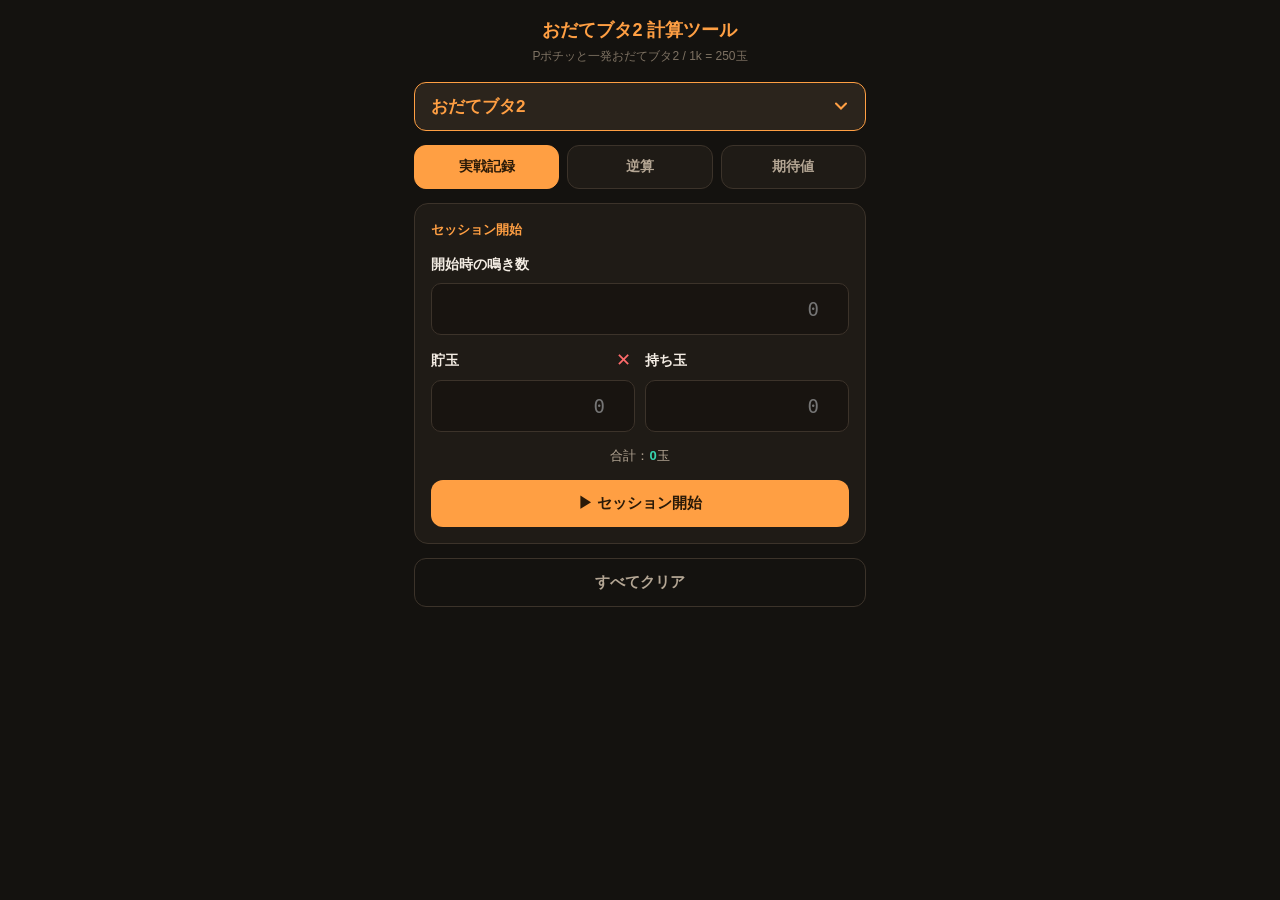
<file: index_8.html>
<!DOCTYPE html>
<html lang="ja">
<head>
<meta charset="UTF-8">
<meta name="viewport" content="width=device-width, initial-scale=1.0, viewport-fit=cover">
<meta name="theme-color" content="#14120f">
<meta name="apple-mobile-web-app-capable" content="yes">
<meta name="apple-mobile-web-app-status-bar-style" content="black-translucent">
<meta name="apple-mobile-web-app-title" content="ハネモノ計算">
<link rel="manifest" href="./manifest.json">
<link rel="apple-touch-icon" href="./icon-192.png">
<title>ハネモノ計算ツール</title>
<style>
:root{
  --bg:#14120f; --bg-card:#1f1b16; --bg-input:#181410; --bg-soft:#2b241c;
  --border:#3c332a; --text:#f4ede4; --text-sub:#b4a694; --text-muted:#7e7263;
  --amber:#ff9f43; --teal:#38d6b0; --green:#4ade80; --red:#ff6b6b; --sky:#5ec8f5;
  --radius:14px; --mono:"SF Mono",Menlo,Consolas,monospace;
  box-sizing:border-box;
  padding-top:env(safe-area-inset-top,0px);
  padding-bottom:env(safe-area-inset-bottom,0px);
}
*{box-sizing:border-box}
html{scroll-padding-top:env(safe-area-inset-top,0px)}
body{margin:0;background:var(--bg);color:var(--text);
  font-family:-apple-system,BlinkMacSystemFont,"Hiragino Sans","Noto Sans JP",sans-serif;
  font-size:15px;line-height:1.6}
.wrap{max-width:480px;margin:0 auto;padding:16px 14px 60px}
h1{font-size:18px;margin:0 0 2px;text-align:center;color:var(--amber)}
.sub{font-size:12px;color:var(--text-muted);text-align:center;margin-bottom:16px}

.card{background:var(--bg-card);border:1px solid var(--border);border-radius:var(--radius);padding:16px;margin-bottom:14px}
.card-title{font-size:13px;color:var(--amber);font-weight:700;margin-bottom:12px}

.seg{display:flex;gap:8px;margin-bottom:14px}
.seg button{flex:1;padding:12px 6px;border-radius:12px;border:1px solid var(--border);
  background:var(--bg-card);color:var(--text-sub);font-size:14px;font-weight:700;cursor:pointer}
.seg button.on{background:var(--amber);border-color:var(--amber);color:#2a1a08}
.seg.sub-seg button{padding:10px 4px;font-size:13px}
.seg.sub-seg button.on{background:var(--teal);border-color:var(--teal);color:#06201a}
#r-seg,#lv-r-seg{flex-wrap:wrap}
#r-seg button,#lv-r-seg button{flex:0 0 auto;min-width:58px}
.machine-select{
  font-size:17px;font-weight:700;color:var(--amber);
  background:var(--bg-soft);border:1px solid var(--amber);border-radius:12px;
  padding:14px 40px 14px 16px;text-align:left;width:100%;
  background-image:url("data:image/svg+xml;utf8,<svg xmlns='http://www.w3.org/2000/svg' viewBox='0 0 24 24' fill='none' stroke='%23ff9f43' stroke-width='2.5' stroke-linecap='round'><polyline points='6 9 12 15 18 9'/></svg>");
  background-repeat:no-repeat;background-position:right 14px center;background-size:20px;
}

label{display:block;font-size:14px;font-weight:600;color:var(--text);margin-bottom:8px}
input[type=number],select{width:100%;padding:14px;border-radius:10px;border:1px solid var(--border);
  background:var(--bg-input);color:var(--text);font-size:19px;font-family:var(--mono);
  text-align:right;-webkit-appearance:none;appearance:none}
select{text-align:left;font-family:inherit;font-size:15px}
input:focus,select:focus{outline:none;border-color:var(--amber)}
.row{display:flex;gap:10px}
.row>div{flex:1}
.field{margin-bottom:14px}
.field:last-child{margin-bottom:0}
.hint{font-size:11px;color:var(--text-muted);margin-top:6px}

.sign-wrap{display:flex;gap:8px;align-items:stretch}
.sign-btn{width:64px;flex:none;border-radius:10px;border:1px solid var(--border);
  background:var(--bg-soft);color:var(--teal);font-size:20px;font-weight:700;cursor:pointer}
.sign-btn.minus{color:var(--red);border-color:var(--red)}

.btn{width:100%;padding:14px;border-radius:12px;border:none;font-size:15px;font-weight:700;cursor:pointer}
.btn-add{background:var(--amber);color:#2a1a08}
.btn-ghost{background:transparent;border:1px solid var(--border);color:var(--text-sub)}
.btn-undo{background:transparent;border:1px solid var(--teal);color:var(--teal);margin-top:10px}
.btn-link{background:transparent;border:1px dashed var(--teal);color:var(--teal);font-size:13px;padding:11px}

.hist{margin-top:12px;border-top:1px solid var(--border);display:flex;flex-direction:column}
.hist-item{display:flex;align-items:center;gap:10px;padding:10px 2px;border-bottom:1px solid var(--border)}
.hist-r{font-family:var(--mono);font-size:15px;font-weight:700;color:var(--amber);
  background:var(--bg-soft);border-radius:8px;padding:4px 10px;min-width:46px;text-align:center}
.hist-balls{font-family:var(--mono);font-size:16px;flex:1}
.hist-per{font-size:11px;color:var(--text-muted)}
.del{background:none;border:none;color:var(--red);font-size:17px;cursor:pointer;padding:4px 6px}
.empty{color:var(--text-muted);font-size:13px;text-align:center;padding:14px}

.big{text-align:center;padding:6px 0 2px}
.big .lbl{font-size:12px;color:var(--text-sub)}
.big .val{font-size:52px;font-weight:700;font-family:var(--mono);color:var(--amber);line-height:1.1}
.big .val.na{font-size:26px;color:var(--text-muted)}
.big .unit{font-size:13px;color:var(--text-sub)}
.big.teal .val{color:var(--teal)}

.kv{display:flex;justify-content:space-between;align-items:center;padding:9px 0;border-bottom:1px solid var(--border);font-size:14px}
.kv:last-child{border-bottom:none}
.kv .k{color:var(--text-sub)}
.kv .v{font-family:var(--mono);font-weight:700}
.green{color:var(--green)}.red{color:var(--red)}.teal{color:var(--teal)}.amber{color:var(--amber)}

.bar-row{margin-bottom:12px}
.bar-row:last-child{margin-bottom:0}
.bar-head{display:flex;justify-content:space-between;font-size:13px;margin-bottom:5px}
.bar-head .n{font-family:var(--mono);color:var(--text-sub)}
.bar{height:9px;border-radius:5px;background:var(--bg-soft);overflow:hidden}
.bar i{display:block;height:100%;border-radius:5px;background:var(--amber)}

.saved-item{border-bottom:1px solid var(--border);padding:12px 2px;display:flex;gap:10px;align-items:flex-start}
.saved-item:last-child{border-bottom:none}
.saved-main{flex:1;min-width:0}
.saved-head{display:flex;align-items:baseline;gap:8px;flex-wrap:wrap}
.saved-no{font-family:var(--mono);font-size:16px;font-weight:700;color:var(--amber)}
.saved-date{font-size:11px;color:var(--text-muted)}
.saved-rate{font-family:var(--mono);font-size:15px;font-weight:700}
.saved-sub{font-size:12px;color:var(--text-sub);font-family:var(--mono);margin-top:2px}
.saved-memo{font-size:12px;color:var(--text-muted);margin-top:2px;word-break:break-all}
.verdict{text-align:center;font-size:15px;font-weight:700;padding:12px;border-radius:10px;margin-top:12px;background:var(--bg-soft)}
.border-box{background:var(--bg-soft);border-radius:10px;padding:12px;text-align:center;margin-top:12px}
.border-box .lbl{font-size:12px;color:var(--text-sub)}
.border-box .val{font-size:30px;font-weight:700;font-family:var(--mono);color:var(--teal)}
.border-box .unit{font-size:12px;color:var(--text-sub)}

/* 実戦記録 */
.modal-overlay{position:fixed;inset:0;background:rgba(0,0,0,.8);z-index:200;display:none;align-items:flex-end;justify-content:center}
.modal-overlay.open{display:flex}
.modal-sheet{background:var(--bg-card);border-radius:16px 16px 0 0;padding:24px 18px calc(env(safe-area-inset-bottom,0px) + 24px);width:100%;max-width:480px;max-height:92vh;overflow-y:auto;-webkit-overflow-scrolling:touch}
.modal-title{font-size:18px;font-weight:700;margin-bottom:16px;text-align:center;color:var(--amber)}
.err{display:none;font-size:13px;color:var(--red);background:var(--bg-input);border:1px solid var(--red);border-radius:10px;padding:10px;margin-bottom:10px}
.err.on{display:block}
.stat-grid{display:grid;grid-template-columns:1fr 1fr;gap:10px;margin-bottom:14px}
.stat-box{background:var(--bg-card);border:1px solid var(--border);border-radius:12px;padding:12px;text-align:center}
.stat-box .l{font-size:12px;color:var(--text-sub)}
.stat-box .v{font-size:22px;font-weight:700;font-family:var(--mono)}
.hit-banner{display:none;background:linear-gradient(135deg,#ff9f43,#ff6b6b);color:#2a1a08;font-weight:700;text-align:center;padding:12px;border-radius:12px;margin-bottom:14px}
.hit-banner.on{display:block}
</style>
</head>
<body>
<div class="wrap">

  <h1 id="machine-title">おだてブタ2 計算ツール</h1>
  <div class="sub" id="machine-sub">Pポチッと一発おだてブタ2 / 1k = 250玉</div>

  <!-- 機種切替 -->
  <div style="margin-bottom:14px">
    <select id="machine-select" class="machine-select"></select>
  </div>

  <!-- 画面切替 -->
  <div class="seg">
    <button id="tab-live" class="on">実戦記録</button>
    <button id="tab-calc">逆算</button>
    <button id="tab-ev">期待値</button>
  </div>

<!-- ===== 実戦記録画面 ===== -->
<div id="view-live">

  <!-- 開始前 -->
  <div class="card" id="live-start">
    <div class="card-title">セッション開始</div>
    <div class="field">
      <label for="lv-start-rot">開始時の鳴き数</label>
      <input type="number" id="lv-start-rot" inputmode="numeric" placeholder="0" min="0">
    </div>
    <div class="row field">
      <div>
        <div style="display:flex;align-items:center;justify-content:space-between;margin-bottom:8px">
          <label for="lv-start-cho" style="margin:0">貯玉</label>
          <button type="button" class="cho-clear-btn" data-target="lv-start-cho" style="background:none;border:none;color:var(--red);font-size:18px;cursor:pointer;padding:0 4px;line-height:1">✕</button>
        </div>
        <input type="number" id="lv-start-cho" inputmode="numeric" placeholder="0" min="0">
      </div>
      <div>
        <label for="lv-start-mochi">持ち玉</label>
        <input type="number" id="lv-start-mochi" inputmode="numeric" placeholder="0" min="0">
      </div>
    </div>
    <div style="font-size:13px;color:var(--text-sub);text-align:center;margin-bottom:14px">
      合計：<span id="lv-start-total" style="color:var(--teal);font-weight:700">0</span>玉
    </div>
    <div id="lv-start-err" class="err"></div>
    <button class="btn btn-add" id="lv-start-btn">▶ セッション開始</button>
  </div>

  <!-- 開始後 -->
  <div id="live-session" style="display:none">
    <div class="card">
      <div class="big">
        <div class="lbl">累計回転率</div>
        <div class="val na" id="lv-rate">---</div>
        <div class="unit" id="lv-rate-unit"></div>
      </div>
      <div class="kv" style="margin-top:10px"><span class="k">鳴きボーダー</span><span class="v teal" id="lv-border">---</span></div>
      <div class="kv"><span class="k">ボーダーとの差</span><span class="v" id="lv-bdiff">---</span></div>
    </div>

    <div class="hit-banner" id="lv-banner"></div>

    <div class="stat-grid">
      <div class="stat-box"><div class="l">累計の鳴き数</div><div class="v" id="lv-total-rot">0</div></div>
      <div class="stat-box"><div class="l">現在の玉数</div><div class="v" id="lv-balls">0</div></div>
      <div class="stat-box"><div class="l">現在の鳴き数</div><div class="v" id="lv-cur-rot">0</div></div>
      <div class="stat-box"><div class="l">差玉</div><div class="v" id="lv-diff">0</div></div>
      <div class="stat-box"><div class="l">当たり回数</div><div class="v" id="lv-hits">0</div></div>
      <div class="stat-box"><div class="l">大当たり確率</div><div class="v" id="lv-prob">---</div></div>
    </div>

    <button class="btn btn-add" id="lv-hit-btn" style="margin-bottom:10px">🎯 当たり記録</button>
    <button class="btn btn-ghost" id="lv-end-btn" style="border-color:var(--red);color:var(--red);margin-bottom:14px">セッション終了</button>

    <div class="card">
      <div class="card-title">当たり履歴</div>
      <button type="button" id="lv-hist-toggle" style="width:100%;background:none;border:none;color:var(--text-sub);font-size:13px;padding:6px 0;cursor:pointer">履歴を隠す ↑</button>
      <div id="lv-hist"></div>
    </div>
  </div>
</div>

<!-- ===== 逆算画面 ===== -->
<div id="view-calc" style="display:none">

  <div class="seg sub-seg" id="mode-seg">
    <button id="mode-hist" class="on">履歴入力</button>
    <button id="mode-fix">出玉固定</button>
  </div>

  <div class="card">
    <div class="card-title">データ機の数値</div>
    <div class="field">
      <label for="total-rot">総回転数（鳴き回数）</label>
      <input type="number" id="total-rot" inputmode="numeric" placeholder="0" min="0">
    </div>
    <div class="field">
      <label for="diff">差玉</label>
      <div class="sign-wrap">
        <button type="button" class="sign-btn" id="diff-sign">＋</button>
        <input type="number" id="diff" inputmode="numeric" placeholder="0">
      </div>
      <div class="hint">マイナスのときは左のボタンで − に切り替え</div>
    </div>
  </div>

  <div class="card">
    <div class="big">
      <div class="lbl">逆算した回転率</div>
      <div class="val na" id="rate">---</div>
      <div class="unit" id="rate-unit"></div>
    </div>
    <div style="margin-top:14px">
      <div class="kv"><span class="k">総獲得出玉</span><span class="v" id="r-gain">---</span></div>
      <div class="kv"><span class="k">通常時の使用玉</span><span class="v" id="r-used">---</span></div>
      <div class="kv"><span class="k">当たり回数</span><span class="v" id="r-count">---</span></div>
      <div class="kv"><span class="k">大当たり確率</span><span class="v teal" id="r-prob">---</span></div>
      <div class="kv"><span class="k">総R数</span><span class="v" id="r-total-r">---</span></div>
      <div class="kv"><span class="k">平均R数</span><span class="v teal" id="r-avg-r">---</span></div>
      <div class="kv"><span class="k">1Rあたり実測出玉</span><span class="v" id="r-per-r">---</span></div>
      <div class="kv"><span class="k">1当たり平均出玉</span><span class="v" id="r-avg-gain">---</span></div>
    </div>
    <div id="calc-note" style="font-size:13px;color:var(--text-muted);text-align:center;margin-top:12px">総回転数と差玉、出玉を入力してください</div>
  </div>

  <div class="card" id="panel-hist">
    <div class="card-title">大当たり履歴（実測出玉）</div>
    <div class="row field">
      <div style="flex:0 0 108px">
        <label>当たり回数</label>
        <div id="hit-count-box" style="background:var(--bg-input);border:1px solid var(--border);border-radius:10px;padding:14px;text-align:center">
          <span style="font-family:var(--mono);font-size:22px;font-weight:700;color:var(--amber)" id="hit-count-val">0</span>
          <span style="font-size:13px;color:var(--text-sub)">回</span>
        </div>
      </div>
      <div>
        <label for="in-balls">獲得出玉</label>
        <input type="number" id="in-balls" inputmode="numeric" placeholder="1053" min="0">
      </div>
    </div>
    <select id="in-r" style="display:none"></select>
    <label style="margin-bottom:6px">R数（自動判定・タップで変更）</label>
    <div class="seg sub-seg" id="r-seg" style="margin-bottom:6px"></div>
    <div class="hint" style="margin:0 0 10px" id="auto-r-hint">出玉からR数を自動で判定します</div>
    <div id="add-warn" style="display:none;font-size:13px;color:var(--red);background:var(--bg-input);border:1px solid var(--red);border-radius:10px;padding:10px;margin-bottom:10px"></div>
    <button class="btn btn-add" id="btn-add">＋ 追加</button>
    <button class="btn btn-undo" id="btn-undo" style="display:none">↩ 削除を元に戻す</button>
    <button type="button" id="hist-toggle" style="width:100%;background:none;border:none;border-top:1px solid var(--border);color:var(--text-sub);font-size:13px;padding:10px 0;margin-top:12px;cursor:pointer">履歴を隠す ↑</button>
    <div class="hist" id="hist" style="border-top:none;margin-top:0"></div>
  </div>

  <div class="card" id="panel-fix" style="display:none">
    <div class="card-title">出玉固定（概算）</div>
    <div class="field">
      <label for="per-r">1Rあたりの出玉</label>
      <input type="number" id="per-r" inputmode="numeric" value="117" min="0">
      <div class="hint" id="per-r-hint">実質9R=1053玉 / 4R=468玉 / 2R=234玉（1R約117玉）</div>
    </div>
    <div class="row">
      <div class="field">
        <label for="cnt2" id="lbl-cnt2">2R 回数</label>
        <input type="number" id="cnt2" inputmode="numeric" placeholder="0" min="0">
      </div>
      <div class="field">
        <label for="cnt4" id="lbl-cnt4">4R 回数</label>
        <input type="number" id="cnt4" inputmode="numeric" placeholder="0" min="0">
      </div>
      <div class="field">
        <label for="cnt9" id="lbl-cnt9">9R 回数</label>
        <input type="number" id="cnt9" inputmode="numeric" placeholder="0" min="0">
      </div>
    </div>
  </div>

  <div class="card">
    <div class="card-title">R振り分け（実測）</div>
    <div id="dist"></div>
  </div>

  <div class="card">
    <div class="card-title">台の記録</div>
    <div class="row field">
      <div style="flex:0 0 120px">
        <label for="save-no">台番号</label>
        <input type="number" id="save-no" inputmode="numeric" placeholder="1108" min="0">
      </div>
      <div>
        <label for="save-memo">メモ（任意）</label>
        <input type="text" id="save-memo" placeholder="釘・ヘソなど" style="font-size:15px;text-align:left;font-family:inherit">
      </div>
    </div>
    <div class="row field">
      <div>
        <label for="save-rot">総回転</label>
        <input type="number" id="save-rot" inputmode="numeric" placeholder="0" min="0">
      </div>
      <div>
        <label for="save-hits">当たり回数</label>
        <input type="number" id="save-hits" inputmode="numeric" placeholder="0" min="0">
      </div>
      <div>
        <label for="save-rate">回転率</label>
        <input type="number" id="save-rate" inputmode="decimal" placeholder="0.00" min="0" step="0.01">
      </div>
    </div>
    <div class="hint" style="margin:-6px 0 10px">上の計算結果が自動で入ります。手入力した台もそのまま保存できます</div>
    <button class="btn btn-link" id="btn-fill-current" style="margin-bottom:10px">↻ 今の計算結果を入れる</button>
    <button class="btn btn-add" id="btn-save-machine">💾 この台を保存</button>
    <div id="save-msg" style="display:none;font-size:13px;color:var(--teal);text-align:center;margin-top:10px"></div>
    <button type="button" id="saved-toggle" style="width:100%;background:none;border:none;border-top:1px solid var(--border);color:var(--text-sub);font-size:13px;padding:10px 0;margin-top:12px;cursor:pointer">保存した台 ↓（0件）</button>
    <div id="saved-list" style="display:none"></div>
  </div>
</div>

<!-- ===== 期待値画面 ===== -->
<div id="view-ev" style="display:none">

  <!-- ボーダー設定（期待値画面） -->
  <div class="card">
    <div class="card-title">ボーダー設定</div>
    <div class="field" id="pickup-wrap">
      <label for="pickup">ハネ拾い率（%）</label>
      <input type="number" id="pickup" inputmode="decimal" value="47" min="1" max="100" step="0.1">
      <div class="hint" id="pickup-hint">実戦上の拾い率は約47%。ボーダーは拾い率で大きく変わります</div>
    </div>
    <div class="row field">
      <div>
        <label for="kk">交換率</label>
        <select id="kk">
          <option value="25">25玉（4.00円）</option>
          <option value="28" selected>28玉（3.57円）</option>
          <option value="30">30玉（3.33円）</option>
          <option value="33">33玉（3.03円）</option>
          <option value="40">40玉（2.50円）</option>
        </select>
      </div>
      <div id="cond-wrap">
        <label for="cond">条件</label>
        <select id="cond"></select>
      </div>
    </div>
    <div class="seg sub-seg" style="margin-bottom:0">
      <button id="pay-hyoki" class="on">表記出玉</button>
      <button id="pay-minus">出玉5%減</button>
    </div>
    <div class="border-box">
      <div class="lbl">鳴きボーダー</div>
      <div class="val" id="border-val">---</div>
      <div class="unit">鳴き / 1k</div>
    </div>
  </div>


  <div class="card">
    <div class="card-title">大当たり確率</div>
    <div class="row field">
      <div>
        <label for="ev-rot">総回転（鳴き）</label>
        <input type="number" id="ev-rot" inputmode="numeric" placeholder="0" min="0">
      </div>
      <div>
        <label for="ev-hits">大当たり回数</label>
        <input type="number" id="ev-hits" inputmode="numeric" placeholder="0" min="0">
      </div>
    </div>
    <div class="big teal" style="padding-top:4px">
      <div class="lbl">実質大当たり確率</div>
      <div class="val na" id="ev-prob">---</div>
      <div class="unit" id="ev-prob-unit"></div>
    </div>
  </div>

  <div class="card">
    <div class="card-title">期待値の条件</div>
    <div class="field">
      <label for="ev-rate">回転率（鳴き / 1k）</label>
      <input type="number" id="ev-rate" inputmode="decimal" placeholder="10.5" min="0" step="0.01">
      <button class="btn btn-link" id="btn-import" style="margin-top:8px">↑ 逆算した回転率を入れる</button>
    </div>
    <div class="row">
      <div class="field">
        <label for="ev-speed">時速（鳴き/h）</label>
        <input type="number" id="ev-speed" inputmode="numeric" placeholder="1000" min="0">
      </div>
      <div class="field">
        <label for="ev-hours">稼働時間（h）</label>
        <input type="number" id="ev-hours" inputmode="decimal" value="6" min="0" step="0.5">
      </div>
    </div>
  </div>

  <div class="card">
    <div class="big">
      <div class="lbl">時間あたり期待収支</div>
      <div class="val na" id="ev-hour">---</div>
      <div class="unit" id="ev-hour-unit"></div>
    </div>
    <div style="margin-top:14px">
      <div class="kv"><span class="k">鳴きボーダー</span><span class="v teal" id="ev-border">---</span></div>
      <div class="kv"><span class="k">ボーダーとの差</span><span class="v" id="ev-diff">---</span></div>
      <div class="kv"><span class="k">1kあたり期待収支</span><span class="v" id="ev-per-k">---</span></div>
      <div class="kv"><span class="k">1時間あたり投資</span><span class="v" id="ev-invest">---</span></div>
      <div class="kv"><span class="k">1時間あたり大当たり</span><span class="v" id="ev-hits-h">---</span></div>
      <div class="kv"><span class="k">稼働時間の合計期待値</span><span class="v" id="ev-total">---</span></div>
    </div>
    <div class="verdict" id="ev-verdict">拾い率・回転率・時速を入力してください</div>
  </div>
</div>

  <button class="btn btn-ghost" id="btn-reset">すべてクリア</button>
</div>

<!-- 当たり記録モーダル -->
<div class="modal-overlay" id="lv-hit-modal">
  <div class="modal-sheet">
    <div class="modal-title">🎯 当たり記録</div>
    <p style="font-size:13px;color:var(--text-sub);text-align:center;margin-bottom:14px">当たった時点の数値を入れてください</p>
    <div class="field">
      <label for="lv-hit-rot">当たり時の鳴き数</label>
      <input type="number" id="lv-hit-rot" inputmode="numeric" placeholder="0" min="0">
    </div>
    <div class="row field">
      <div>
        <div style="display:flex;align-items:center;justify-content:space-between;margin-bottom:8px">
          <label for="lv-hit-cho" style="margin:0">貯玉</label>
          <button type="button" class="cho-clear-btn" data-target="lv-hit-cho" style="background:none;border:none;color:var(--red);font-size:18px;cursor:pointer;padding:0 4px;line-height:1">✕</button>
        </div>
        <input type="number" id="lv-hit-cho" inputmode="numeric" placeholder="0" min="0">
      </div>
      <div>
        <label for="lv-hit-mochi">持ち玉</label>
        <input type="number" id="lv-hit-mochi" inputmode="numeric" placeholder="0" min="0">
      </div>
    </div>
    <div style="font-size:13px;color:var(--text-sub);text-align:center;margin-bottom:14px">
      合計：<span id="lv-hit-total" style="color:var(--teal);font-weight:700">0</span>玉
    </div>
    <div id="lv-hit-err" class="err"></div>
    <button class="btn btn-add" id="lv-hit-confirm" style="margin-bottom:10px">記録する</button>
    <button class="btn btn-ghost" id="lv-hit-cancel">キャンセル</button>
  </div>
</div>

<!-- 出玉確定モーダル -->
<div class="modal-overlay" id="lv-payout-modal">
  <div class="modal-sheet">
    <div class="modal-title">🔚 出玉確定</div>

    <div style="background:var(--bg-input);border-radius:10px;padding:12px;margin-bottom:14px">
      <div style="font-size:12px;color:var(--text-sub);margin-bottom:8px">この区間の結果</div>
      <div class="kv"><span class="k">区間の鳴き数</span><span class="v" id="lv-sec-rot">---</span></div>
      <div class="kv"><span class="k">使用玉</span><span class="v" id="lv-sec-used">---</span></div>
      <div class="kv"><span class="k">区間回転率</span><span class="v amber" id="lv-sec-rate">---</span></div>
      <div class="kv"><span class="k">確定後の差玉</span><span class="v" id="lv-pay-diff">---</span></div>
    </div>

    <div style="font-size:15px;font-weight:600;margin-bottom:8px">出玉確定時の玉数</div>
    <div class="row field">
      <div>
        <div style="display:flex;align-items:center;justify-content:space-between;margin-bottom:8px">
          <label for="lv-pay-cho" style="margin:0">貯玉</label>
          <button type="button" class="cho-clear-btn" data-target="lv-pay-cho" style="background:none;border:none;color:var(--red);font-size:18px;cursor:pointer;padding:0 4px;line-height:1">✕</button>
        </div>
        <input type="number" id="lv-pay-cho" inputmode="numeric" placeholder="0" min="0">
      </div>
      <div>
        <label for="lv-pay-mochi">持ち玉</label>
        <input type="number" id="lv-pay-mochi" inputmode="numeric" placeholder="0" min="0">
      </div>
    </div>
    <div style="font-size:13px;color:var(--text-sub);text-align:center;margin-bottom:8px">
      合計：<span id="lv-pay-total" style="color:var(--teal);font-weight:700">0</span>玉
    </div>

    <button type="button" id="lv-gain-toggle"
            style="width:100%;background:none;border:1px dashed var(--border);border-radius:10px;color:var(--text-sub);font-size:13px;padding:10px 0;margin-bottom:12px;cursor:pointer">
      ＋ 獲得出玉から計算する ▼
    </button>
    <div id="lv-gain-fields" style="display:none;margin-bottom:12px">
      <div class="field" style="margin-bottom:6px">
        <label for="lv-gain">獲得出玉</label>
        <input type="number" id="lv-gain" inputmode="numeric" placeholder="0" min="0">
      </div>
      <div style="font-size:13px;color:var(--text-sub);text-align:center">
        当たり時の玉数 ＋ 獲得出玉 ＝ <span id="lv-gain-total" style="color:var(--teal);font-weight:700">---</span>
      </div>
    </div>

    <label style="margin-bottom:6px">獲得R数（出玉から自動判定）</label>
    <div class="seg sub-seg" id="lv-r-seg" style="margin-bottom:6px"></div>
    <select id="lv-r" style="display:none"></select>
    <div class="hint" id="lv-r-hint" style="margin:0 0 12px">出玉を入れるとR数を自動で判定します</div>

    <div class="field">
      <label for="lv-endrot">終了後の鳴き数（任意）</label>
      <input type="number" id="lv-endrot" inputmode="numeric" placeholder="空欄なら当たり時のまま" min="0">
    </div>

    <div id="lv-pay-err" class="err"></div>
    <button class="btn btn-add" id="lv-pay-confirm" style="margin-bottom:10px">確定</button>
    <button class="btn btn-ghost" id="lv-pay-cancel" style="border-color:var(--red);color:var(--red)">↩ 当たり記録を取り消す</button>
  </div>
</div>

<!-- セッション終了モーダル -->
<div class="modal-overlay" id="lv-end-modal">
  <div class="modal-sheet">
    <div class="modal-title">セッション結果</div>
    <div class="kv"><span class="k">最終差玉</span><span class="v" id="lv-end-diff">---</span></div>
    <div class="kv"><span class="k">累計の鳴き数</span><span class="v" id="lv-end-rot">---</span></div>
    <div class="kv"><span class="k">累計使用玉</span><span class="v" id="lv-end-used">---</span></div>
    <div class="kv"><span class="k">累計回転率</span><span class="v amber" id="lv-end-rate">---</span></div>
    <div class="kv"><span class="k">鳴きボーダー</span><span class="v teal" id="lv-end-border">---</span></div>
    <div class="kv"><span class="k">当たり回数</span><span class="v" id="lv-end-hits">---</span></div>
    <div class="kv"><span class="k">大当たり確率</span><span class="v" id="lv-end-prob">---</span></div>
    <div class="kv"><span class="k">平均R数</span><span class="v" id="lv-end-avgr">---</span></div>
    <div class="kv"><span class="k">平均獲得出玉</span><span class="v" id="lv-end-avggain">---</span></div>
    <div class="row field" style="margin-top:18px">
      <div style="flex:0 0 120px">
        <label for="lv-end-no">台番号</label>
        <input type="number" id="lv-end-no" inputmode="numeric" placeholder="1108" min="0">
      </div>
      <div>
        <label for="lv-end-memo">メモ（任意）</label>
        <input type="text" id="lv-end-memo" placeholder="釘など" style="font-size:15px;text-align:left;font-family:inherit">
      </div>
    </div>
    <div>
      <button class="btn btn-add" id="lv-end-save" style="margin-bottom:10px">💾 台の記録に保存して終了</button>
      <button class="btn btn-ghost" id="lv-end-reset" style="border-color:var(--red);color:var(--red);margin-bottom:10px">保存せずに終了（リセット）</button>
      <button class="btn btn-ghost" id="lv-end-cancel">まだ終了しない</button>
    </div>
  </div>
</div>

<!-- 履歴削除確認 -->
<div class="modal-overlay" id="lv-del-modal">
  <div class="modal-sheet">
    <div class="modal-title">この当たりを削除しますか？</div>
    <p style="font-size:14px;color:var(--text-sub);text-align:center;margin-bottom:20px" id="lv-del-desc"></p>
    <button class="btn btn-ghost" id="lv-del-yes" style="border-color:var(--red);color:var(--red);margin-bottom:10px">削除する</button>
    <button class="btn btn-ghost" id="lv-del-no">キャンセル</button>
  </div>
</div>

<script>
(function(){
  'use strict';
  var BALLS_PER_K = 250;
  var BAR_COLORS = ['var(--amber)','var(--teal)','var(--sky)'];
  // ===== 機種ごとの設定 =====
  // borders はスペックのボーダー（拾い率100%基準）→ 拾い率で割ると鳴きボーダー
  var MACHINES = {
    odate: {
      name:'おだてブタ2',
      sub:'Pポチッと一発おだてブタ2 / 1k = 250玉',
      perR:117,
      rOptions:[2,4,9],
      pickup:47,
      pickupHint:'実戦上の拾い率は約47%。ボーダーは拾い率で大きく変わります',
      perRHint:'実質9R=1053玉 / 4R=468玉 / 2R=234玉（1R約117玉）',
      conds:{ v:'V賞球あり', none:'V賞球なし' },
      borders:{
        v:   {25:4.43, 28:4.96, 30:5.32, 33:5.85, 40:7.09},
        none:{25:4.88, 28:5.47, 30:5.86, 33:6.44, 40:7.81}
      }
    },
    famisuta: {
      name:'ファミスタ',
      sub:'Pハネモノ ファミリースタジアム / 1k = 250玉',
      perR:112,
      rOptions:[2,4,9],
      pickup:48.4,
      pickupHint:'実戦上の拾い率は約48.4%。ボーダーは拾い率で大きく変わります',
      perRHint:'実戦上の1R出玉は約112玉',
      conds:{ std:'スペック基準' },
      borders:{
        std:{25:5.25, 28:5.88, 30:6.29, 33:6.92, 40:8.39}
      }
    },
    // ここからはボーダーに拾い率が織り込まれている機種（borderMode:'direct'）
    haneshaka: {
      name:'ハネ釈迦',
      sub:'PHはねもの ハネ釈迦（シャカRUSH2）/ 1k = 250玉',
      perR:123,
      rOptions:[1,2,3,4,5,6,7,8,9],
      borderMode:'direct',
      fixedPanel:false,
      pickup:100,
      pickupHint:'この機種のボーダーは拾い率を含んだ数値です',
      perRHint:'実質1R約123玉（平均582.8玉 / 実質4.74R）。当たりは実質1R〜9R',
      conds:{ std:'スペック基準' },
      borders:{
        std:{25:11.04, 28:12.37, 30:13.25, 33:14.57, 40:17.66}
      }
    },
    fineplay: {
      name:'ファインプレー',
      sub:'Pはねものファインプレー / 1k = 250玉',
      perR:120,
      rOptions:[2,4,9],
      borderMode:'direct',
      pickup:100,
      pickupHint:'この機種のボーダーは拾球率45%を織り込んだ数値です',
      perRHint:'実質1R約120玉（平均599.96玉 / 実質5.01R）',
      conds:{ std:'スペック基準' },
      borders:{
        std:{25:11.47, 28:12.84, 30:13.76, 33:15.13, 40:18.34}
      }
    },
    // ここからは拾球率100%基準（拾い率で割って鳴きボーダーにする）
    tokio_green: {
      name:'ニュートキオGREEN',
      sub:'PニュートキオGREEN V1 / 1k = 250玉',
      perR:117,
      rOptions:[2,4,9],
      pickup:47,
      pickupHint:'拾球率100%基準のボーダーを拾い率で割ります。実測値を入れてください',
      perRHint:'実質1R約117玉（平均585玉 / 実質5R）',
      conds:{ std:'スペック基準' },
      borders:{
        std:{25:5.56, 28:6.22, 30:6.67, 33:7.34, 40:8.89}
      }
    },
    tokio_h1: {
      name:'ニュートキオH1',
      sub:'PニュートキオH1 ヘソ / 1k = 250玉',
      perR:117,
      rOptions:[2,4,9],
      pickup:47,
      pickupHint:'拾球率100%基準のボーダーを拾い率で割ります。実測値を入れてください',
      perRHint:'実質1R約117玉（平均585玉 / 実質5R）',
      conds:{ std:'スペック基準' },
      borders:{
        std:{25:5.56, 28:6.22, 30:6.67, 33:7.33, 40:8.89}
      }
    }
  };
  var MACHINE_KEY = 'pachi_calc_machine';
  var machineId = 'odate';
  function M(){ return MACHINES[machineId]; }
  function stdPerR(){ return M().perR; }
  function perRMin(){ return Math.round(M().perR * 0.7); }
  function perRMax(){ return Math.round(M().perR * 1.4); }
  function KEYF(){ return 'pachi_calc_' + machineId; }
  function $(id){ return document.getElementById(id); }
  function iv(el){ var v = parseInt(el.value, 10); return isNaN(v) ? 0 : Math.abs(v); }
  function fv(el){ var v = parseFloat(el.value); return isNaN(v) ? 0 : Math.abs(v); }
  function fmt(n){ return n.toLocaleString(); }
  function yen(n){ return (n >= 0 ? '+' : '−') + fmt(Math.round(Math.abs(n))) + '円'; }

  var state = { tab:'live', mode:'hist', pay:'hyoki', sign:1, hist:[], lastDeleted:null, histOpen:true, savedOpen:false, savedDeleted:null, live:createLive() };

  // ---------- 保存 / 復元 ----------
  function save(){
    try{
      localStorage.setItem(KEYF(), JSON.stringify({
        tab:state.tab, mode:state.mode, pay:state.pay, sign:state.sign, hist:state.hist, live:state.live,
        liveDraft:liveDraftValues(),
        histOpen:state.histOpen, savedOpen:state.savedOpen,
        pickup:$('pickup').value, kk:$('kk').value, cond:$('cond').value,
        totalRot:$('total-rot').value, diff:$('diff').value,
        perR:$('per-r').value, c2:$('cnt2').value, c4:$('cnt4').value, c9:$('cnt9').value,
        inR:$('in-r').value, inBalls:$('in-balls').value,
        evRot:$('ev-rot').value, evHits:$('ev-hits').value, evRate:$('ev-rate').value,
        evSpeed:$('ev-speed').value, evHours:$('ev-hours').value
      }));
    }catch(e){}
  }
  function load(){
    try{
      var raw = localStorage.getItem(KEYF());
      if(!raw) return;
      var s = JSON.parse(raw);
      if(!s || typeof s !== 'object') return;
      state.tab  = (s.tab === 'ev' || s.tab === 'calc' || s.tab === 'live') ? s.tab : 'live';
      state.live = normalizeLive(s.live);
      restoreLiveDraft(s.liveDraft);
      state.mode = s.mode === 'fix' ? 'fix' : 'hist';
      state.pay  = s.pay === 'minus' ? 'minus' : 'hyoki';
      state.sign = s.sign === -1 ? -1 : 1;
      state.histOpen = s.histOpen !== false;
      state.savedOpen = s.savedOpen === true;
      state.hist = Array.isArray(s.hist) ? s.hist.filter(function(h){
        return h && M().rOptions.indexOf(Number(h.r)) !== -1 && isFinite(Number(h.balls));
      }).map(function(h){ return { r:Number(h.r), balls:Math.abs(Number(h.balls)) }; }) : [];
      var pk = parseFloat(s.pickup);
      if(isFinite(pk) && pk > 0 && pk <= 100) $('pickup').value = s.pickup;
      if(M().borders[Object.keys(M().borders)[0]][s.kk]) $('kk').value = s.kk;
      if(M().borders[s.cond]) $('cond').value = s.cond;
      $('total-rot').value = s.totalRot || '';
      $('diff').value = s.diff || '';
      if(s.perR !== undefined && s.perR !== '') $('per-r').value = s.perR;
      $('cnt2').value = s.c2 || ''; $('cnt4').value = s.c4 || ''; $('cnt9').value = s.c9 || '';
      if(M().rOptions.indexOf(Number(s.inR)) !== -1) $('in-r').value = String(s.inR);
      $('in-balls').value = s.inBalls || '';
      $('ev-rot').value = s.evRot || ''; $('ev-hits').value = s.evHits || '';
      $('ev-rate').value = s.evRate || ''; $('ev-speed').value = s.evSpeed || '';
      if(s.evHours !== undefined && s.evHours !== '') $('ev-hours').value = s.evHours;
    }catch(e){}
  }

  // ---------- 機種の切り替え ----------
  function renderMachineTabs(){
    var sel = $('machine-select');
    sel.innerHTML = '';
    Object.keys(MACHINES).forEach(function(id){
      var o = document.createElement('option');
      o.value = id;
      o.textContent = MACHINES[id].name;
      if(id === machineId) o.selected = true;
      sel.appendChild(o);
    });
  }

  // 機種に合わせて画面の中身を差し替える（入力は既定値に戻す）
  function applyMachine(){
    var m = M();
    $('machine-title').textContent = m.name + ' 計算ツール';
    $('machine-sub').textContent = m.sub;
    $('pickup-hint').textContent = m.pickupHint;
    $('per-r-hint').textContent = m.perRHint;

    // 条件セレクト
    var cond = $('cond'), keys = Object.keys(m.conds);
    cond.innerHTML = '';
    keys.forEach(function(k){
      var o = document.createElement('option');
      o.value = k; o.textContent = m.conds[k];
      cond.appendChild(o);
    });
    $('cond-wrap').style.display = keys.length > 1 ? 'block' : 'none';

    // R数セレクトと出玉固定の回数欄
    var sel = $('in-r');
    sel.innerHTML = '';
    m.rOptions.forEach(function(r, i){
      var o = document.createElement('option');
      o.value = String(r); o.textContent = r + 'R';
      if(i === m.rOptions.length - 1) o.selected = true;
      sel.appendChild(o);
    });
    ['cnt2','cnt4','cnt9'].forEach(function(id, i){
      var r = m.rOptions[i];
      var lbl = $('lbl-' + id);
      if(r === undefined){ $(id).parentNode.style.display = 'none'; }
      else { $(id).parentNode.style.display = 'block'; lbl.textContent = r + 'R 回数'; }
    });

    // 拾い率はボーダーの方式によって出し分ける
    $('pickup-wrap').style.display = (m.borderMode === 'direct') ? 'none' : 'block';
    // 出玉固定モードはR数が2・4・9の機種だけ
    var canFix = m.fixedPanel !== false && m.rOptions.length === 3;
    $('mode-seg').style.display = canFix ? 'flex' : 'none';
    if(!canFix) state.mode = 'hist';

    // 既定値
    $('pickup').value = m.pickup;
    $('per-r').value = m.perR;
    renderRSeg();
  }

  function resetInputs(){
    state.live = createLive();   // 切り替え先の保存データで上書きされる
    ['lv-start-rot','lv-start-cho','lv-start-mochi'].forEach(function(id){ $(id).value = ''; });
    $('lv-start-total').textContent = '0';
    ['total-rot','diff','cnt2','cnt4','cnt9','in-balls',
     'ev-rot','ev-hits','ev-rate','ev-speed'].forEach(function(id){ $(id).value = ''; });
    $('ev-hours').value = '6';
    state.hist = []; state.lastDeleted = null; state.sign = 1;
    state.mode = 'hist'; state.pay = 'hyoki'; state.histOpen = true;
    state.savedDeleted = null;
    ['save-no','save-memo','save-rot','save-hits','save-rate'].forEach(function(id){ $(id).value = ''; });
    $('btn-undo').style.display = 'none';
  }

  function switchMachine(id){
    if(id === machineId || !MACHINES[id]) return;
    save();                       // 今の機種のデータを保存
    machineId = id;
    try{ localStorage.setItem(MACHINE_KEY, id); }catch(e){}
    resetInputs();
    applyMachine();
    load();                       // 切り替え先の保存データを復元
    renderMachineTabs();
    renderTab(); renderMode(); renderPay(); renderSign(); renderHist(); calcAll(); renderSaved(); renderLive();
  }

  // ---------- 台の記録 ----------
  function savedKey(){ return 'pachi_calc_saved_' + machineId; }

  function loadSaved(){
    try{
      var raw = localStorage.getItem(savedKey());
      if(!raw) return [];
      var a = JSON.parse(raw);
      return Array.isArray(a) ? a : [];
    }catch(e){ return []; }
  }
  function storeSaved(list){
    try{ localStorage.setItem(savedKey(), JSON.stringify(list)); }catch(e){}
  }

  // 計算結果を保存フォームに流し込む
  function fillSaveForm(){
    var t = totals();
    var totalRot = iv($('total-rot'));
    if(totalRot > 0) $('save-rot').value = totalRot;
    if(t.count > 0)  $('save-hits').value = t.count;
    if(lastRate !== null) $('save-rate').value = lastRate.toFixed(2);
  }

  function renderSaved(){
    var list = loadSaved();
    var box = $('saved-list');
    var open = state.savedOpen === true;
    box.style.display = open ? 'block' : 'none';
    $('saved-toggle').textContent = (open ? '保存した台 ↑（' : '保存した台 ↓（') + list.length + '件）';
    box.innerHTML = '';
    if(list.length === 0){
      box.innerHTML = '<div class="empty">保存した台はありません</div>';
      appendSavedUndo(box);
      return;
    }
    list.forEach(function(s, i){
      var row = document.createElement('div');
      row.className = 'saved-item';

      var main = document.createElement('div');
      main.className = 'saved-main';

      var head = document.createElement('div');
      head.className = 'saved-head';
      var no = document.createElement('span');
      no.className = 'saved-no';
      no.textContent = s.no ? s.no + '番' : '台番号なし';
      var rate = document.createElement('span');
      rate.className = 'saved-rate';
      if(s.rate){
        rate.textContent = s.rate.toFixed(2);
        rate.style.color = (s.border && s.rate >= s.border) ? 'var(--green)' : 'var(--red)';
      }else{
        rate.textContent = '---';
        rate.style.color = 'var(--text-muted)';
      }
      var unit = document.createElement('span');
      unit.className = 'saved-date';
      unit.textContent = '鳴き/k';
      var date = document.createElement('span');
      date.className = 'saved-date';
      date.textContent = s.date ? '　' + s.date : '';
      head.appendChild(no); head.appendChild(rate); head.appendChild(unit); head.appendChild(date);

      var sub = document.createElement('div');
      sub.className = 'saved-sub';
      var parts = [];
      if(s.rot)  parts.push(fmt(s.rot) + '回転');
      if(s.hits) parts.push(s.hits + '当たり');
      if(s.rot && s.hits) parts.push('1/' + (s.rot / s.hits).toFixed(1));
      if(s.diff !== undefined && s.diff !== null) parts.push('差玉' + (s.diff >= 0 ? '+' : '') + fmt(s.diff));
      if(s.border) parts.push('ボーダー' + s.border.toFixed(2));
      sub.textContent = parts.join(' / ');

      main.appendChild(head);
      if(parts.length) main.appendChild(sub);
      if(s.memo){
        var memo = document.createElement('div');
        memo.className = 'saved-memo';
        memo.textContent = s.memo;
        main.appendChild(memo);
      }

      var del = document.createElement('button');
      del.className = 'del';
      del.textContent = '✕';
      del.addEventListener('click', function(){
        var cur = loadSaved();
        state.savedDeleted = { item: cur[i], index: i };
        cur.splice(i, 1);
        storeSaved(cur);
        renderSaved();
      });

      row.appendChild(main); row.appendChild(del);
      box.appendChild(row);
    });

    appendSavedUndo(box);
  }

  function appendSavedUndo(box){
    if(state.savedDeleted){
      var undo = document.createElement('button');
      undo.className = 'btn btn-undo';
      undo.textContent = '↩ 削除した台を元に戻す';
      undo.addEventListener('click', function(){
        var cur = loadSaved();
        cur.splice(Math.min(state.savedDeleted.index, cur.length), 0, state.savedDeleted.item);
        state.savedDeleted = null;
        storeSaved(cur);
        renderSaved();
      });
      box.appendChild(undo);
    }
  }

  function saveMachineRecord(){
    var no    = $('save-no').value.trim();
    var memo  = $('save-memo').value.trim();
    var rot   = iv($('save-rot'));
    var hits  = iv($('save-hits'));
    var rate  = fv($('save-rate'));
    if(!no && !rot && !hits && !rate){
      showSaveMsg('台番号か数値を入力してください', true);
      return;
    }
    var d = new Date();
    var rec = {
      no: no,
      memo: memo,
      rot: rot || null,
      hits: hits || null,
      rate: rate || null,
      border: nakiBorder(),
      date: (d.getMonth()+1) + '/' + d.getDate()
    };
    var list = loadSaved();
    list.unshift(rec);           // 新しい台を上に
    storeSaved(list);
    state.savedOpen = true;
    ['save-no','save-memo','save-rot','save-hits','save-rate'].forEach(function(id){ $(id).value = ''; });
    renderSaved();
    showSaveMsg('保存しました', false);
    save();
  }

  var saveMsgTimer = null;
  function showSaveMsg(text, isErr){
    var el = $('save-msg');
    el.textContent = text;
    el.style.color = isErr ? 'var(--red)' : 'var(--teal)';
    el.style.display = 'block';
    if(saveMsgTimer) clearTimeout(saveMsgTimer);
    saveMsgTimer = setTimeout(function(){ el.style.display = 'none'; }, 2500);
  }

  // ---------- 表示切替 ----------
  function renderTab(){
    var t = state.tab;
    $('tab-live').classList.toggle('on', t === 'live');
    $('tab-calc').classList.toggle('on', t === 'calc');
    $('tab-ev').classList.toggle('on', t === 'ev');
    $('view-live').style.display = t === 'live' ? 'block' : 'none';
    $('view-calc').style.display = t === 'calc' ? 'block' : 'none';
    $('view-ev').style.display   = t === 'ev'   ? 'block' : 'none';
  }
  function renderMode(){
    var h = state.mode === 'hist';
    $('mode-hist').classList.toggle('on', h);
    $('mode-fix').classList.toggle('on', !h);
    $('panel-hist').style.display = h ? 'block' : 'none';
    $('panel-fix').style.display = h ? 'none' : 'block';
  }
  function renderPay(){
    var h = state.pay === 'hyoki';
    $('pay-hyoki').classList.toggle('on', h);
    $('pay-minus').classList.toggle('on', !h);
  }
  function renderSign(){
    var b = $('diff-sign');
    b.textContent = state.sign === 1 ? '＋' : '−';
    b.classList.toggle('minus', state.sign === -1);
  }
  $('machine-select').addEventListener('change', function(){ switchMachine(this.value); });
  $('btn-save-machine').addEventListener('click', saveMachineRecord);
  $('btn-fill-current').addEventListener('click', function(){ fillSaveForm(); });
  $('saved-toggle').addEventListener('click', function(){
    state.savedOpen = !state.savedOpen;
    renderSaved(); save();
  });
  $('tab-live').addEventListener('click', function(){ state.tab='live'; renderTab(); renderLive(); save(); });
  $('tab-calc').addEventListener('click', function(){ state.tab='calc'; renderTab(); save(); });
  $('tab-ev').addEventListener('click', function(){ state.tab='ev'; renderTab(); save(); });
  $('mode-hist').addEventListener('click', function(){ state.mode='hist'; renderMode(); calcAll(); save(); });
  $('mode-fix').addEventListener('click', function(){ state.mode='fix'; renderMode(); calcAll(); save(); });
  $('pay-hyoki').addEventListener('click', function(){ state.pay='hyoki'; renderPay(); calcAll(); save(); });
  $('pay-minus').addEventListener('click', function(){ state.pay='minus'; renderPay(); calcAll(); save(); });
  $('diff-sign').addEventListener('click', function(){
    state.sign = state.sign === 1 ? -1 : 1; renderSign(); calcAll(); save();
  });

  // ---------- 鳴きボーダー ----------
  function nakiBorder(){
    var base = M().borders[$('cond').value][$('kk').value];
    var b;
    if(M().borderMode === 'direct'){
      b = base;                             // すでに拾い率込みの数値
    }else{
      var p = fv($('pickup')) / 100;
      if(p <= 0 || p > 1) return null;
      b = base / p;                         // 拾い基準 → 鳴き基準
    }
    if(state.pay === 'minus') b = b / 0.95; // 出玉5%減
    return b;
  }

  // ---------- 履歴 ----------
  function renderHist(){
    var box = $('hist');
    box.innerHTML = '';
    if(state.hist.length === 0){
      box.innerHTML = '<div class="empty">履歴なし</div>';
      renderHistOpen();
      renderHitCount();
      return;
    }
    state.hist.forEach(function(h, i){
      var row = document.createElement('div');
      row.className = 'hist-item';
      row.style.order = String(state.hist.length - i);
      var per = h.r > 0 ? Math.round(h.balls / h.r) : 0;
      var rs = document.createElement('span'); rs.className='hist-r'; rs.textContent = h.r + 'R';
      var bs = document.createElement('span'); bs.className='hist-balls'; bs.textContent = fmt(h.balls) + '玉 ';
      var ps = document.createElement('span'); ps.className='hist-per';
      if(per < perRMin() || per > perRMax()){
        ps.textContent = '(1R ' + per + '玉 ⚠)';
        ps.style.color = 'var(--red)';
      }else{
        ps.textContent = '(1R ' + per + '玉)';
      }
      bs.appendChild(ps);
      var del = document.createElement('button'); del.className='del'; del.textContent='✕';
      del.addEventListener('click', function(){
        state.lastDeleted = { item:state.hist[i], index:i };
        state.hist.splice(i,1);
        $('btn-undo').style.display = 'block';
        renderHist(); calcAll(); save();
      });
      row.appendChild(rs); row.appendChild(bs); row.appendChild(del);
      box.appendChild(row);
    });
    renderHistOpen();
    renderHitCount();
  }
  // 出玉から最も近いR数を推定（2R=234 / 4R=468 / 9R=1053 玉が基準）
  function guessR(balls){
    var best = null, diff = Infinity;
    M().rOptions.forEach(function(r){
      var std = r * stdPerR();
      var d = Math.abs(balls / std - 1);   // 比率で近さを見る
      if(d < diff){ diff = d; best = r; }
    });
    return best;
  }

  var addWarned = false;
  var rManual = false;   // ユーザーが自分でR数を選んだか
  function clearAddWarn(){
    addWarned = false;
    $('add-warn').style.display = 'none';
    $('btn-add').textContent = '＋ 追加';
  }
  $('btn-add').addEventListener('click', function(){
    var r = parseInt($('in-r').value, 10);
    var balls = iv($('in-balls'));
    if(!r || balls <= 0){ $('in-balls').focus(); return; }

    // R数に見合わない出玉なら一度警告する
    var perR = balls / r;
    if(!addWarned && (perR < perRMin() || perR > perRMax())){
      addWarned = true;
      $('add-warn').textContent =
        '⚠ ' + r + 'Rで' + fmt(balls) + '玉は1Rあたり' + Math.round(perR) +
        '玉です（標準' + stdPerR() + '玉／目安' + Math.round(r*stdPerR()) +
        '玉）。入力ミスでなければもう一度押してください';
      $('add-warn').style.display = 'block';
      $('btn-add').textContent = '⚠ このまま追加する';
      return;
    }

    state.hist.push({ r:r, balls:balls });
    $('in-balls').value = '';
    rManual = false;
    clearAddWarn();
    renderRSegActive();
    renderAutoRHint();
    renderHist(); calcAll(); save();
  });
  function renderHistOpen(){
    var open = state.histOpen !== false;
    $('hist').style.display = open ? 'flex' : 'none';
    $('hist-toggle').textContent = open ? '履歴を隠す ↑' : '履歴を表示 ↓（' + state.hist.length + '件）';
  }
  $('hist-toggle').addEventListener('click', function(){
    state.histOpen = state.histOpen === false;
    renderHistOpen(); save();
  });

  $('btn-undo').addEventListener('click', function(){
    if(!state.lastDeleted) return;
    var idx = Math.min(state.lastDeleted.index, state.hist.length);
    state.hist.splice(idx, 0, state.lastDeleted.item);
    state.lastDeleted = null;
    $('btn-undo').style.display = 'none';
    renderHist(); calcAll(); save();
  });

  function totals(){
    if(state.mode === 'hist'){
      var t = { gain:0, count:state.hist.length, rSum:0, d:{} };
      M().rOptions.forEach(function(r){ t.d[r] = 0; });
      state.hist.forEach(function(h){
        t.gain += h.balls; t.rSum += h.r;
        if(t.d[h.r] !== undefined) t.d[h.r]++;
      });
      return t;
    }
    var per = iv($('per-r'));
    var c2 = iv($('cnt2')), c4 = iv($('cnt4')), c9 = iv($('cnt9'));
    var rSum = c2*2 + c4*4 + c9*9;
    return { gain: rSum*per, count: c2+c4+c9, rSum: rSum, d:{2:c2,4:c4,9:c9} };
  }

  function renderDist(t){
    var box = $('dist');
    box.innerHTML = '';
    if(t.count === 0){ box.innerHTML = '<div class="empty">データなし</div>'; return; }
    M().rOptions.forEach(function(r, idx){
      var n = t.d[r] || 0;
      var pct = t.count > 0 ? (n / t.count * 100) : 0;
      var row = document.createElement('div'); row.className='bar-row';
      var head = document.createElement('div'); head.className='bar-head';
      head.innerHTML = '<span>' + r + 'R</span><span class="n">' + n + '回 / ' + pct.toFixed(1) + '%</span>';
      var bar = document.createElement('div'); bar.className='bar';
      var fill = document.createElement('i');
      fill.style.width = pct.toFixed(1) + '%';
      fill.style.background = BAR_COLORS[idx % BAR_COLORS.length];
      bar.appendChild(fill);
      row.appendChild(head); row.appendChild(bar);
      box.appendChild(row);
    });
  }

  var lastRate = null; // 逆算した回転率（期待値画面へ取り込む用）

  // ---------- 逆算 ----------
  function calcReverse(){
    var t = totals();
    var totalRot = iv($('total-rot'));
    var diff = iv($('diff')) * state.sign;
    var used = t.gain - diff;                    // 通常時の使用玉
    var ok = used > 0 && totalRot > 0 && t.gain > 0;
    var rate = ok ? totalRot / (used / BALLS_PER_K) : null;
    if(rate !== null && !isFinite(rate)) rate = null;
    lastRate = rate;

    var rateEl = $('rate');
    if(rate !== null){
      rateEl.textContent = rate.toFixed(2); rateEl.className = 'val';
      $('rate-unit').textContent = '鳴き / 1k';
    }else{
      rateEl.textContent = '---'; rateEl.className = 'val na';
      $('rate-unit').textContent = '';
    }

    $('r-gain').textContent  = t.gain > 0 ? fmt(t.gain) + '玉' : '---';
    $('r-used').textContent  = used > 0 ? fmt(used) + '玉（' + (used/BALLS_PER_K).toFixed(1) + 'k）' : '---';
    $('r-count').textContent = t.count > 0 ? t.count + '回' : '---';
    $('r-prob').textContent = (totalRot > 0 && t.count > 0)
      ? '1/' + (totalRot / t.count).toFixed(1) : '---';
    $('r-total-r').textContent = t.rSum > 0 ? t.rSum + 'R' : '---';
    $('r-avg-r').textContent = t.count > 0 ? (t.rSum/t.count).toFixed(2) + 'R' : '---';
    $('r-per-r').textContent = t.rSum > 0 ? (t.gain/t.rSum).toFixed(1) + '玉' : '---';
    $('r-avg-gain').textContent = t.count > 0 ? fmt(Math.round(t.gain/t.count)) + '玉' : '---';
    renderDist(t);

    var note = $('calc-note');
    if(rate !== null){
      note.textContent = '期待値画面でボーダーと比較できます';
    }else{
      note.textContent = (t.gain > 0 && used <= 0)
        ? '差玉が総獲得出玉以上のため計算できません'
        : '総回転数と差玉、出玉を入力してください';
    }
  }

  // ---------- 期待値 ----------
  function calcEV(){
    var border = nakiBorder();
    $('border-val').textContent = border !== null ? border.toFixed(2) : '---';
    $('ev-border').textContent  = border !== null ? border.toFixed(2) + '鳴き/k' : '---';

    // 実質大当たり確率
    var rot = iv($('ev-rot')), hits = iv($('ev-hits'));
    var pEl = $('ev-prob');
    if(rot > 0 && hits > 0){
      pEl.textContent = '1/' + (rot/hits).toFixed(1);
      pEl.className = 'val';
      $('ev-prob-unit').textContent = rot.toLocaleString() + '鳴き / ' + hits + '回';
    }else{
      pEl.textContent = '---'; pEl.className = 'val na';
      $('ev-prob-unit').textContent = '';
    }

    var rate = fv($('ev-rate')), speed = iv($('ev-speed')), hours = fv($('ev-hours'));
    var hEl = $('ev-hour'), vEl = $('ev-verdict');
    var ok = border !== null && rate > 0 && speed > 0;

    if(ok){
      var investH = speed / rate * 1000;            // 1時間の投資額（円）
      var perK    = 1000 * (rate / border - 1);     // 1kあたり期待収支（円）
      var evH     = investH * (rate - border) / border;
      $('ev-per-k').textContent  = yen(perK);
      $('ev-per-k').className    = 'v ' + (perK >= 0 ? 'green' : 'red');
      $('ev-invest').textContent = fmt(Math.round(investH)) + '円';
      $('ev-diff').textContent   = ((rate - border) >= 0 ? '+' : '') + (rate - border).toFixed(2) + '鳴き/k';
      $('ev-diff').className     = 'v ' + ((rate - border) >= 0 ? 'green' : 'red');
      hEl.textContent = yen(evH);
      hEl.className   = 'val ' + (evH >= 0 ? 'green' : 'red');
      $('ev-hour-unit').textContent = '円 / 1時間';
      $('ev-total').textContent = hours > 0 ? yen(evH * hours) : '---';
      $('ev-total').className   = 'v ' + (evH * hours >= 0 ? 'green' : 'red');
      vEl.textContent = evH >= 0 ? 'ボーダー超え（プラス期待値）' : 'ボーダー未満（マイナス期待値）';
      vEl.className   = 'verdict ' + (evH >= 0 ? 'green' : 'red');
    }else{
      hEl.textContent = '---'; hEl.className = 'val na';
      $('ev-hour-unit').textContent = '';
      ['ev-per-k','ev-invest','ev-diff','ev-total'].forEach(function(id){
        $(id).textContent = '---'; $(id).className = 'v';
      });
      vEl.textContent = '拾い率・回転率・時速を入力してください';
      vEl.className = 'verdict';
    }

    // 1時間あたりの大当たり回数（実測確率 or 鳴き数から）
    var probDen = (rot > 0 && hits > 0) ? (rot / hits) : null;
    $('ev-hits-h').textContent = (probDen && speed > 0)
      ? (speed / probDen).toFixed(2) + '回' : '---';
  }

  // ===================== 実戦記録 =====================
  function createLive(){
    return {
      started:false, startRot:0, startBalls:0, startCho:0,
      prevRot:0, prevBalls:0, curRot:0, curBalls:0,
      totalRot:0, totalUsed:0, history:[],
      isHit:false, hitRot:0, hitBalls:0, hitCho:0, hitMochi:0,
      hitPrevRot:0, hitPrevBalls:0,
      lastCho:0, histOpen:true, sessionStart:null
    };
  }

  // 保存データを安全な形に整える
  function normalizeLive(s){
    var L = createLive();
    if(!s || typeof s !== 'object') return L;
    ['started','isHit'].forEach(function(k){ L[k] = s[k] === true; });
    ['startRot','startBalls','startCho','prevRot','prevBalls','curRot','curBalls',
     'totalRot','totalUsed','hitRot','hitBalls','hitCho','hitMochi',
     'hitPrevRot','hitPrevBalls','lastCho'].forEach(function(k){
      var v = Number(s[k]); L[k] = isFinite(v) ? v : 0;
    });
    L.histOpen = s.histOpen !== false;
    L.sessionStart = isFinite(Number(s.sessionStart)) ? Number(s.sessionStart) : null;
    L.history = Array.isArray(s.history) ? s.history.filter(function(h){
      return h && isFinite(Number(h.hitRot)) && isFinite(Number(h.hitBalls)) && isFinite(Number(h.payoutBalls));
    }) : [];
    return L;
  }

  // 履歴から累計を作り直す（当たり中の区間も含める）
  function recalcLive(){
    var L = state.live;
    var prevRot = L.startRot, prevBalls = L.startBalls, tr = 0, tu = 0;
    L.history.forEach(function(h){
      h.snapPrevRot = prevRot;
      h.snapPrevBalls = prevBalls;
      h.secRot = h.hitRot - prevRot;
      h.secUsedBalls = prevBalls - h.hitBalls;
      h.usedK = h.secUsedBalls > 0 ? (h.secUsedBalls / BALLS_PER_K).toFixed(1) : null;
      h.secRate = (h.secRot > 0 && h.secUsedBalls > 0)
        ? Math.round(h.secRot / (h.secUsedBalls / BALLS_PER_K) * 10) / 10 : null;
      h.gained = h.payoutBalls - h.hitBalls;
      h.per1r = (h.r > 0) ? h.gained / h.r : null;
      if(h.secRot > 0) tr += h.secRot;
      if(h.secUsedBalls > 0) tu += h.secUsedBalls;
      prevRot = (h.endRot !== undefined && h.endRot !== null) ? h.endRot : h.hitRot;
      prevBalls = h.payoutBalls;
    });
    if(L.isHit){
      L.hitPrevRot = prevRot;
      L.hitPrevBalls = prevBalls;
      var sr = L.hitRot - prevRot, su = prevBalls - L.hitBalls;
      if(sr > 0) tr += sr;
      if(su > 0) tu += su;
      L.curRot = L.hitRot; L.curBalls = L.hitBalls;
    }else{
      L.prevRot = prevRot; L.prevBalls = prevBalls;
      L.curRot = prevRot;  L.curBalls = prevBalls;
    }
    L.totalRot = tr; L.totalUsed = tu;
  }

  function liveRate(){
    var L = state.live;
    return (L.totalUsed > 0 && L.totalRot > 0) ? L.totalRot / (L.totalUsed / BALLS_PER_K) : null;
  }
  function liveDiff(balls){
    var L = state.live;
    var cur = (balls === undefined) ? L.curBalls : balls;
    return cur - L.startBalls;
  }
  function setSigned(el, v, unit){
    if(!el) return;
    el.textContent = (v >= 0 ? '+' : '') + fmt(v) + (unit || '');
    el.style.color = v >= 0 ? 'var(--green)' : 'var(--red)';
  }

  // ---------- 描画 ----------
  function renderLive(){
    var L = state.live;
    $('live-start').style.display = L.started ? 'none' : 'block';
    $('live-session').style.display = L.started ? 'block' : 'none';
    if(!L.started) return;

    var rate = liveRate();
    var rEl = $('lv-rate');
    if(rate !== null){
      rEl.textContent = rate.toFixed(2); rEl.className = 'val';
      $('lv-rate-unit').textContent = '鳴き / 1k';
    }else{
      rEl.textContent = '---'; rEl.className = 'val na';
      $('lv-rate-unit').textContent = '';
    }

    var border = nakiBorder();
    $('lv-border').textContent = border !== null ? border.toFixed(2) : '---';
    var bd = $('lv-bdiff');
    if(rate !== null && border !== null){
      var d = rate - border;
      bd.textContent = (d >= 0 ? '+' : '') + d.toFixed(2);
      bd.className = 'v ' + (d >= 0 ? 'green' : 'red');
    }else{
      bd.textContent = '---'; bd.className = 'v';
    }

    $('lv-total-rot').textContent = fmt(L.totalRot);
    $('lv-balls').textContent = fmt(L.curBalls);
    $('lv-cur-rot').textContent = fmt(L.curRot);
    setSigned($('lv-diff'), liveDiff());
    $('lv-hits').textContent = L.history.length;
    $('lv-prob').textContent = (L.totalRot > 0 && L.history.length > 0)
      ? '1/' + (L.totalRot / L.history.length).toFixed(1) : '---';

    var ban = $('lv-banner');
    if(L.isHit){
      ban.classList.add('on');
      ban.textContent = '🎰 当たり中！ ' + fmt(L.hitRot) + '鳴き / ' + fmt(L.hitBalls) + '玉';
    }else{
      ban.classList.remove('on');
    }
    $('lv-hit-btn').disabled = L.isHit;
    renderLiveHist();
  }

  function renderLiveHist(){
    var L = state.live;
    var box = $('lv-hist');
    var open = L.histOpen !== false;
    box.style.display = open ? 'block' : 'none';
    $('lv-hist-toggle').textContent = open
      ? '履歴を隠す ↑' : '履歴を表示 ↓（' + L.history.length + '件）';
    box.innerHTML = '';
    if(L.history.length === 0){
      box.innerHTML = '<div class="empty">まだ当たりはありません</div>';
      return;
    }
    box.style.flexDirection = 'column';
    box.style.display = open ? 'flex' : 'none';
    L.history.forEach(function(h, i){
      var row = document.createElement('div');
      row.className = 'hist-item';
      row.style.order = String(L.history.length - i);

      var main = document.createElement('div');
      main.style.cssText = 'flex:1;min-width:0';
      var head = document.createElement('div');
      head.innerHTML =
        '<span class="hist-r">' + (h.r || '?') + 'R</span> ' +
        '<span style="font-family:var(--mono);font-size:16px;font-weight:700">+' + fmt(h.gained) + '玉</span>' +
        (h.per1r ? ' <span class="hist-per">(1R ' + Math.round(h.per1r) + '玉)</span>' : '');
      var sub = document.createElement('div');
      sub.className = 'saved-sub';
      var parts = [];
      parts.push(h.hitRot + '鳴きで当たり');
      if(h.secRot > 0) parts.push('区間' + h.secRot + '鳴き');
      if(h.usedK) parts.push(h.usedK + 'k使用');
      if(h.secRate !== null && h.secRate !== undefined) parts.push('回転率' + h.secRate);
      sub.textContent = parts.join(' / ');
      var sub2 = document.createElement('div');
      sub2.className = 'saved-memo';
      sub2.textContent = '当たり時 貯玉' + fmt(h.hitCho || 0) + ' / 持ち玉' + fmt(h.hitMochi || 0)
        + '　→　確定時 貯玉' + fmt(h.payoutCho || 0) + ' / 持ち玉' + fmt(h.payoutMochi || 0);

      main.appendChild(head); main.appendChild(sub); main.appendChild(sub2);

      var del = document.createElement('button');
      del.className = 'del';
      del.textContent = '✕';
      del.addEventListener('click', function(){ openLiveDel(i); });

      row.appendChild(main); row.appendChild(del);
      box.appendChild(row);
    });
  }

  // ---------- セッション開始 ----------
  function liveStart(){
    var rotVal = $('lv-start-rot').value.trim();
    var cho = iv($('lv-start-cho')), mochi = iv($('lv-start-mochi'));
    if(rotVal === ''){ showErr('lv-start-err', '開始時の鳴き数を入れてください'); return; }
    var rot = parseInt(rotVal, 10);
    if(isNaN(rot) || rot < 0){ showErr('lv-start-err', '正しい数値を入れてください'); return; }
    hideErr('lv-start-err');
    var L = createLive();
    L.started = true;
    L.startRot = rot; L.startCho = cho;
    L.startBalls = cho + mochi;
    L.prevRot = rot; L.prevBalls = L.startBalls;
    L.curRot = rot;  L.curBalls = L.startBalls;
    L.lastCho = cho;
    L.sessionStart = Date.now();
    state.live = L;
    save(); renderLive();
  }

  // ---------- 当たり記録 ----------
  function openLiveHit(){
    var L = state.live;
    if(L.isHit){ openLivePayout(); return; }
    $('lv-hit-rot').value = '';
    $('lv-hit-cho').value = '';
    $('lv-hit-mochi').value = '';
    $('lv-hit-total').textContent = '0';
    hideErr('lv-hit-err');
    $('lv-hit-modal').classList.add('open');
  }
  function closeLiveHit(){ $('lv-hit-modal').classList.remove('open'); }

  function liveHitConfirm(){
    var L = state.live;
    var rotVal = $('lv-hit-rot').value.trim();
    var choVal = $('lv-hit-cho').value.trim();
    var mochiVal = $('lv-hit-mochi').value.trim();
    if(rotVal === ''){ showErr('lv-hit-err', '鳴き数を入れてください'); return; }
    if(choVal === '' && mochiVal === ''){ showErr('lv-hit-err', '玉数を入れてください'); return; }
    var rot = parseInt(rotVal, 10);
    var cho = choVal === '' ? 0 : parseInt(choVal, 10);
    var mochi = mochiVal === '' ? 0 : parseInt(mochiVal, 10);
    if(isNaN(rot) || isNaN(cho) || isNaN(mochi) || rot < 0 || cho < 0 || mochi < 0){
      showErr('lv-hit-err', '正しい数値を入れてください'); return;
    }
    if(rot < L.prevRot){
      showErr('lv-hit-err', '鳴き数は前回(' + L.prevRot + ')以上で入れてください'); return;
    }
    hideErr('lv-hit-err');
    L.hitRot = rot;
    L.hitCho = cho;
    L.hitMochi = mochi;
    L.hitBalls = cho + mochi;
    L.lastCho = cho;
    L.isHit = true;
    recalcLive();
    closeLiveHit();
    save(); renderLive();
    openLivePayout();
  }

  // ---------- 出玉確定 ----------
  function openLivePayout(keep){
    var L = state.live;
    if(!keep){
      $('lv-pay-cho').value = '';
      $('lv-pay-mochi').value = '';
      $('lv-pay-total').textContent = '0';
      $('lv-gain').value = '';
      $('lv-gain-fields').style.display = 'none';
      $('lv-gain-toggle').textContent = '＋ 獲得出玉から計算する ▼';
      $('lv-endrot').value = '';
    }else if($('lv-gain').value.trim() !== ''){
      $('lv-gain-fields').style.display = 'block';
      $('lv-gain-toggle').textContent = '獲得出玉を使わない ▲';
      renderLiveGainTotal();
    }
    hideErr('lv-pay-err');
    renderLiveRSeg();
    renderLiveSection();
    $('lv-payout-modal').classList.add('open');
  }
  function closeLivePayout(){ $('lv-payout-modal').classList.remove('open'); }

  // 区間結果と差玉の表示
  function renderLiveSection(){
    var L = state.live;
    var secRot = L.hitRot - L.hitPrevRot;
    var secUsed = L.hitPrevBalls - L.hitBalls;
    $('lv-sec-rot').textContent = secRot > 0 ? secRot + '鳴き' : '---';
    $('lv-sec-used').textContent = secUsed > 0 ? (secUsed / BALLS_PER_K).toFixed(1) + 'k' : '---';
    var sr = (secRot > 0 && secUsed > 0) ? Math.round(secRot / (secUsed / BALLS_PER_K) * 10) / 10 : null;
    $('lv-sec-rate').textContent = sr !== null ? sr.toFixed(2) : '---';
    updateLivePayDiff();
  }
  // 確定後の総玉数（獲得出玉が入っていればそちら優先）
  function livePayoutBalls(){
    var L = state.live;
    var g = $('lv-gain').value.trim();
    if(g !== ''){
      var gn = parseInt(g, 10);
      return isNaN(gn) ? null : L.hitBalls + gn;
    }
    var choVal = $('lv-pay-cho').value.trim(), mochiVal = $('lv-pay-mochi').value.trim();
    if(choVal === '' && mochiVal === '') return null;
    return (parseInt(choVal, 10) || 0) + (parseInt(mochiVal, 10) || 0);
  }
  function updateLivePayDiff(){
    var el = $('lv-pay-diff');
    var b = livePayoutBalls();
    if(b === null){ el.textContent = '---'; el.style.color = ''; return; }
    setSigned(el, liveDiff(b), '玉');
  }
  function renderLiveGainTotal(){
    var L = state.live;
    var v = $('lv-gain').value.trim();
    var g = parseInt(v, 10);
    $('lv-gain-total').textContent = (v === '' || isNaN(g)) ? '---' : fmt(L.hitBalls + g) + '玉';
  }

  // R数ボタン（出玉から自動判定）
  var liveRManual = false;
  function renderLiveRSeg(){
    var bar = $('lv-r-seg');
    var sel = $('lv-r');
    bar.innerHTML = ''; sel.innerHTML = '';
    M().rOptions.forEach(function(r, i){
      var o = document.createElement('option');
      o.value = String(r); o.textContent = r + 'R';
      if(i === M().rOptions.length - 1) o.selected = true;
      sel.appendChild(o);
      var b = document.createElement('button');
      b.type = 'button'; b.textContent = r + 'R'; b.dataset.r = String(r);
      b.addEventListener('click', function(){
        sel.value = String(r); liveRManual = true;
        renderLiveRActive(); renderLiveRHint();
      });
      bar.appendChild(b);
    });
    liveRManual = false;
    renderLiveRActive(); renderLiveRHint();
  }
  function renderLiveRActive(){
    var cur = $('lv-r').value;
    [].forEach.call($('lv-r-seg').children, function(b){
      b.className = (b.dataset.r === cur) ? 'on' : '';
    });
  }
  function renderLiveRHint(){
    var L = state.live;
    var b = livePayoutBalls();
    var gain = (b === null) ? 0 : b - L.hitBalls;
    var r = parseInt($('lv-r').value, 10);
    $('lv-r-hint').textContent = (gain > 0 && r > 0)
      ? fmt(gain) + '玉 ÷ ' + r + 'R ＝ 1Rあたり ' + Math.round(gain / r) + '玉'
        + (liveRManual ? '（手動）' : '（自動判定）')
      : '出玉を入れるとR数を自動で判定します';
  }
  function autoPickLiveR(){
    if(liveRManual) return;
    var L = state.live;
    var b = livePayoutBalls();
    if(b === null) return;
    var gain = b - L.hitBalls;
    if(gain <= 0) return;
    var g = guessR(gain);
    if(g){ $('lv-r').value = String(g); renderLiveRActive(); }
  }

  function livePayoutConfirm(){
    var L = state.live;
    var balls = livePayoutBalls();
    if(balls === null){ showErr('lv-pay-err', '玉数か獲得出玉を入れてください'); return; }
    if(balls < 0){ showErr('lv-pay-err', '正しい数値を入れてください'); return; }

    var cho, mochi;
    var gainVal = $('lv-gain').value.trim();
    if(gainVal !== ''){
      cho = L.hitCho || 0;
      mochi = Math.max(0, balls - cho);
    }else{
      cho = iv($('lv-pay-cho'));
      mochi = iv($('lv-pay-mochi'));
    }

    var endRotVal = $('lv-endrot').value.trim();
    var endRot = endRotVal === '' ? L.hitRot : parseInt(endRotVal, 10);
    if(isNaN(endRot) || endRot < 0){ showErr('lv-pay-err', '終了後の鳴き数を正しく入れてください'); return; }
    hideErr('lv-pay-err');

    var r = parseInt($('lv-r').value, 10) || null;
    L.history.push({
      hitRot: L.hitRot,
      hitBalls: L.hitBalls,
      hitCho: L.hitCho || 0,
      hitMochi: L.hitMochi || 0,
      payoutBalls: balls,
      payoutCho: cho,
      payoutMochi: mochi,
      r: r,
      endRot: endRot
    });
    L.lastCho = cho;
    L.isHit = false;
    L.hitRot = 0; L.hitBalls = 0; L.hitCho = 0; L.hitMochi = 0;
    recalcLive();
    closeLivePayout();
    save(); renderLive();
  }

  // 当たり記録ごと取り消し
  function livePayoutCancel(){
    var L = state.live;
    L.isHit = false;
    L.hitRot = 0; L.hitBalls = 0; L.hitCho = 0; L.hitMochi = 0;
    recalcLive();
    closeLivePayout();
    save(); renderLive();
  }

  // ---------- 履歴の削除 ----------
  var liveDelIndex = null;
  function openLiveDel(i){
    var h = state.live.history[i];
    if(!h) return;
    liveDelIndex = i;
    $('lv-del-desc').textContent = h.hitRot + '鳴きの当たり（+' + fmt(h.gained) + '玉）を削除します';
    $('lv-del-modal').classList.add('open');
  }
  function closeLiveDel(){ liveDelIndex = null; $('lv-del-modal').classList.remove('open'); }
  function liveDelConfirm(){
    if(liveDelIndex === null) return;
    state.live.history.splice(liveDelIndex, 1);
    recalcLive();
    closeLiveDel();
    save(); renderLive();
  }

  // ---------- セッション終了 ----------
  function openLiveEnd(){
    var L = state.live;
    var rate = liveRate();
    var border = nakiBorder();
    setSigned($('lv-end-diff'), liveDiff(), '玉');
    $('lv-end-rot').textContent = fmt(L.totalRot) + '鳴き';
    $('lv-end-used').textContent = (L.totalUsed / BALLS_PER_K).toFixed(1) + 'k';
    $('lv-end-rate').textContent = rate !== null ? rate.toFixed(2) + '鳴き/k' : '---';
    $('lv-end-border').textContent = border !== null ? border.toFixed(2) + '鳴き/k' : '---';
    $('lv-end-hits').textContent = L.history.length + '回';
    $('lv-end-prob').textContent = (L.totalRot > 0 && L.history.length > 0)
      ? '1/' + (L.totalRot / L.history.length).toFixed(1) : '---';
    var rs = L.history.filter(function(h){ return h.r > 0; });
    $('lv-end-avgr').textContent = rs.length
      ? (rs.reduce(function(a, h){ return a + h.r; }, 0) / rs.length).toFixed(2) + 'R' : '---';
    $('lv-end-avggain').textContent = L.history.length
      ? fmt(Math.round(L.history.reduce(function(a, h){ return a + h.gained; }, 0) / L.history.length)) + '玉' : '---';
    $('lv-end-no').value = '';
    $('lv-end-memo').value = '';
    $('lv-end-modal').classList.add('open');
  }
  function closeLiveEnd(){ $('lv-end-modal').classList.remove('open'); }

  function liveEndSave(){
    var L = state.live;
    var rate = liveRate();
    var d = new Date();
    var list = loadSaved();
    list.unshift({
      no: $('lv-end-no').value.trim(),
      memo: $('lv-end-memo').value.trim(),
      rot: L.totalRot || null,
      hits: L.history.length || null,
      rate: rate,
      border: nakiBorder(),
      diff: liveDiff(),
      date: (d.getMonth() + 1) + '/' + d.getDate()
    });
    storeSaved(list);
    state.savedOpen = true;
    liveEndReset();
    renderSaved();
  }
  function liveEndReset(){
    state.live = createLive();
    closeLiveEnd();
    save(); renderLive();
  }

  var LIVE_DRAFT_IDS = ['lv-start-rot','lv-start-cho','lv-start-mochi',
    'lv-hit-rot','lv-hit-cho','lv-hit-mochi',
    'lv-pay-cho','lv-pay-mochi','lv-gain','lv-endrot'];
  function liveDraftValues(){
    var o = {};
    LIVE_DRAFT_IDS.forEach(function(id){
      var el = $(id);
      if(el && el.value !== '') o[id] = el.value;
    });
    return o;
  }
  function restoreLiveDraft(dr){
    if(!dr || typeof dr !== 'object') return;
    LIVE_DRAFT_IDS.forEach(function(id){
      var el = $(id);
      if(el) el.value = (dr[id] !== undefined) ? dr[id] : '';
    });
    [['lv-start-cho','lv-start-mochi','lv-start-total'],
     ['lv-hit-cho','lv-hit-mochi','lv-hit-total'],
     ['lv-pay-cho','lv-pay-mochi','lv-pay-total']].forEach(function(a){
      var cv = parseInt($(a[0]).value, 10) || 0;
      var mv = parseInt($(a[1]).value, 10) || 0;
      $(a[2]).textContent = fmt(cv + mv);
    });
  }

  function showErr(id, msg){ var el = $(id); el.textContent = msg; el.classList.add('on'); }
  function hideErr(id){ var el = $(id); el.textContent = ''; el.classList.remove('on'); }

  // 合計欄（貯玉＋持ち玉）の連動
  function bindTotal(choId, mochiId, totalId, extra){
    var cEl = $(choId), mEl = $(mochiId);
    function upd(){
      var cv = parseInt(cEl.value, 10) || 0;
      var mv = parseInt(mEl.value, 10) || 0;
      if(totalId) $(totalId).textContent = fmt(cv + mv);
      if(extra) extra();
    }
    mEl.addEventListener('input', function(){
      // 持ち玉を入れたとき、貯玉が空なら前回の貯玉を入れる
      if(mEl.value.trim() !== '' && cEl.value.trim() === '' && state.live.lastCho > 0){
        cEl.value = state.live.lastCho;
      }
      upd();
    });
    cEl.addEventListener('input', upd);
  }

  function initLive(){
    bindTotal('lv-start-cho', 'lv-start-mochi', 'lv-start-total');
    bindTotal('lv-hit-cho', 'lv-hit-mochi', 'lv-hit-total');
    bindTotal('lv-pay-cho', 'lv-pay-mochi', 'lv-pay-total', function(){
      autoPickLiveR(); renderLiveRActive(); renderLiveRHint(); updateLivePayDiff();
    });

    $('lv-start-btn').addEventListener('click', liveStart);
    $('lv-hit-btn').addEventListener('click', openLiveHit);
    $('lv-hit-confirm').addEventListener('click', liveHitConfirm);
    $('lv-hit-cancel').addEventListener('click', closeLiveHit);
    $('lv-pay-confirm').addEventListener('click', livePayoutConfirm);
    $('lv-pay-cancel').addEventListener('click', livePayoutCancel);
    $('lv-end-btn').addEventListener('click', openLiveEnd);
    $('lv-end-cancel').addEventListener('click', closeLiveEnd);
    $('lv-end-save').addEventListener('click', liveEndSave);
    $('lv-end-reset').addEventListener('click', liveEndReset);
    $('lv-del-yes').addEventListener('click', liveDelConfirm);
    $('lv-del-no').addEventListener('click', closeLiveDel);
    $('lv-hist-toggle').addEventListener('click', function(){
      state.live.histOpen = !(state.live.histOpen !== false);
      renderLiveHist(); save();
    });
    $('lv-gain-toggle').addEventListener('click', function(){
      var f = $('lv-gain-fields'), t = $('lv-gain-toggle');
      var open = f.style.display !== 'none';
      f.style.display = open ? 'none' : 'block';
      t.textContent = open ? '＋ 獲得出玉から計算する ▼' : '獲得出玉を使わない ▲';
      if(open) $('lv-gain').value = '';
      renderLiveGainTotal(); autoPickLiveR(); renderLiveRActive(); renderLiveRHint(); updateLivePayDiff();
    });
    $('lv-gain').addEventListener('input', function(){
      renderLiveGainTotal(); autoPickLiveR(); renderLiveRActive(); renderLiveRHint(); updateLivePayDiff();
    });
    LIVE_DRAFT_IDS.forEach(function(id){
      $(id).addEventListener('input', save);
    });
    // 貯玉のクリアボタン
    document.querySelectorAll('.cho-clear-btn').forEach(function(btn){
      btn.addEventListener('click', function(){
        var el = $(btn.getAttribute('data-target'));
        if(el){ el.value = ''; el.dispatchEvent(new Event('input')); }
      });
    });
  }

  function calcAll(){ calcReverse(); calcEV(); }

  $('btn-import').addEventListener('click', function(){
    if(lastRate === null) return;
    $('ev-rate').value = lastRate.toFixed(2);
    calcEV(); save();
  });

  ['pickup','total-rot','diff','per-r','cnt2','cnt4','cnt9',
   'ev-rot','ev-hits','ev-rate','ev-speed','ev-hours'].forEach(function(id){
    $(id).addEventListener('input', function(){ calcAll(); save(); });
  });
  ['kk','cond'].forEach(function(id){
    $(id).addEventListener('change', function(){ calcAll(); save(); });
  });
  $('in-balls').addEventListener('input', function(){
    clearAddWarn();
    var b = iv($('in-balls'));
    if(!rManual && b > 0){
      var g = guessR(b);
      if(g) $('in-r').value = String(g);
    }
    renderRSegActive();
    renderAutoRHint();
    save();
  });

  // 入力中の出玉が何Rと判定されたかを表示
  function renderAutoRHint(){
    var b = iv($('in-balls'));
    var hint = $('auto-r-hint');
    var r = parseInt($('in-r').value, 10);
    if(b > 0 && r > 0){
      hint.textContent = fmt(b) + '玉 ÷ ' + r + 'R ＝ 1Rあたり ' + Math.round(b / r) + '玉'
        + (rManual ? '（手動）' : '（自動判定）');
    }else{
      hint.textContent = '出玉からR数を自動で判定します';
    }
  }

  function renderHitCount(){
    $('hit-count-val').textContent = state.hist.length;
  }

  // R数の選択ボタンを作る（機種のR数に合わせる）
  function renderRSeg(){
    var bar = $('r-seg');
    bar.innerHTML = '';
    M().rOptions.forEach(function(r){
      var b = document.createElement('button');
      b.type = 'button';
      b.textContent = r + 'R';
      b.dataset.r = String(r);
      b.addEventListener('click', function(){
        $('in-r').value = String(r);
        rManual = true;           // 手動で選んだら自動判定より優先
        clearAddWarn();
        renderRSegActive();
        renderAutoRHint();
        save();
      });
      bar.appendChild(b);
    });
    renderRSegActive();
  }
  function renderRSegActive(){
    var cur = $('in-r').value;
    [].forEach.call($('r-seg').children, function(b){
      b.className = (b.dataset.r === cur) ? 'on' : '';
    });
  }
  $('in-r').addEventListener('change', function(){ rManual = true; clearAddWarn(); save(); });
  $('in-balls').addEventListener('keydown', function(e){ if(e.key === 'Enter') $('btn-add').click(); });

  $('btn-reset').addEventListener('click', function(){
    resetInputs();
    applyMachine();
    renderPay(); renderSign(); renderHist(); calcAll(); renderSaved(); renderAutoRHint(); save();
  });

  // ---------- 復帰時に入力を失わない ----------
  function refresh(){
    try{
      var sm = localStorage.getItem(MACHINE_KEY);
      if(sm && MACHINES[sm] && sm !== machineId){ machineId = sm; applyMachine(); renderMachineTabs(); }
    }catch(e){}
    load(); renderTab(); renderMode(); renderPay(); renderSign(); renderHist(); calcAll(); renderSaved(); renderLive();
    if(state.tab === 'live' && state.live.started && state.live.isHit
       && !$('lv-payout-modal').classList.contains('open')){
      openLivePayout(true);
    }
  }
  document.addEventListener('visibilitychange', function(){
    if(document.visibilityState === 'hidden') save(); else refresh();
  });
  window.addEventListener('pageshow', refresh);
  window.addEventListener('pagehide', save);
  window.addEventListener('blur', save);
  window.addEventListener('beforeunload', save);

  try{
    var savedM = localStorage.getItem(MACHINE_KEY);
    if(savedM && MACHINES[savedM]) machineId = savedM;
  }catch(e){}
  applyMachine();
  renderMachineTabs();
  load();
  initLive();
  renderTab(); renderMode(); renderPay(); renderSign(); renderHist(); calcAll();
  renderAutoRHint(); renderSaved(); renderLive();

  window.addEventListener('load', function(){
    try{
      if(navigator && navigator.serviceWorker && navigator.serviceWorker.register){
        navigator.serviceWorker.register('./service-worker.js').catch(function(){});
      }
    }catch(e){}
  });
})();
</script>
</body>
</html>
</file>
<file: style.css>
/* ===== リセット & ベース ===== */
*, *::before, *::after {
  box-sizing: border-box;
  margin: 0;
  padding: 0;
  -webkit-tap-highlight-color: transparent;
}

:root {
  --bg-primary:    #0f0f1a;
  --bg-card:       #1a1a2e;
  --bg-input:      #0d0d1a;
  --bg-tab:        #12122a;
  --bg-tab-active: #1a1a2e;
  --accent:        #4f8ef7;
  --accent-green:  #3dd68c;
  --accent-red:    #f7604f;
  --accent-yellow: #f7c04f;
  --text-primary:  #f0f0f5;
  --text-secondary:#8888aa;
  --text-muted:    #555570;
  --border:        #2a2a45;
  --radius-sm:     8px;
  --radius-md:     12px;
  --radius-lg:     16px;
  --font-mono:     'SF Mono', 'Menlo', monospace;
}

html, body {
  height: 100%;
  width: 100%;
  overflow-x: hidden;
}

body {
  background-color: var(--bg-primary);
  color: var(--text-primary);
  font-family: -apple-system, BlinkMacSystemFont, 'Helvetica Neue', sans-serif;
  font-size: 16px;
  line-height: 1.5;
  /* iPhoneのSafari下部バー対応 */
  padding-bottom: calc(env(safe-area-inset-bottom) + 16px);
}

/* ===== タブバー ===== */
#tab-bar {
  display: flex;
  background: var(--bg-tab);
  border-bottom: 1px solid var(--border);
  position: sticky;
  top: 0;
  z-index: 300; /* モーダルより手前：入力中でも台を切り替えられる */
  overflow-x: auto;
  -webkit-overflow-scrolling: touch;
  scrollbar-width: none;
  padding-top: env(safe-area-inset-top);
}
#tab-bar::-webkit-scrollbar { display: none; }

.tab-btn {
  flex: 1;
  min-width: 80px;
  padding: 12px 8px;
  background: none;
  border: none;
  color: var(--text-secondary);
  font-size: 14px;
  font-weight: 600;
  cursor: pointer;
  border-bottom: 2px solid transparent;
  transition: color 0.2s, border-color 0.2s;
  white-space: nowrap;
}
.tab-btn.active {
  color: var(--accent);
  border-bottom-color: var(--accent);
  background: var(--bg-tab-active);
}

/* ===== メインコンテナ ===== */
#app {
  max-width: 430px;
  margin: 0 auto;
  padding: 16px 16px 8px;
}

/* ===== カード ===== */
.card {
  background: var(--bg-card);
  border: 1px solid var(--border);
  border-radius: var(--radius-lg);
  padding: 20px;
  margin-bottom: 12px;
}

/* ===== 回転率表示（最重要） ===== */
#rate-display {
  text-align: center;
  padding: 24px 20px;
}
.rate-label {
  font-size: 13px;
  color: var(--text-secondary);
  letter-spacing: 0.05em;
  margin-bottom: 4px;
}
.rate-value {
  font-size: 72px;
  font-weight: 700;
  font-family: var(--font-mono);
  color: var(--accent);
  line-height: 1;
  letter-spacing: -2px;
}
.rate-value.no-data {
  font-size: 40px;
  color: var(--text-muted);
}
.rate-unit {
  font-size: 20px;
  color: var(--text-secondary);
  margin-left: 4px;
}

/* ===== 統計グリッド ===== */
.stats-grid {
  display: grid;
  grid-template-columns: 1fr 1fr;
  gap: 10px;
  margin-bottom: 12px;
}
.stat-item {
  background: var(--bg-card);
  border: 1px solid var(--border);
  border-radius: var(--radius-md);
  padding: 14px 16px;
  text-align: center;
}
.stat-label {
  font-size: 11px;
  color: var(--text-secondary);
  margin-bottom: 4px;
  letter-spacing: 0.03em;
}
.stat-value {
  font-size: 28px;
  font-weight: 700;
  font-family: var(--font-mono);
  color: var(--text-primary);
  line-height: 1;
}
.stat-value.highlight { color: var(--accent-green); }

/* 当たり中バナー */
#hit-banner {
  background: linear-gradient(135deg, #7b2ff7, #f72f7b);
  border-radius: var(--radius-md);
  padding: 12px 16px;
  text-align: center;
  font-size: 15px;
  font-weight: 700;
  margin-bottom: 12px;
  display: none;
}
#hit-banner.visible { display: block; }

/* ===== 入力セクション ===== */
.section-title {
  font-size: 12px;
  color: var(--text-secondary);
  text-transform: uppercase;
  letter-spacing: 0.08em;
  margin-bottom: 10px;
}

.input-row {
  display: grid;
  grid-template-columns: 1fr 1fr;
  gap: 10px;
  margin-bottom: 12px;
}
.input-group {
  display: flex;
  flex-direction: column;
  gap: 6px;
}
.input-group label {
  font-size: 12px;
  color: var(--text-secondary);
}
.input-group input {
  background: var(--bg-input);
  border: 1px solid var(--border);
  border-radius: var(--radius-sm);
  color: var(--text-primary);
  font-size: 22px;
  font-family: var(--font-mono);
  font-weight: 600;
  padding: 12px 14px;
  width: 100%;
  text-align: right;
  outline: none;
  -webkit-appearance: none;
  appearance: none;
}
.input-group input:focus {
  border-color: var(--accent);
}
.input-group input::placeholder {
  color: var(--text-muted);
  font-size: 16px;
}

/* ===== ボタン ===== */
.btn {
  display: block;
  width: 100%;
  padding: 16px;
  border: none;
  border-radius: var(--radius-md);
  font-size: 17px;
  font-weight: 700;
  cursor: pointer;
  transition: opacity 0.15s, transform 0.1s;
  min-height: 54px;
  -webkit-appearance: none;
}
.btn:active { transform: scale(0.97); opacity: 0.85; }
.btn:disabled {
  opacity: 0.3;
  cursor: not-allowed;
  transform: none;
}

.btn-primary {
  background: var(--accent);
  color: #fff;
  margin-bottom: 10px;
}
.btn-start {
  background: var(--accent-green);
  color: #0f1a14;
  margin-bottom: 0;
}
.btn-hit {
  background: linear-gradient(135deg, #7b2ff7, #f72f7b);
  color: #fff;
  margin-bottom: 10px;
}
.btn-payout {
  background: var(--accent-yellow);
  color: #1a1500;
  margin-bottom: 10px;
}
.btn-end {
  background: transparent;
  color: var(--accent-red);
  border: 1px solid var(--accent-red);
  margin-bottom: 10px;
}
.btn-sm {
  font-size: 14px;
  padding: 12px;
  min-height: 44px;
}

/* ===== エラーメッセージ ===== */
.error-msg {
  color: var(--accent-red);
  font-size: 13px;
  padding: 8px 12px;
  background: rgba(247, 96, 79, 0.1);
  border-radius: var(--radius-sm);
  margin-bottom: 10px;
  display: none;
}
.error-msg.visible { display: block; }

/* ===== 履歴 ===== */
#history-section { margin-bottom: 12px; }

#history-toggle {
  background: none;
  border: 1px solid var(--border);
  border-radius: var(--radius-sm);
  color: var(--text-secondary);
  font-size: 14px;
  font-weight: 600;
  padding: 10px 16px;
  width: 100%;
  cursor: pointer;
  text-align: left;
  min-height: 44px;
}

#history-list {
  display: none;
  margin-top: 8px;
  background: var(--bg-card);
  border: 1px solid var(--border);
  border-radius: var(--radius-md);
  overflow: hidden;
}
#history-list.open { display: block; }

.history-item {
  padding: 12px 16px;
  border-bottom: 1px solid var(--border);
  font-size: 14px;
  font-family: var(--font-mono);
}
.history-item:last-child { border-bottom: none; }
.history-item .h-rot { color: var(--text-secondary); font-size: 12px; }
.history-item .h-balls { color: var(--accent-green); font-weight: 700; }
.history-item .h-1r { color: var(--accent-yellow); font-size: 12px; }

/* ===== セッション開始フォーム ===== */
#start-form { display: block; }
#session-view { display: none; }

/* ===== モーダル（セッション終了・出玉確定） ===== */
.modal-overlay {
  position: fixed;
  inset: 0;
  top: var(--tabbar-h, 0px); /* タブバーの下から表示 */
  background: rgba(0,0,0,0.8);
  z-index: 200;
  display: none;
  align-items: flex-end;
  justify-content: center;
  padding-bottom: var(--kb, 0px);
}
.modal-overlay.open {
  display: flex;
}
.modal-sheet {
  background: var(--bg-card);
  border-radius: var(--radius-lg) var(--radius-lg) 0 0;
  padding: 24px 20px calc(env(safe-area-inset-bottom) + 24px);
  width: 100%;
  max-width: 430px;
  max-height: calc(100% - var(--kb, 0px));
  overflow-y: auto;
  -webkit-overflow-scrolling: touch;
}
.modal-title {
  font-size: 18px;
  font-weight: 700;
  margin-bottom: 16px;
  text-align: center;
}
.modal-row {
  display: flex;
  justify-content: space-between;
  align-items: center;
  padding: 8px 0;
  border-bottom: 1px solid var(--border);
  font-size: 15px;
}
.modal-row:last-of-type { border-bottom: none; }
.modal-row .label { color: var(--text-secondary); }
.modal-row .value { font-family: var(--font-mono); font-weight: 700; font-size: 18px; }
.modal-row .value.green { color: var(--accent-green); }
.modal-row .value.red { color: var(--accent-red); }

.modal-input-row {
  margin: 12px 0;
}
.modal-input-row label {
  font-size: 15px;
  font-weight: 600;
  color: #e8e8f5;
  display: block;
  margin-bottom: 8px;
}
.modal-input-row input {
  background: var(--bg-input);
  border: 1px solid var(--border);
  border-radius: var(--radius-sm);
  color: var(--text-primary);
  font-size: 22px;
  font-family: var(--font-mono);
  font-weight: 600;
  padding: 12px 14px;
  width: 100%;
  text-align: right;
  outline: none;
  -webkit-appearance: none;
}
.modal-input-row input:focus { border-color: var(--accent); }

.modal-history-item {
  padding: 8px 0;
  border-bottom: 1px solid var(--border);
  font-size: 14px;
  font-family: var(--font-mono);
}
.modal-history-item:last-child { border-bottom: none; }

.divider {
  height: 1px;
  background: var(--border);
  margin: 16px 0;
}
</file>
